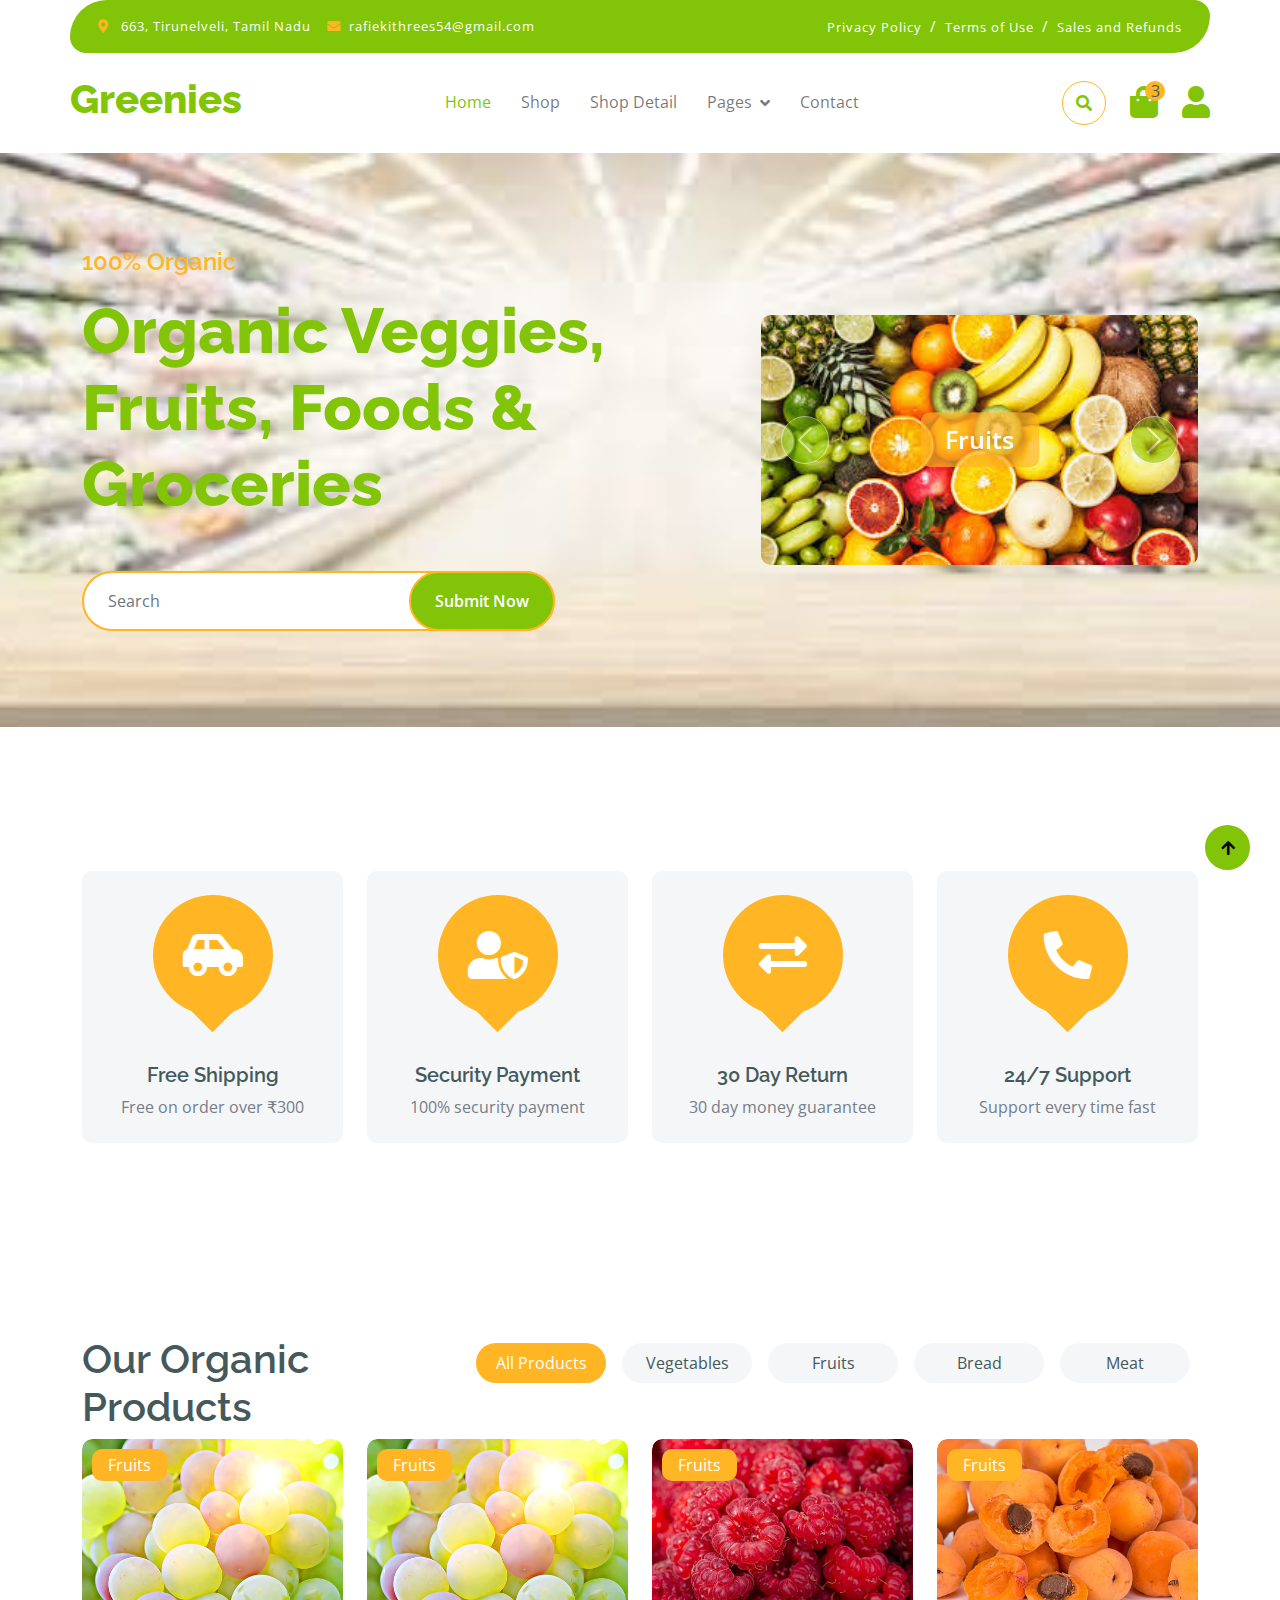
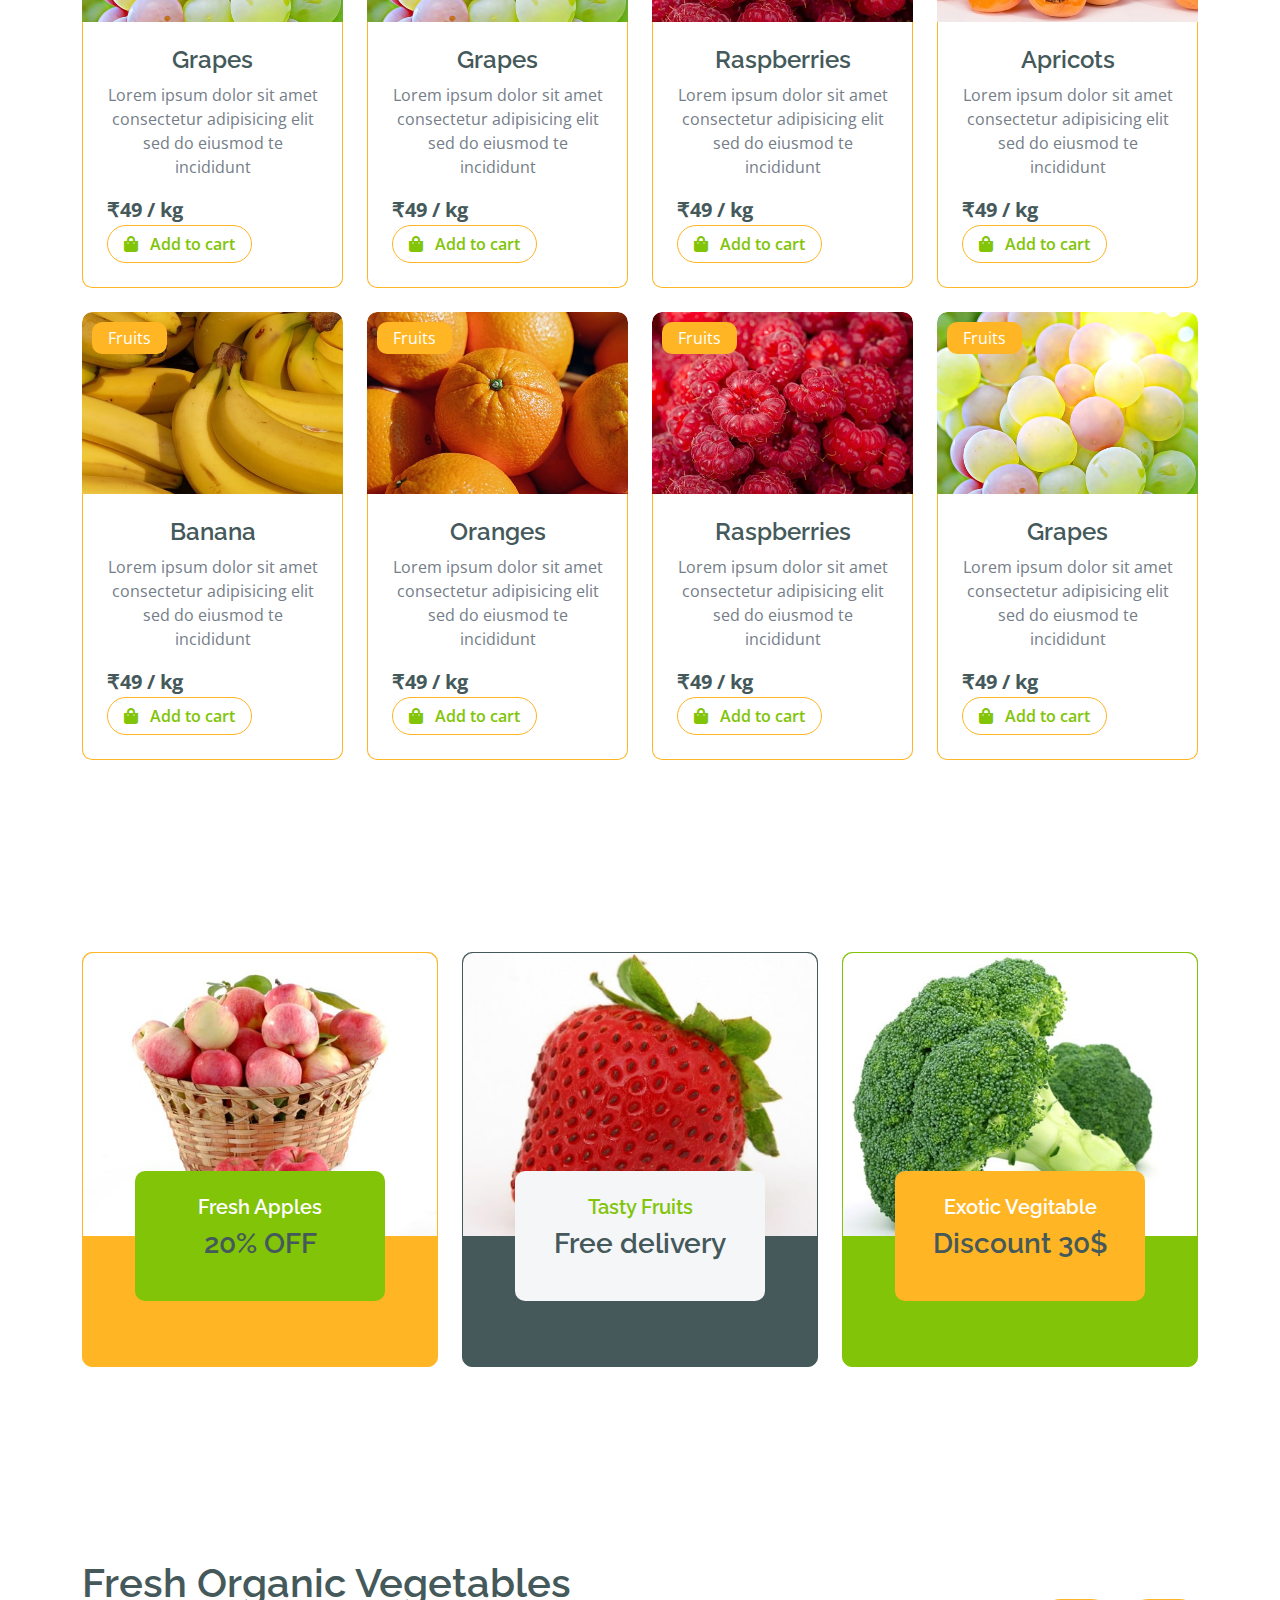
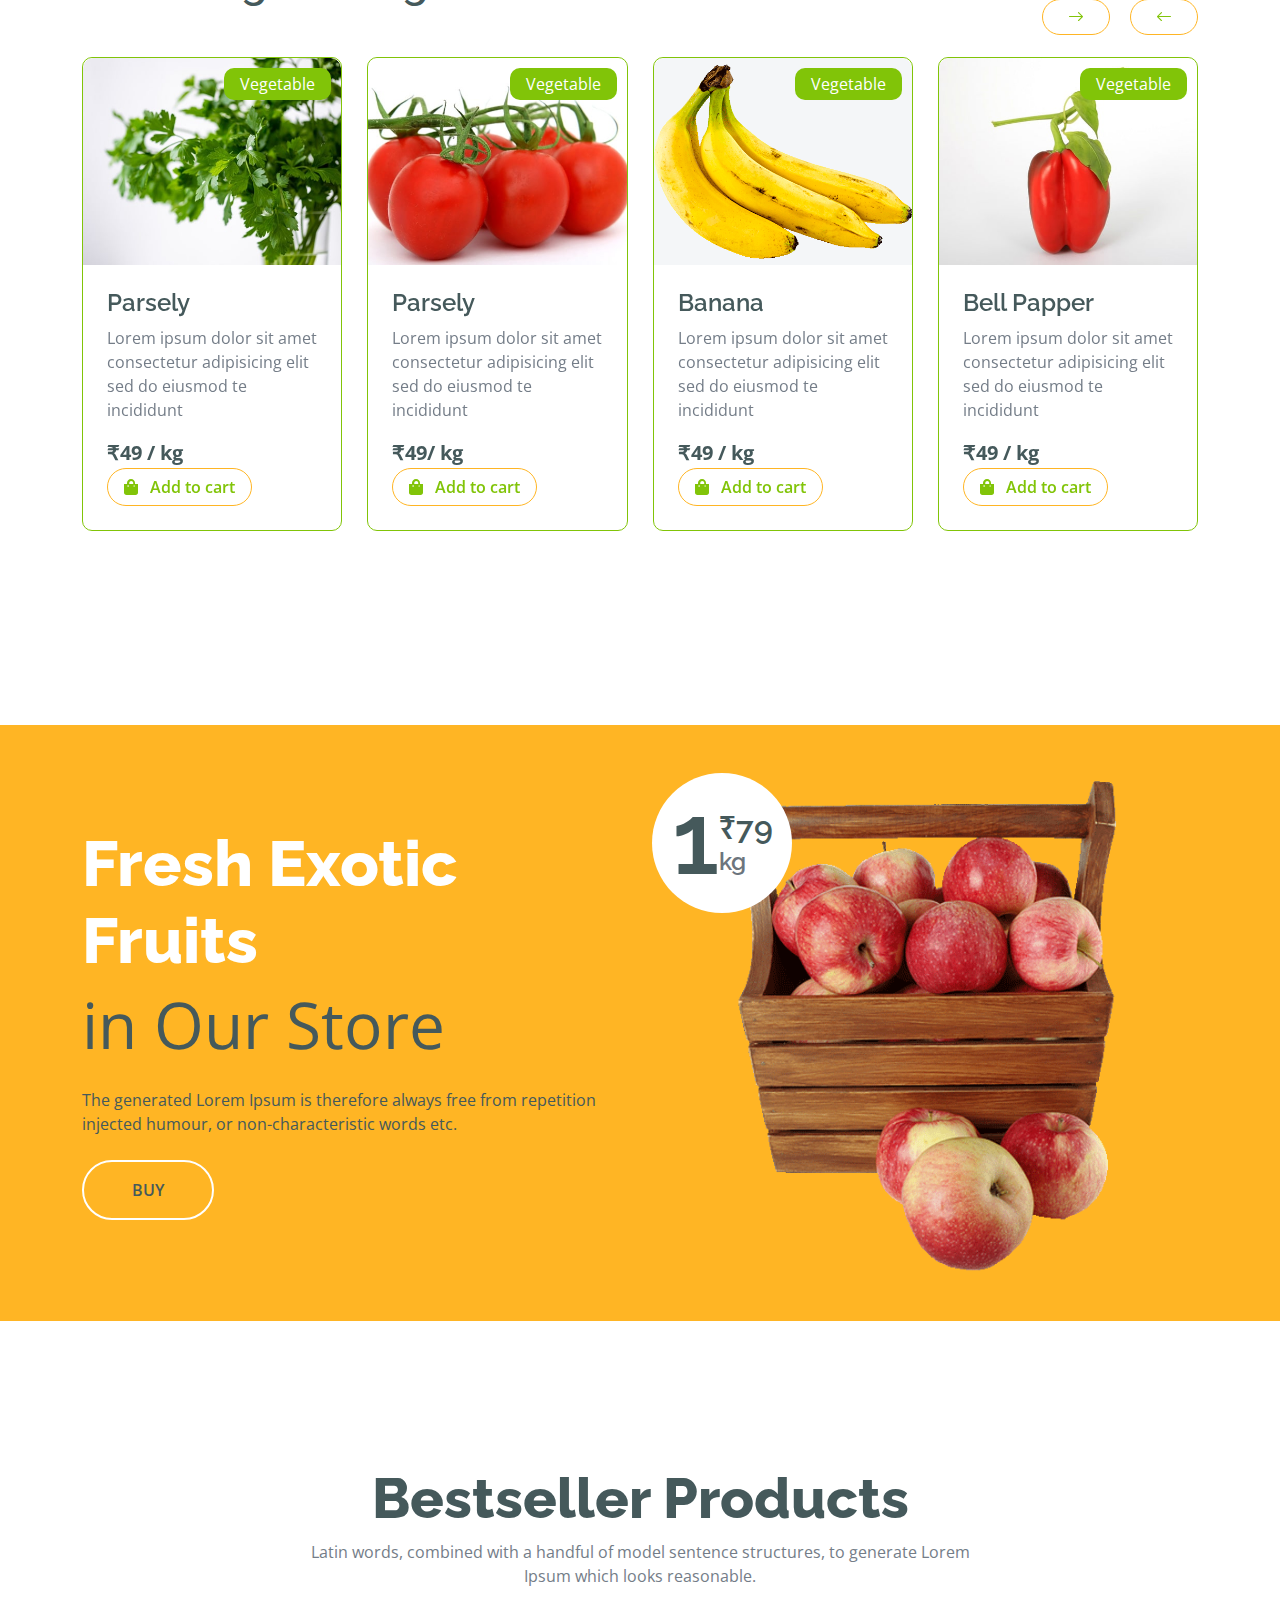
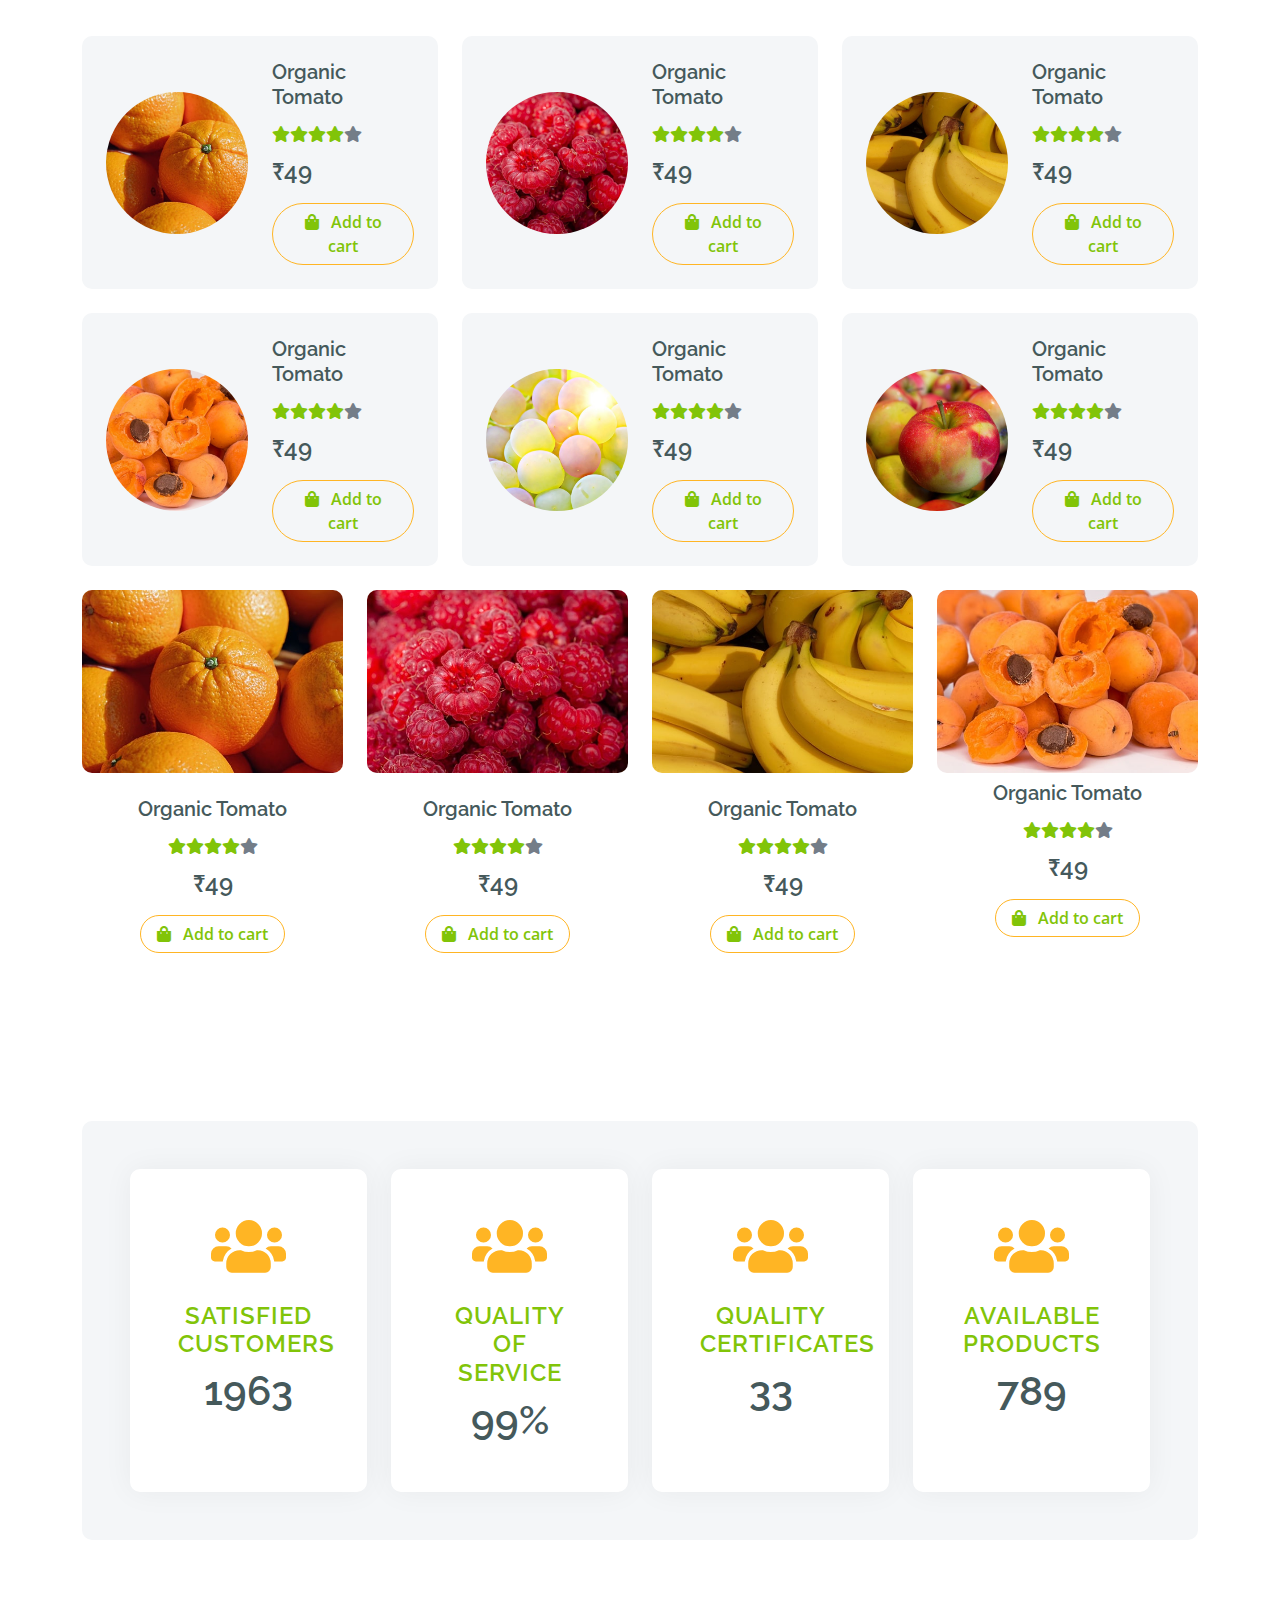
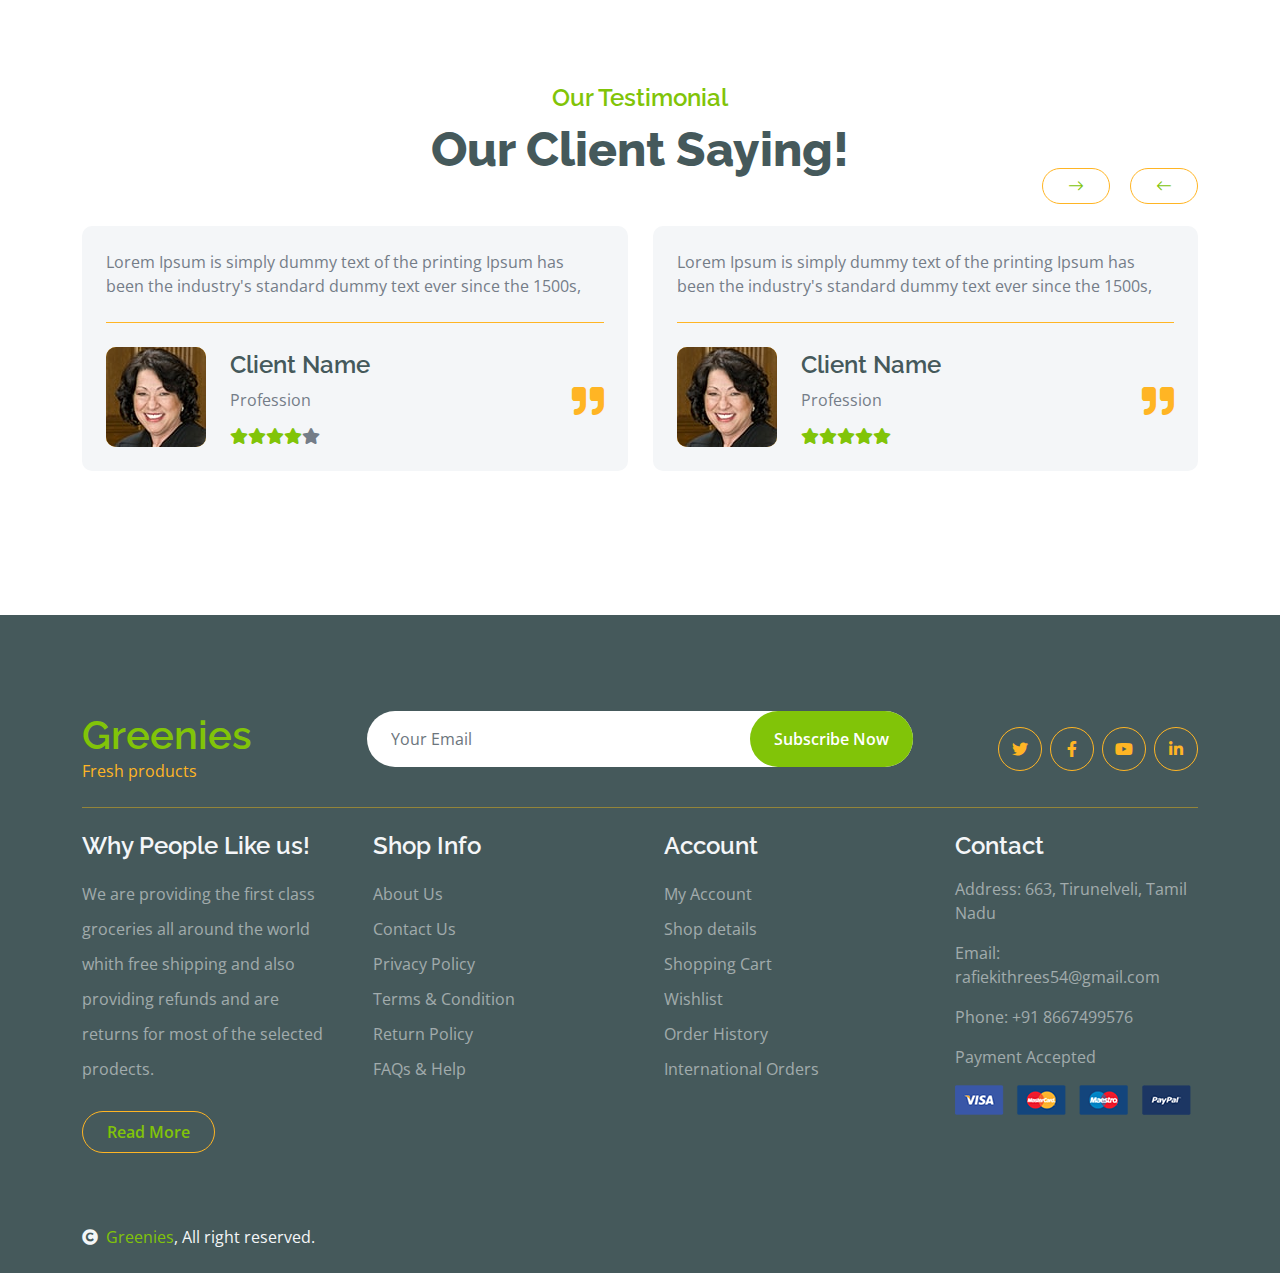
<file: index.html>
<!DOCTYPE html>
<html lang="en">

    <head>
        <meta charset="utf-8">
        <title>Not just-Greenies</title>
        <meta content="width=device-width, initial-scale=1.0" name="viewport">
        <meta content="" name="keywords">
        <meta content="" name="description">

        <!-- Google Web Fonts -->
        <link rel="preconnect" href="https://fonts.googleapis.com">
        <link rel="preconnect" href="https://fonts.gstatic.com" crossorigin>
        <link href="https://fonts.googleapis.com/css2?family=Open+Sans:wght@400;600&family=Raleway:wght@600;800&display=swap" rel="stylesheet"> 

        <!-- Icon Font Stylesheet -->
        <link rel="stylesheet" href="https://use.fontawesome.com/releases/v5.15.4/css/all.css"/>
        <link href="https://cdn.jsdelivr.net/npm/bootstrap-icons@1.4.1/font/bootstrap-icons.css" rel="stylesheet">

        <!-- Libraries Stylesheet -->
        <link href="lib/lightbox/css/lightbox.min.css" rel="stylesheet">
        <link href="lib/owlcarousel/assets/owl.carousel.min.css" rel="stylesheet">


        <!-- Customized Bootstrap Stylesheet -->
        <link href="css/bootstrap.min.css" rel="stylesheet">

        <!-- Template Stylesheet -->
        <link href="css/style.css" rel="stylesheet">
    </head>

    <body>

        <!-- Spinner Start -->
        <div id="spinner" class="show w-100 vh-100 bg-white position-fixed translate-middle top-50 start-50  d-flex align-items-center justify-content-center">
            <div class="spinner-grow text-primary" role="status"></div>
        </div>
        <!-- Spinner End -->


        <!-- Navbar start -->
        <div class="container-fluid fixed-top">
            <div class="container topbar bg-primary d-none d-lg-block">
                <div class="d-flex justify-content-between">
                    <div class="top-info ps-2">
                        <small class="me-3"><i class="fas fa-map-marker-alt me-2 text-secondary"></i> <a href="#" class="text-white">663, Tirunelveli, Tamil Nadu</a></small>
                        <small class="me-3"><i class="fas fa-envelope me-2 text-secondary"></i><a href="#" class="text-white">rafiekithrees54@gmail.com</a></small>
                    </div>
                    <div class="top-link pe-2">
                        <a href="#" class="text-white"><small class="text-white mx-2">Privacy Policy</small>/</a>
                        <a href="#" class="text-white"><small class="text-white mx-2">Terms of Use</small>/</a>
                        <a href="#" class="text-white"><small class="text-white ms-2">Sales and Refunds</small></a>
                    </div>
                </div>
            </div>
            <div class="container px-0">
                <nav class="navbar navbar-light bg-white navbar-expand-xl">
                    <a href="index.html" class="navbar-brand"><h1 class="text-primary display-6">Greenies</h1></a>
                    <button class="navbar-toggler py-2 px-3" type="button" data-bs-toggle="collapse" data-bs-target="#navbarCollapse">
                        <span class="fa fa-bars text-primary"></span>
                    </button>
                    <div class="collapse navbar-collapse bg-white" id="navbarCollapse">
                        <div class="navbar-nav mx-auto">
                            <a href="index.html" class="nav-item nav-link active">Home</a>
                            <a href="shop.html" class="nav-item nav-link">Shop</a>
                            <a href="shop-detail.html" class="nav-item nav-link">Shop Detail</a>
                            <div class="nav-item dropdown">
                                <a href="#" class="nav-link dropdown-toggle" data-bs-toggle="dropdown">Pages</a>
                                <div class="dropdown-menu m-0 bg-secondary rounded-0">
                                    <a href="cart.html" class="dropdown-item">Cart</a>
                                    <a href="chackout.html" class="dropdown-item">Chackout</a>
                                    <a href="testimonial.html" class="dropdown-item">Testimonial</a>
                                    <a href="404.html" class="dropdown-item">new</a>
                                </div>
                            </div>
                            <a href="contact.html" class="nav-item nav-link">Contact</a>
                        </div>
                        <div class="d-flex m-3 me-0">
                            <button class="btn-search btn border border-secondary btn-md-square rounded-circle bg-white me-4" data-bs-toggle="modal" data-bs-target="#searchModal"><i class="fas fa-search text-primary"></i></button>
                            <a href="#" class="position-relative me-4 my-auto">
                                <i class="fa fa-shopping-bag fa-2x"></i>
                                <span class="position-absolute bg-secondary rounded-circle d-flex align-items-center justify-content-center text-dark px-1" style="top: -5px; left: 15px; height: 20px; min-width: 20px;">3</span>
                            </a>
                            <a href="#" class="my-auto">
                                <i class="fas fa-user fa-2x"></i>
                            </a>
                        </div>
                    </div>
                </nav>
            </div>
        </div>
        <!-- Navbar End -->


        <!-- Modal Search Start -->
        <div class="modal fade" id="searchModal" tabindex="-1" aria-labelledby="exampleModalLabel" aria-hidden="true">
            <div class="modal-dialog modal-fullscreen">
                <div class="modal-content rounded-0">
                    <div class="modal-header">
                        <h5 class="modal-title" id="exampleModalLabel">Search by keyword</h5>
                        <button type="button" class="btn-close" data-bs-dismiss="modal" aria-label="Close"></button>
                    </div>
                    <div class="modal-body d-flex align-items-center">
                        <div class="input-group w-75 mx-auto d-flex">
                            <input type="search" class="form-control p-3" placeholder="keywords" aria-describedby="search-icon-1">
                            <span id="search-icon-1" class="input-group-text p-3"><i class="fa fa-search"></i></span>
                        </div>
                    </div>
                </div>
            </div>
        </div>
        <!-- Modal Search End -->


        <!-- Hero Start -->
        <div class="container-fluid py-5 mb-5 hero-header">
            <div class="container py-5">
                <div class="row g-5 align-items-center">
                    <div class="col-md-12 col-lg-7">
                        <h4 class="mb-3 text-secondary">100% Organic </h4>
                        <h1 class="mb-5 display-3 text-primary">Organic Veggies, Fruits, Foods & Groceries</h1>
                        <div class="position-relative mx-auto">
                            <input class="form-control border-2 border-secondary w-75 py-3 px-4 rounded-pill" type="number" placeholder="Search">
                            <button type="submit" class="btn btn-primary border-2 border-secondary py-3 px-4 position-absolute rounded-pill text-white h-100" style="top: 0; right: 25%;">Submit Now</button>
                        </div>
                    </div>
                    <div class="col-md-12 col-lg-5">
                        <div id="carouselId" class="carousel slide position-relative" data-bs-ride="carousel">
                            <div class="carousel-inner" role="listbox">
                                <div class="carousel-item active rounded">
                                    <img src="img/downloadfruits.jpeg" class="img-fluid w-100 h-100 bg-secondary rounded" alt="First slide">
                                    <a href="#" class="btn px-4 py-2 text-white rounded">Fruits</a>
                                </div>
                                <div class="carousel-item rounded">
                                    <img src="img/vegies.jpeg" class="img-fluid w-100 h-100 rounded" alt="Second slide">
                                    <a href="#" class="btn px-4 py-2 text-white rounded">Vegitables</a>
                                </div>
                            </div>
                            <button class="carousel-control-prev" type="button" data-bs-target="#carouselId" data-bs-slide="prev">
                                <span class="carousel-control-prev-icon" aria-hidden="true"></span>
                                <span class="visually-hidden">Previous</span>
                            </button>
                            <button class="carousel-control-next" type="button" data-bs-target="#carouselId" data-bs-slide="next">
                                <span class="carousel-control-next-icon" aria-hidden="true"></span>
                                <span class="visually-hidden">Next</span>
                            </button>
                        </div>
                    </div>
                </div>
            </div>
        </div>
        <!-- Hero End -->


        <!-- Featurs Section Start -->
        <div class="container-fluid featurs py-5">
            <div class="container py-5">
                <div class="row g-4">
                    <div class="col-md-6 col-lg-3">
                        <div class="featurs-item text-center rounded bg-light p-4">
                            <div class="featurs-icon btn-square rounded-circle bg-secondary mb-5 mx-auto">
                                <i class="fas fa-car-side fa-3x text-white"></i>
                            </div>
                            <div class="featurs-content text-center">
                                <h5>Free Shipping</h5>
                                <p class="mb-0">Free on order over ₹300</p>
                            </div>
                        </div>
                    </div>
                    <div class="col-md-6 col-lg-3">
                        <div class="featurs-item text-center rounded bg-light p-4">
                            <div class="featurs-icon btn-square rounded-circle bg-secondary mb-5 mx-auto">
                                <i class="fas fa-user-shield fa-3x text-white"></i>
                            </div>
                            <div class="featurs-content text-center">
                                <h5>Security Payment</h5>
                                <p class="mb-0">100% security payment</p>
                            </div>
                        </div>
                    </div>
                    <div class="col-md-6 col-lg-3">
                        <div class="featurs-item text-center rounded bg-light p-4">
                            <div class="featurs-icon btn-square rounded-circle bg-secondary mb-5 mx-auto">
                                <i class="fas fa-exchange-alt fa-3x text-white"></i>
                            </div>
                            <div class="featurs-content text-center">
                                <h5>30 Day Return</h5>
                                <p class="mb-0">30 day money guarantee</p>
                            </div>
                        </div>
                    </div>
                    <div class="col-md-6 col-lg-3">
                        <div class="featurs-item text-center rounded bg-light p-4">
                            <div class="featurs-icon btn-square rounded-circle bg-secondary mb-5 mx-auto">
                                <i class="fa fa-phone-alt fa-3x text-white"></i>
                            </div>
                            <div class="featurs-content text-center">
                                <h5>24/7 Support</h5>
                                <p class="mb-0">Support every time fast</p>
                            </div>
                        </div>
                    </div>
                </div>
            </div>
        </div>
        <!-- Featurs Section End -->


        <!-- Fruits Shop Start-->
        <div class="container-fluid fruite py-5">
            <div class="container py-5">
                <div class="tab-class text-center">
                    <div class="row g-4">
                        <div class="col-lg-4 text-start">
                            <h1>Our Organic Products</h1>
                        </div>
                        <div class="col-lg-8 text-end">
                            <ul class="nav nav-pills d-inline-flex text-center mb-5">
                                <li class="nav-item">
                                    <a class="d-flex m-2 py-2 bg-light rounded-pill active" data-bs-toggle="pill" href="#tab-1">
                                        <span class="text-dark" style="width: 130px;">All Products</span>
                                    </a>
                                </li>
                                <li class="nav-item">
                                    <a class="d-flex py-2 m-2 bg-light rounded-pill" data-bs-toggle="pill" href="#tab-2">
                                        <span class="text-dark" style="width: 130px;">Vegetables</span>
                                    </a>
                                </li>
                                <li class="nav-item">
                                    <a class="d-flex m-2 py-2 bg-light rounded-pill" data-bs-toggle="pill" href="#tab-3">
                                        <span class="text-dark" style="width: 130px;">Fruits</span>
                                    </a>
                                </li>
                                <li class="nav-item">
                                    <a class="d-flex m-2 py-2 bg-light rounded-pill" data-bs-toggle="pill" href="#tab-4">
                                        <span class="text-dark" style="width: 130px;">Bread</span>
                                    </a>
                                </li>
                                <li class="nav-item">
                                    <a class="d-flex m-2 py-2 bg-light rounded-pill" data-bs-toggle="pill" href="#tab-5">
                                        <span class="text-dark" style="width: 130px;">Meat</span>
                                    </a>
                                </li>
                            </ul>
                        </div>
                    </div>
                    <div class="tab-content">
                        <div id="tab-1" class="tab-pane fade show p-0 active">
                            <div class="row g-4">
                                <div class="col-lg-12">
                                    <div class="row g-4">
                                        <div class="col-md-6 col-lg-4 col-xl-3">
                                            <div class="rounded position-relative fruite-item">
                                                <div class="fruite-img">
                                                    <img src="img/fruite-item-5.jpg" class="img-fluid w-100 rounded-top" alt="">
                                                </div>
                                                <div class="text-white bg-secondary px-3 py-1 rounded position-absolute" style="top: 10px; left: 10px;">Fruits</div>
                                                <div class="p-4 border border-secondary border-top-0 rounded-bottom">
                                                    <h4>Grapes</h4>
                                                    <p>Lorem ipsum dolor sit amet consectetur adipisicing elit sed do eiusmod te incididunt</p>
                                                    <div class="d-flex justify-content-between flex-lg-wrap">
                                                        <p class="text-dark fs-5 fw-bold mb-0">₹49 / kg</p>
                                                        <a href="#" class="btn border border-secondary rounded-pill px-3 text-primary"><i class="fa fa-shopping-bag me-2 text-primary"></i> Add to cart</a>
                                                    </div>
                                                </div>
                                            </div>
                                        </div>
                                        <div class="col-md-6 col-lg-4 col-xl-3">
                                            <div class="rounded position-relative fruite-item">
                                                <div class="fruite-img">
                                                    <img src="img/fruite-item-5.jpg" class="img-fluid w-100 rounded-top" alt="">
                                                </div>
                                                <div class="text-white bg-secondary px-3 py-1 rounded position-absolute" style="top: 10px; left: 10px;">Fruits</div>
                                                <div class="p-4 border border-secondary border-top-0 rounded-bottom">
                                                    <h4>Grapes</h4>
                                                    <p>Lorem ipsum dolor sit amet consectetur adipisicing elit sed do eiusmod te incididunt</p>
                                                    <div class="d-flex justify-content-between flex-lg-wrap">
                                                        <p class="text-dark fs-5 fw-bold mb-0">₹49 / kg</p>
                                                        <a href="#" class="btn border border-secondary rounded-pill px-3 text-primary"><i class="fa fa-shopping-bag me-2 text-primary"></i> Add to cart</a>
                                                    </div>
                                                </div>
                                            </div>
                                        </div>
                                        <div class="col-md-6 col-lg-4 col-xl-3">
                                            <div class="rounded position-relative fruite-item">
                                                <div class="fruite-img">
                                                    <img src="img/fruite-item-2.jpg" class="img-fluid w-100 rounded-top" alt="">
                                                </div>
                                                <div class="text-white bg-secondary px-3 py-1 rounded position-absolute" style="top: 10px; left: 10px;">Fruits</div>
                                                <div class="p-4 border border-secondary border-top-0 rounded-bottom">
                                                    <h4>Raspberries</h4>
                                                    <p>Lorem ipsum dolor sit amet consectetur adipisicing elit sed do eiusmod te incididunt</p>
                                                    <div class="d-flex justify-content-between flex-lg-wrap">
                                                        <p class="text-dark fs-5 fw-bold mb-0">₹49 / kg</p>
                                                        <a href="#" class="btn border border-secondary rounded-pill px-3 text-primary"><i class="fa fa-shopping-bag me-2 text-primary"></i> Add to cart</a>
                                                    </div>
                                                </div>
                                            </div>
                                        </div>
                                        <div class="col-md-6 col-lg-4 col-xl-3">
                                            <div class="rounded position-relative fruite-item">
                                                <div class="fruite-img">
                                                    <img src="img/fruite-item-4.jpg" class="img-fluid w-100 rounded-top" alt="">
                                                </div>
                                                <div class="text-white bg-secondary px-3 py-1 rounded position-absolute" style="top: 10px; left: 10px;">Fruits</div>
                                                <div class="p-4 border border-secondary border-top-0 rounded-bottom">
                                                    <h4>Apricots</h4>
                                                    <p>Lorem ipsum dolor sit amet consectetur adipisicing elit sed do eiusmod te incididunt</p>
                                                    <div class="d-flex justify-content-between flex-lg-wrap">
                                                        <p class="text-dark fs-5 fw-bold mb-0">₹49 / kg</p>
                                                        <a href="#" class="btn border border-secondary rounded-pill px-3 text-primary"><i class="fa fa-shopping-bag me-2 text-primary"></i> Add to cart</a>
                                                    </div>
                                                </div>
                                            </div>
                                        </div>
                                        <div class="col-md-6 col-lg-4 col-xl-3">
                                            <div class="rounded position-relative fruite-item">
                                                <div class="fruite-img">
                                                    <img src="img/fruite-item-3.jpg" class="img-fluid w-100 rounded-top" alt="">
                                                </div>
                                                <div class="text-white bg-secondary px-3 py-1 rounded position-absolute" style="top: 10px; left: 10px;">Fruits</div>
                                                <div class="p-4 border border-secondary border-top-0 rounded-bottom">
                                                    <h4>Banana</h4>
                                                    <p>Lorem ipsum dolor sit amet consectetur adipisicing elit sed do eiusmod te incididunt</p>
                                                    <div class="d-flex justify-content-between flex-lg-wrap">
                                                        <p class="text-dark fs-5 fw-bold mb-0">₹49 / kg</p>
                                                        <a href="#" class="btn border border-secondary rounded-pill px-3 text-primary"><i class="fa fa-shopping-bag me-2 text-primary"></i> Add to cart</a>
                                                    </div>
                                                </div>
                                            </div>
                                        </div>
                                        <div class="col-md-6 col-lg-4 col-xl-3">
                                            <div class="rounded position-relative fruite-item">
                                                <div class="fruite-img">
                                                    <img src="img/fruite-item-1.jpg" class="img-fluid w-100 rounded-top" alt="">
                                                </div>
                                                <div class="text-white bg-secondary px-3 py-1 rounded position-absolute" style="top: 10px; left: 10px;">Fruits</div>
                                                <div class="p-4 border border-secondary border-top-0 rounded-bottom">
                                                    <h4>Oranges</h4>
                                                    <p>Lorem ipsum dolor sit amet consectetur adipisicing elit sed do eiusmod te incididunt</p>
                                                    <div class="d-flex justify-content-between flex-lg-wrap">
                                                        <p class="text-dark fs-5 fw-bold mb-0">₹49 / kg</p>
                                                        <a href="#" class="btn border border-secondary rounded-pill px-3 text-primary"><i class="fa fa-shopping-bag me-2 text-primary"></i> Add to cart</a>
                                                    </div>
                                                </div>
                                            </div>
                                        </div>
                                        <div class="col-md-6 col-lg-4 col-xl-3">
                                            <div class="rounded position-relative fruite-item">
                                                <div class="fruite-img">
                                                    <img src="img/fruite-item-2.jpg" class="img-fluid w-100 rounded-top" alt="">
                                                </div>
                                                <div class="text-white bg-secondary px-3 py-1 rounded position-absolute" style="top: 10px; left: 10px;">Fruits</div>
                                                <div class="p-4 border border-secondary border-top-0 rounded-bottom">
                                                    <h4>Raspberries</h4>
                                                    <p>Lorem ipsum dolor sit amet consectetur adipisicing elit sed do eiusmod te incididunt</p>
                                                    <div class="d-flex justify-content-between flex-lg-wrap">
                                                        <p class="text-dark fs-5 fw-bold mb-0">₹49 / kg</p>
                                                        <a href="#" class="btn border border-secondary rounded-pill px-3 text-primary"><i class="fa fa-shopping-bag me-2 text-primary"></i> Add to cart</a>
                                                    </div>
                                                </div>
                                            </div>
                                        </div>
                                        <div class="col-md-6 col-lg-4 col-xl-3">
                                            <div class="rounded position-relative fruite-item">
                                                <div class="fruite-img">
                                                    <img src="img/fruite-item-5.jpg" class="img-fluid w-100 rounded-top" alt="">
                                                </div>
                                                <div class="text-white bg-secondary px-3 py-1 rounded position-absolute" style="top: 10px; left: 10px;">Fruits</div>
                                                <div class="p-4 border border-secondary border-top-0 rounded-bottom">
                                                    <h4>Grapes</h4>
                                                    <p>Lorem ipsum dolor sit amet consectetur adipisicing elit sed do eiusmod te incididunt</p>
                                                    <div class="d-flex justify-content-between flex-lg-wrap">
                                                        <p class="text-dark fs-5 fw-bold mb-0">₹49 / kg</p>
                                                        <a href="#" class="btn border border-secondary rounded-pill px-3 text-primary"><i class="fa fa-shopping-bag me-2 text-primary"></i> Add to cart</a>
                                                    </div>
                                                </div>
                                            </div>
                                        </div>
                                    </div>
                                </div>
                            </div>
                        </div>
                        <div id="tab-2" class="tab-pane fade show p-0">
                            <div class="row g-4">
                                <div class="col-lg-12">
                                    <div class="row g-4">
                                        <div class="col-md-6 col-lg-4 col-xl-3">
                                            <div class="rounded position-relative fruite-item">
                                                <div class="fruite-img">
                                                    <img src="img/fruite-item-5.jpg" class="img-fluid w-100 rounded-top" alt="">
                                                </div>
                                                <div class="text-white bg-secondary px-3 py-1 rounded position-absolute" style="top: 10px; left: 10px;">Fruits</div>
                                                <div class="p-4 border border-secondary border-top-0 rounded-bottom">
                                                    <h4>Grapes</h4>
                                                    <p>Lorem ipsum dolor sit amet consectetur adipisicing elit sed do eiusmod te incididunt</p>
                                                    <div class="d-flex justify-content-between flex-lg-wrap">
                                                        <p class="text-dark fs-5 fw-bold mb-0">₹49 / kg</p>
                                                        <a href="#" class="btn border border-secondary rounded-pill px-3 text-primary"><i class="fa fa-shopping-bag me-2 text-primary"></i> Add to cart</a>
                                                    </div>
                                                </div>
                                            </div>
                                        </div>
                                        <div class="col-md-6 col-lg-4 col-xl-3">
                                            <div class="rounded position-relative fruite-item">
                                                <div class="fruite-img">
                                                    <img src="img/fruite-item-2.jpg" class="img-fluid w-100 rounded-top" alt="">
                                                </div>
                                                <div class="text-white bg-secondary px-3 py-1 rounded position-absolute" style="top: 10px; left: 10px;">Fruits</div>
                                                <div class="p-4 border border-secondary border-top-0 rounded-bottom">
                                                    <h4>Raspberries</h4>
                                                    <p>Lorem ipsum dolor sit amet consectetur adipisicing elit sed do eiusmod te incididunt</p>
                                                    <div class="d-flex justify-content-between flex-lg-wrap">
                                                        <p class="text-dark fs-5 fw-bold mb-0">₹49 / kg</p>
                                                        <a href="#" class="btn border border-secondary rounded-pill px-3 text-primary"><i class="fa fa-shopping-bag me-2 text-primary"></i> Add to cart</a>
                                                    </div>
                                                </div>
                                            </div>
                                        </div>
                                    </div>
                                </div>
                            </div>
                        </div>
                        <div id="tab-3" class="tab-pane fade show p-0">
                            <div class="row g-4">
                                <div class="col-lg-12">
                                    <div class="row g-4">
                                        <div class="col-md-6 col-lg-4 col-xl-3">
                                            <div class="rounded position-relative fruite-item">
                                                <div class="fruite-img">
                                                    <img src="img/fruite-item-1.jpg" class="img-fluid w-100 rounded-top" alt="">
                                                </div>
                                                <div class="text-white bg-secondary px-3 py-1 rounded position-absolute" style="top: 10px; left: 10px;">Fruits</div>
                                                <div class="p-4 border border-secondary border-top-0 rounded-bottom">
                                                    <h4>Oranges</h4>
                                                    <p>Lorem ipsum dolor sit amet consectetur adipisicing elit sed do eiusmod te incididunt</p>
                                                    <div class="d-flex justify-content-between flex-lg-wrap">
                                                        <p class="text-dark fs-5 fw-bold mb-0">₹49 / kg</p>
                                                        <a href="#" class="btn border border-secondary rounded-pill px-3 text-primary"><i class="fa fa-shopping-bag me-2 text-primary"></i> Add to cart</a>
                                                    </div>
                                                </div>
                                            </div>
                                        </div>
                                        <div class="col-md-6 col-lg-4 col-xl-3">
                                            <div class="rounded position-relative fruite-item">
                                                <div class="fruite-img">
                                                    <img src="img/fruite-item-6.jpg" class="img-fluid w-100 rounded-top" alt="">
                                                </div>
                                                <div class="text-white bg-secondary px-3 py-1 rounded position-absolute" style="top: 10px; left: 10px;">Fruits</div>
                                                <div class="p-4 border border-secondary border-top-0 rounded-bottom">
                                                    <h4>Apple</h4>
                                                    <p>Lorem ipsum dolor sit amet consectetur adipisicing elit sed do eiusmod te incididunt</p>
                                                    <div class="d-flex justify-content-between flex-lg-wrap">
                                                        <p class="text-dark fs-5 fw-bold mb-0">₹49 / kg</p>
                                                        <a href="#" class="btn border border-secondary rounded-pill px-3 text-primary"><i class="fa fa-shopping-bag me-2 text-primary"></i> Add to cart</a>
                                                    </div>
                                                </div>
                                            </div>
                                        </div>
                                    </div>
                                </div>
                            </div>
                        </div>
                        <div id="tab-4" class="tab-pane fade show p-0">
                            <div class="row g-4">
                                <div class="col-lg-12">
                                    <div class="row g-4">
                                        <div class="col-md-6 col-lg-4 col-xl-3">
                                            <div class="rounded position-relative fruite-item">
                                                <div class="fruite-img">
                                                    <img src="img/fruite-item-5.jpg" class="img-fluid w-100 rounded-top" alt="">
                                                </div>
                                                <div class="text-white bg-secondary px-3 py-1 rounded position-absolute" style="top: 10px; left: 10px;">Fruits</div>
                                                <div class="p-4 border border-secondary border-top-0 rounded-bottom">
                                                    <h4>Grapes</h4>
                                                    <p>Lorem ipsum dolor sit amet consectetur adipisicing elit sed do eiusmod te incididunt</p>
                                                    <div class="d-flex justify-content-between flex-lg-wrap">
                                                        <p class="text-dark fs-5 fw-bold mb-0">₹49 / kg</p>
                                                        <a href="#" class="btn border border-secondary rounded-pill px-3 text-primary"><i class="fa fa-shopping-bag me-2 text-primary"></i> Add to cart</a>
                                                    </div>
                                                </div>
                                            </div>
                                        </div>
                                        <div class="col-md-6 col-lg-4 col-xl-3">
                                            <div class="rounded position-relative fruite-item">
                                                <div class="fruite-img">
                                                    <img src="img/fruite-item-4.jpg" class="img-fluid w-100 rounded-top" alt="">
                                                </div>
                                                <div class="text-white bg-secondary px-3 py-1 rounded position-absolute" style="top: 10px; left: 10px;">Fruits</div>
                                                <div class="p-4 border border-secondary border-top-0 rounded-bottom">
                                                    <h4>Apricots</h4>
                                                    <p>Lorem ipsum dolor sit amet consectetur adipisicing elit sed do eiusmod te incididunt</p>
                                                    <div class="d-flex justify-content-between flex-lg-wrap">
                                                        <p class="text-dark fs-5 fw-bold mb-0">₹49 / kg</p>
                                                        <a href="#" class="btn border border-secondary rounded-pill px-3 text-primary"><i class="fa fa-shopping-bag me-2 text-primary"></i> Add to cart</a>
                                                    </div>
                                                </div>
                                            </div>
                                        </div>
                                    </div>
                                </div>
                            </div>
                        </div>
                        <div id="tab-5" class="tab-pane fade show p-0">
                            <div class="row g-4">
                                <div class="col-lg-12">
                                    <div class="row g-4">
                                        <div class="col-md-6 col-lg-4 col-xl-3">
                                            <div class="rounded position-relative fruite-item">
                                                <div class="fruite-img">
                                                    <img src="img/fruite-item-3.jpg" class="img-fluid w-100 rounded-top" alt="">
                                                </div>
                                                <div class="text-white bg-secondary px-3 py-1 rounded position-absolute" style="top: 10px; left: 10px;">Fruits</div>
                                                <div class="p-4 border border-secondary border-top-0 rounded-bottom">
                                                    <h4>Banana</h4>
                                                    <p>Lorem ipsum dolor sit amet consectetur adipisicing elit sed do eiusmod te incididunt</p>
                                                    <div class="d-flex justify-content-between flex-lg-wrap">
                                                        <p class="text-dark fs-5 fw-bold mb-0">₹49 / kg</p>
                                                        <a href="#" class="btn border border-secondary rounded-pill px-3 text-primary"><i class="fa fa-shopping-bag me-2 text-primary"></i> Add to cart</a>
                                                    </div>
                                                </div>
                                            </div>
                                        </div>
                                        <div class="col-md-6 col-lg-4 col-xl-3">
                                            <div class="rounded position-relative fruite-item">
                                                <div class="fruite-img">
                                                    <img src="img/fruite-item-2.jpg" class="img-fluid w-100 rounded-top" alt="">
                                                </div>
                                                <div class="text-white bg-secondary px-3 py-1 rounded position-absolute" style="top: 10px; left: 10px;">Fruits</div>
                                                <div class="p-4 border border-secondary border-top-0 rounded-bottom">
                                                    <h4>Raspberries</h4>
                                                    <p>Lorem ipsum dolor sit amet consectetur adipisicing elit sed do eiusmod te incididunt</p>
                                                    <div class="d-flex justify-content-between flex-lg-wrap">
                                                        <p class="text-dark fs-5 fw-bold mb-0">₹49 / kg</p>
                                                        <a href="#" class="btn border border-secondary rounded-pill px-3 text-primary"><i class="fa fa-shopping-bag me-2 text-primary"></i> Add to cart</a>
                                                    </div>
                                                </div>
                                            </div>
                                        </div>
                                        <div class="col-md-6 col-lg-4 col-xl-3">
                                            <div class="rounded position-relative fruite-item">
                                                <div class="fruite-img">
                                                    <img src="img/fruite-item-1.jpg" class="img-fluid w-100 rounded-top" alt="">
                                                </div>
                                                <div class="text-white bg-secondary px-3 py-1 rounded position-absolute" style="top: 10px; left: 10px;">Fruits</div>
                                                <div class="p-4 border border-secondary border-top-0 rounded-bottom">
                                                    <h4>Oranges</h4>
                                                    <p>Lorem ipsum dolor sit amet consectetur adipisicing elit sed do eiusmod te incididunt</p>
                                                    <div class="d-flex justify-content-between flex-lg-wrap">
                                                        <p class="text-dark fs-5 fw-bold mb-0">₹49 / kg</p>
                                                        <a href="#" class="btn border border-secondary rounded-pill px-3 text-primary"><i class="fa fa-shopping-bag me-2 text-primary"></i> Add to cart</a>
                                                    </div>
                                                </div>
                                            </div>
                                        </div>
                                    </div>
                                </div>
                            </div>
                        </div>
                    </div>
                </div>      
            </div>
        </div>
        <!-- Fruits Shop End-->


        <!-- Featurs Start -->
        <div class="container-fluid service py-5">
            <div class="container py-5">
                <div class="row g-4 justify-content-center">
                    <div class="col-md-6 col-lg-4">
                        <a href="#">
                            <div class="service-item bg-secondary rounded border border-secondary">
                                <img src="img/featur-1.jpg" class="img-fluid rounded-top w-100" alt="">
                                <div class="px-4 rounded-bottom">
                                    <div class="service-content bg-primary text-center p-4 rounded">
                                        <h5 class="text-white">Fresh Apples</h5>
                                        <h3 class="mb-0">20% OFF</h3>
                                    </div>
                                </div>
                            </div>
                        </a>
                    </div>
                    <div class="col-md-6 col-lg-4">
                        <a href="#">
                            <div class="service-item bg-dark rounded border border-dark">
                                <img src="img/featur-2.jpg" class="img-fluid rounded-top w-100" alt="">
                                <div class="px-4 rounded-bottom">
                                    <div class="service-content bg-light text-center p-4 rounded">
                                        <h5 class="text-primary">Tasty Fruits</h5>
                                        <h3 class="mb-0">Free delivery</h3>
                                    </div>
                                </div>
                            </div>
                        </a>
                    </div>
                    <div class="col-md-6 col-lg-4">
                        <a href="#">
                            <div class="service-item bg-primary rounded border border-primary">
                                <img src="img/featur-3.jpg" class="img-fluid rounded-top w-100" alt="">
                                <div class="px-4 rounded-bottom">
                                    <div class="service-content bg-secondary text-center p-4 rounded">
                                        <h5 class="text-white">Exotic Vegitable</h5>
                                        <h3 class="mb-0">Discount 30$</h3>
                                    </div>
                                </div>
                            </div>
                        </a>
                    </div>
                </div>
            </div>
        </div>
        <!-- Featurs End -->


        <!-- Vesitable Shop Start-->
        <div class="container-fluid vesitable py-5">
            <div class="container py-5">
                <h1 class="mb-0">Fresh Organic Vegetables</h1>
                <div class="owl-carousel vegetable-carousel justify-content-center">
                    <div class="border border-primary rounded position-relative vesitable-item">
                        <div class="vesitable-img">
                            <img src="img/vegetable-item-6.jpg" class="img-fluid w-100 rounded-top" alt="">
                        </div>
                        <div class="text-white bg-primary px-3 py-1 rounded position-absolute" style="top: 10px; right: 10px;">Vegetable</div>
                        <div class="p-4 rounded-bottom">
                            <h4>Parsely</h4>
                            <p>Lorem ipsum dolor sit amet consectetur adipisicing elit sed do eiusmod te incididunt</p>
                            <div class="d-flex justify-content-between flex-lg-wrap">
                                <p class="text-dark fs-5 fw-bold mb-0">₹49 / kg</p>
                                <a href="#" class="btn border border-secondary rounded-pill px-3 text-primary"><i class="fa fa-shopping-bag me-2 text-primary"></i> Add to cart</a>
                            </div>
                        </div>
                    </div>
                    <div class="border border-primary rounded position-relative vesitable-item">
                        <div class="vesitable-img">
                            <img src="img/vegetable-item-1.jpg" class="img-fluid w-100 rounded-top" alt="">
                        </div>
                        <div class="text-white bg-primary px-3 py-1 rounded position-absolute" style="top: 10px; right: 10px;">Vegetable</div>
                        <div class="p-4 rounded-bottom">
                            <h4>Parsely</h4>
                            <p>Lorem ipsum dolor sit amet consectetur adipisicing elit sed do eiusmod te incididunt</p>
                            <div class="d-flex justify-content-between flex-lg-wrap">
                                <p class="text-dark fs-5 fw-bold mb-0">₹49/ kg</p>
                                <a href="#" class="btn border border-secondary rounded-pill px-3 text-primary"><i class="fa fa-shopping-bag me-2 text-primary"></i> Add to cart</a>
                            </div>
                        </div>
                    </div>
                    <div class="border border-primary rounded position-relative vesitable-item">
                        <div class="vesitable-img">
                            <img src="img/vegetable-item-3.png" class="img-fluid w-100 rounded-top bg-light" alt="">
                        </div>
                        <div class="text-white bg-primary px-3 py-1 rounded position-absolute" style="top: 10px; right: 10px;">Vegetable</div>
                        <div class="p-4 rounded-bottom">
                            <h4>Banana</h4>
                            <p>Lorem ipsum dolor sit amet consectetur adipisicing elit sed do eiusmod te incididunt</p>
                            <div class="d-flex justify-content-between flex-lg-wrap">
                                <p class="text-dark fs-5 fw-bold mb-0">₹49 / kg</p>
                                <a href="#" class="btn border border-secondary rounded-pill px-3 text-primary"><i class="fa fa-shopping-bag me-2 text-primary"></i> Add to cart</a>
                            </div>
                        </div>
                    </div>
                    <div class="border border-primary rounded position-relative vesitable-item">
                        <div class="vesitable-img">
                            <img src="img/vegetable-item-4.jpg" class="img-fluid w-100 rounded-top" alt="">
                        </div>
                        <div class="text-white bg-primary px-3 py-1 rounded position-absolute" style="top: 10px; right: 10px;">Vegetable</div>
                        <div class="p-4 rounded-bottom">
                            <h4>Bell Papper</h4>
                            <p>Lorem ipsum dolor sit amet consectetur adipisicing elit sed do eiusmod te incididunt</p>
                            <div class="d-flex justify-content-between flex-lg-wrap">
                                <p class="text-dark fs-5 fw-bold mb-0">₹49 / kg</p>
                                <a href="#" class="btn border border-secondary rounded-pill px-3 text-primary"><i class="fa fa-shopping-bag me-2 text-primary"></i> Add to cart</a>
                            </div>
                        </div>
                    </div>
                    <div class="border border-primary rounded position-relative vesitable-item">
                        <div class="vesitable-img">
                            <img src="img/vegetable-item-5.jpg" class="img-fluid w-100 rounded-top" alt="">
                        </div>
                        <div class="text-white bg-primary px-3 py-1 rounded position-absolute" style="top: 10px; right: 10px;">Vegetable</div>
                        <div class="p-4 rounded-bottom">
                            <h4>Potatoes</h4>
                            <p>Lorem ipsum dolor sit amet consectetur adipisicing elit sed do eiusmod te incididunt</p>
                            <div class="d-flex justify-content-between flex-lg-wrap">
                                <p class="text-dark fs-5 fw-bold mb-0">₹49 / kg</p>
                                <a href="#" class="btn border border-secondary rounded-pill px-3 text-primary"><i class="fa fa-shopping-bag me-2 text-primary"></i> Add to cart</a>
                            </div>
                        </div>
                    </div>
                    <div class="border border-primary rounded position-relative vesitable-item">
                        <div class="vesitable-img">
                            <img src="img/vegetable-item-6.jpg" class="img-fluid w-100 rounded-top" alt="">
                        </div>
                        <div class="text-white bg-primary px-3 py-1 rounded position-absolute" style="top: 10px; right: 10px;">Vegetable</div>
                        <div class="p-4 rounded-bottom">
                            <h4>Parsely</h4>
                            <p>Lorem ipsum dolor sit amet consectetur adipisicing elit sed do eiusmod te incididunt</p>
                            <div class="d-flex justify-content-between flex-lg-wrap">
                                <p class="text-dark fs-5 fw-bold mb-0">₹49 / kg</p>
                                <a href="#" class="btn border border-secondary rounded-pill px-3 text-primary"><i class="fa fa-shopping-bag me-2 text-primary"></i> Add to cart</a>
                            </div>
                        </div>
                    </div>
                    <div class="border border-primary rounded position-relative vesitable-item">
                        <div class="vesitable-img">
                            <img src="img/vegetable-item-5.jpg" class="img-fluid w-100 rounded-top" alt="">
                        </div>
                        <div class="text-white bg-primary px-3 py-1 rounded position-absolute" style="top: 10px; right: 10px;">Vegetable</div>
                        <div class="p-4 rounded-bottom">
                            <h4>Potatoes</h4>
                            <p>Lorem ipsum dolor sit amet consectetur adipisicing elit sed do eiusmod te incididunt</p>
                            <div class="d-flex justify-content-between flex-lg-wrap">
                                <p class="text-dark fs-5 fw-bold mb-0">₹49 / kg</p>
                                <a href="#" class="btn border border-secondary rounded-pill px-3 text-primary"><i class="fa fa-shopping-bag me-2 text-primary"></i> Add to cart</a>
                            </div>
                        </div>
                    </div>
                    <div class="border border-primary rounded position-relative vesitable-item">
                        <div class="vesitable-img">
                            <img src="img/vegetable-item-6.jpg" class="img-fluid w-100 rounded-top" alt="">
                        </div>
                        <div class="text-white bg-primary px-3 py-1 rounded position-absolute" style="top: 10px; right: 10px;">Vegetable</div>
                        <div class="p-4 rounded-bottom">
                            <h4>Parsely</h4>
                            <p>Lorem ipsum dolor sit amet consectetur adipisicing elit sed do eiusmod te incididunt</p>
                            <div class="d-flex justify-content-between flex-lg-wrap">
                                <p class="text-dark fs-5 fw-bold mb-0">₹49 / kg</p>
                                <a href="#" class="btn border border-secondary rounded-pill px-3 text-primary"><i class="fa fa-shopping-bag me-2 text-primary"></i> Add to cart</a>
                            </div>
                        </div>
                    </div>
                </div>
            </div>
        </div>
        <!-- Vesitable Shop End -->


        <!-- Banner Section Start-->
        <div class="container-fluid banner bg-secondary my-5">
            <div class="container py-5">
                <div class="row g-4 align-items-center">
                    <div class="col-lg-6">
                        <div class="py-4">
                            <h1 class="display-3 text-white">Fresh Exotic Fruits</h1>
                            <p class="fw-normal display-3 text-dark mb-4">in Our Store</p>
                            <p class="mb-4 text-dark">The generated Lorem Ipsum is therefore always free from repetition injected humour, or non-characteristic words etc.</p>
                            <a href="#" class="banner-btn btn border-2 border-white rounded-pill text-dark py-3 px-5">BUY</a>
                        </div>
                    </div>
                    <div class="col-lg-6">
                        <div class="position-relative">
                            <img src="img/baner-1.png" class="img-fluid w-100 rounded" alt="">
                            <div class="d-flex align-items-center justify-content-center bg-white rounded-circle position-absolute" style="width: 140px; height: 140px; top: 0; left: 0;">
                                <h1 style="font-size: 100px;">1</h1>
                                <div class="d-flex flex-column">
                                    <span class="h2 mb-0">₹79</span>
                                    <span class="h4 text-muted mb-0">kg</span>
                                </div>
                            </div>
                        </div>
                    </div>
                </div>
            </div>
        </div>
        <!-- Banner Section End -->


        <!-- Bestsaler Product Start -->
        <div class="container-fluid py-5">
            <div class="container py-5">
                <div class="text-center mx-auto mb-5" style="max-width: 700px;">
                    <h1 class="display-4">Bestseller Products</h1>
                    <p>Latin words, combined with a handful of model sentence structures, to generate Lorem Ipsum which looks reasonable.</p>
                </div>
                <div class="row g-4">
                    <div class="col-lg-6 col-xl-4">
                        <div class="p-4 rounded bg-light">
                            <div class="row align-items-center">
                                <div class="col-6">
                                    <img src="img/best-product-1.jpg" class="img-fluid rounded-circle w-100" alt="">
                                </div>
                                <div class="col-6">
                                    <a href="#" class="h5">Organic Tomato</a>
                                    <div class="d-flex my-3">
                                        <i class="fas fa-star text-primary"></i>
                                        <i class="fas fa-star text-primary"></i>
                                        <i class="fas fa-star text-primary"></i>
                                        <i class="fas fa-star text-primary"></i>
                                        <i class="fas fa-star"></i>
                                    </div>
                                    <h4 class="mb-3">₹49</h4>
                                    <a href="#" class="btn border border-secondary rounded-pill px-3 text-primary"><i class="fa fa-shopping-bag me-2 text-primary"></i> Add to cart</a>
                                </div>
                            </div>
                        </div>
                    </div>
                    <div class="col-lg-6 col-xl-4">
                        <div class="p-4 rounded bg-light">
                            <div class="row align-items-center">
                                <div class="col-6">
                                    <img src="img/best-product-2.jpg" class="img-fluid rounded-circle w-100" alt="">
                                </div>
                                <div class="col-6">
                                    <a href="#" class="h5">Organic Tomato</a>
                                    <div class="d-flex my-3">
                                        <i class="fas fa-star text-primary"></i>
                                        <i class="fas fa-star text-primary"></i>
                                        <i class="fas fa-star text-primary"></i>
                                        <i class="fas fa-star text-primary"></i>
                                        <i class="fas fa-star"></i>
                                    </div>
                                    <h4 class="mb-3">₹49</h4>
                                    <a href="#" class="btn border border-secondary rounded-pill px-3 text-primary"><i class="fa fa-shopping-bag me-2 text-primary"></i> Add to cart</a>
                                </div>
                            </div>
                        </div>
                    </div>
                    <div class="col-lg-6 col-xl-4">
                        <div class="p-4 rounded bg-light">
                            <div class="row align-items-center">
                                <div class="col-6">
                                    <img src="img/best-product-3.jpg" class="img-fluid rounded-circle w-100" alt="">
                                </div>
                                <div class="col-6">
                                    <a href="#" class="h5">Organic Tomato</a>
                                    <div class="d-flex my-3">
                                        <i class="fas fa-star text-primary"></i>
                                        <i class="fas fa-star text-primary"></i>
                                        <i class="fas fa-star text-primary"></i>
                                        <i class="fas fa-star text-primary"></i>
                                        <i class="fas fa-star"></i>
                                    </div>
                                    <h4 class="mb-3">₹49</h4>
                                    <a href="#" class="btn border border-secondary rounded-pill px-3 text-primary"><i class="fa fa-shopping-bag me-2 text-primary"></i> Add to cart</a>
                                </div>
                            </div>
                        </div>
                    </div>
                    <div class="col-lg-6 col-xl-4">
                        <div class="p-4 rounded bg-light">
                            <div class="row align-items-center">
                                <div class="col-6">
                                    <img src="img/best-product-4.jpg" class="img-fluid rounded-circle w-100" alt="">
                                </div>
                                <div class="col-6">
                                    <a href="#" class="h5">Organic Tomato</a>
                                    <div class="d-flex my-3">
                                        <i class="fas fa-star text-primary"></i>
                                        <i class="fas fa-star text-primary"></i>
                                        <i class="fas fa-star text-primary"></i>
                                        <i class="fas fa-star text-primary"></i>
                                        <i class="fas fa-star"></i>
                                    </div>
                                    <h4 class="mb-3">₹49</h4>
                                    <a href="#" class="btn border border-secondary rounded-pill px-3 text-primary"><i class="fa fa-shopping-bag me-2 text-primary"></i> Add to cart</a>
                                </div>
                            </div>
                        </div>
                    </div>
                    <div class="col-lg-6 col-xl-4">
                        <div class="p-4 rounded bg-light">
                            <div class="row align-items-center">
                                <div class="col-6">
                                    <img src="img/best-product-5.jpg" class="img-fluid rounded-circle w-100" alt="">
                                </div>
                                <div class="col-6">
                                    <a href="#" class="h5">Organic Tomato</a>
                                    <div class="d-flex my-3">
                                        <i class="fas fa-star text-primary"></i>
                                        <i class="fas fa-star text-primary"></i>
                                        <i class="fas fa-star text-primary"></i>
                                        <i class="fas fa-star text-primary"></i>
                                        <i class="fas fa-star"></i>
                                    </div>
                                    <h4 class="mb-3">₹49</h4>
                                    <a href="#" class="btn border border-secondary rounded-pill px-3 text-primary"><i class="fa fa-shopping-bag me-2 text-primary"></i> Add to cart</a>
                                </div>
                            </div>
                        </div>
                    </div>
                    <div class="col-lg-6 col-xl-4">
                        <div class="p-4 rounded bg-light">
                            <div class="row align-items-center">
                                <div class="col-6">
                                    <img src="img/best-product-6.jpg" class="img-fluid rounded-circle w-100" alt="">
                                </div>
                                <div class="col-6">
                                    <a href="#" class="h5">Organic Tomato</a>
                                    <div class="d-flex my-3">
                                        <i class="fas fa-star text-primary"></i>
                                        <i class="fas fa-star text-primary"></i>
                                        <i class="fas fa-star text-primary"></i>
                                        <i class="fas fa-star text-primary"></i>
                                        <i class="fas fa-star"></i>
                                    </div>
                                    <h4 class="mb-3">₹49</h4>
                                    <a href="#" class="btn border border-secondary rounded-pill px-3 text-primary"><i class="fa fa-shopping-bag me-2 text-primary"></i> Add to cart</a>
                                </div>
                            </div>
                        </div>
                    </div>
                    <div class="col-md-6 col-lg-6 col-xl-3">
                        <div class="text-center">
                            <img src="img/fruite-item-1.jpg" class="img-fluid rounded" alt="">
                            <div class="py-4">
                                <a href="#" class="h5">Organic Tomato</a>
                                <div class="d-flex my-3 justify-content-center">
                                    <i class="fas fa-star text-primary"></i>
                                    <i class="fas fa-star text-primary"></i>
                                    <i class="fas fa-star text-primary"></i>
                                    <i class="fas fa-star text-primary"></i>
                                    <i class="fas fa-star"></i>
                                </div>
                                <h4 class="mb-3">₹49</h4>
                                <a href="#" class="btn border border-secondary rounded-pill px-3 text-primary"><i class="fa fa-shopping-bag me-2 text-primary"></i> Add to cart</a>
                            </div>
                        </div>
                    </div>
                    <div class="col-md-6 col-lg-6 col-xl-3">
                        <div class="text-center">
                            <img src="img/fruite-item-2.jpg" class="img-fluid rounded" alt="">
                            <div class="py-4">
                                <a href="#" class="h5">Organic Tomato</a>
                                <div class="d-flex my-3 justify-content-center">
                                    <i class="fas fa-star text-primary"></i>
                                    <i class="fas fa-star text-primary"></i>
                                    <i class="fas fa-star text-primary"></i>
                                    <i class="fas fa-star text-primary"></i>
                                    <i class="fas fa-star"></i>
                                </div>
                                <h4 class="mb-3">₹49</h4>
                                <a href="#" class="btn border border-secondary rounded-pill px-3 text-primary"><i class="fa fa-shopping-bag me-2 text-primary"></i> Add to cart</a>
                            </div>
                        </div>
                    </div>
                    <div class="col-md-6 col-lg-6 col-xl-3">
                        <div class="text-center">
                            <img src="img/fruite-item-3.jpg" class="img-fluid rounded" alt="">
                            <div class="py-4">
                                <a href="#" class="h5">Organic Tomato</a>
                                <div class="d-flex my-3 justify-content-center">
                                    <i class="fas fa-star text-primary"></i>
                                    <i class="fas fa-star text-primary"></i>
                                    <i class="fas fa-star text-primary"></i>
                                    <i class="fas fa-star text-primary"></i>
                                    <i class="fas fa-star"></i>
                                </div>
                                <h4 class="mb-3">₹49</h4>
                                <a href="#" class="btn border border-secondary rounded-pill px-3 text-primary"><i class="fa fa-shopping-bag me-2 text-primary"></i> Add to cart</a>
                            </div>
                        </div>
                    </div>
                    <div class="col-md-6 col-lg-6 col-xl-3">
                        <div class="text-center">
                            <img src="img/fruite-item-4.jpg" class="img-fluid rounded" alt="">
                            <div class="py-2">
                                <a href="#" class="h5">Organic Tomato</a>
                                <div class="d-flex my-3 justify-content-center">
                                    <i class="fas fa-star text-primary"></i>
                                    <i class="fas fa-star text-primary"></i>
                                    <i class="fas fa-star text-primary"></i>
                                    <i class="fas fa-star text-primary"></i>
                                    <i class="fas fa-star"></i>
                                </div>
                                <h4 class="mb-3">₹49</h4>
                                <a href="#" class="btn border border-secondary rounded-pill px-3 text-primary"><i class="fa fa-shopping-bag me-2 text-primary"></i> Add to cart</a>
                            </div>
                        </div>
                    </div>
                </div>
            </div>
        </div>
        <!-- Bestsaler Product End -->


        <!-- Fact Start -->
        <div class="container-fluid py-5">
            <div class="container">
                <div class="bg-light p-5 rounded">
                    <div class="row g-4 justify-content-center">
                        <div class="col-md-6 col-lg-6 col-xl-3">
                            <div class="counter bg-white rounded p-5">
                                <i class="fa fa-users text-secondary"></i>
                                <h4>satisfied customers</h4>
                                <h1>1963</h1>
                            </div>
                        </div>
                        <div class="col-md-6 col-lg-6 col-xl-3">
                            <div class="counter bg-white rounded p-5">
                                <i class="fa fa-users text-secondary"></i>
                                <h4>quality of service</h4>
                                <h1>99%</h1>
                            </div>
                        </div>
                        <div class="col-md-6 col-lg-6 col-xl-3">
                            <div class="counter bg-white rounded p-5">
                                <i class="fa fa-users text-secondary"></i>
                                <h4>quality certificates</h4>
                                <h1>33</h1>
                            </div>
                        </div>
                        <div class="col-md-6 col-lg-6 col-xl-3">
                            <div class="counter bg-white rounded p-5">
                                <i class="fa fa-users text-secondary"></i>
                                <h4>Available Products</h4>
                                <h1>789</h1>
                            </div>
                        </div>
                    </div>
                </div>
            </div>
        </div>
        <!-- Fact Start -->


        <!-- Tastimonial Start -->
        <div class="container-fluid testimonial py-5">
            <div class="container py-5">
                <div class="testimonial-header text-center">
                    <h4 class="text-primary">Our Testimonial</h4>
                    <h1 class="display-5 mb-5 text-dark">Our Client Saying!</h1>
                </div>
                <div class="owl-carousel testimonial-carousel">
                    <div class="testimonial-item img-border-radius bg-light rounded p-4">
                        <div class="position-relative">
                            <i class="fa fa-quote-right fa-2x text-secondary position-absolute" style="bottom: 30px; right: 0;"></i>
                            <div class="mb-4 pb-4 border-bottom border-secondary">
                                <p class="mb-0">Lorem Ipsum is simply dummy text of the printing Ipsum has been the industry's standard dummy text ever since the 1500s,
                                </p>
                            </div>
                            <div class="d-flex align-items-center flex-nowrap">
                                <div class="bg-secondary rounded">
                                    <img src="img/testimonial-1.jpg" class="img-fluid rounded" style="width: 100px; height: 100px;" alt="">
                                </div>
                                <div class="ms-4 d-block">
                                    <h4 class="text-dark">Client Name</h4>
                                    <p class="m-0 pb-3">Profession</p>
                                    <div class="d-flex pe-5">
                                        <i class="fas fa-star text-primary"></i>
                                        <i class="fas fa-star text-primary"></i>
                                        <i class="fas fa-star text-primary"></i>
                                        <i class="fas fa-star text-primary"></i>
                                        <i class="fas fa-star"></i>
                                    </div>
                                </div>
                            </div>
                        </div>
                    </div>
                    <div class="testimonial-item img-border-radius bg-light rounded p-4">
                        <div class="position-relative">
                            <i class="fa fa-quote-right fa-2x text-secondary position-absolute" style="bottom: 30px; right: 0;"></i>
                            <div class="mb-4 pb-4 border-bottom border-secondary">
                                <p class="mb-0">Lorem Ipsum is simply dummy text of the printing Ipsum has been the industry's standard dummy text ever since the 1500s,
                                </p>
                            </div>
                            <div class="d-flex align-items-center flex-nowrap">
                                <div class="bg-secondary rounded">
                                    <img src="img/testimonial-1.jpg" class="img-fluid rounded" style="width: 100px; height: 100px;" alt="">
                                </div>
                                <div class="ms-4 d-block">
                                    <h4 class="text-dark">Client Name</h4>
                                    <p class="m-0 pb-3">Profession</p>
                                    <div class="d-flex pe-5">
                                        <i class="fas fa-star text-primary"></i>
                                        <i class="fas fa-star text-primary"></i>
                                        <i class="fas fa-star text-primary"></i>
                                        <i class="fas fa-star text-primary"></i>
                                        <i class="fas fa-star text-primary"></i>
                                    </div>
                                </div>
                            </div>
                        </div>
                    </div>
                    <div class="testimonial-item img-border-radius bg-light rounded p-4">
                        <div class="position-relative">
                            <i class="fa fa-quote-right fa-2x text-secondary position-absolute" style="bottom: 30px; right: 0;"></i>
                            <div class="mb-4 pb-4 border-bottom border-secondary">
                                <p class="mb-0">Lorem Ipsum is simply dummy text of the printing Ipsum has been the industry's standard dummy text ever since the 1500s,
                                </p>
                            </div>
                            <div class="d-flex align-items-center flex-nowrap">
                                <div class="bg-secondary rounded">
                                    <img src="img/testimonial-1.jpg" class="img-fluid rounded" style="width: 100px; height: 100px;" alt="">
                                </div>
                                <div class="ms-4 d-block">
                                    <h4 class="text-dark">Client Name</h4>
                                    <p class="m-0 pb-3">Profession</p>
                                    <div class="d-flex pe-5">
                                        <i class="fas fa-star text-primary"></i>
                                        <i class="fas fa-star text-primary"></i>
                                        <i class="fas fa-star text-primary"></i>
                                        <i class="fas fa-star text-primary"></i>
                                        <i class="fas fa-star text-primary"></i>
                                    </div>
                                </div>
                            </div>
                        </div>
                    </div>
                </div>
            </div>
        </div>
        <!-- Tastimonial End -->


        <!-- Footer Start -->
        <div class="container-fluid bg-dark text-white-50 footer pt-5 mt-5">
            <div class="container py-5">
                <div class="pb-4 mb-4" style="border-bottom: 1px solid rgba(226, 175, 24, 0.5) ;">
                    <div class="row g-4">
                        <div class="col-lg-3">
                            <a href="#">
                                <h1 class="text-primary mb-0">Greenies</h1>
                                <p class="text-secondary mb-0">Fresh products</p>
                            </a>
                        </div>
                        <div class="col-lg-6">
                            <div class="position-relative mx-auto">
                                <input class="form-control border-0 w-100 py-3 px-4 rounded-pill" type="number" placeholder="Your Email">
                                <button type="submit" class="btn btn-primary border-0 border-secondary py-3 px-4 position-absolute rounded-pill text-white" style="top: 0; right: 0;">Subscribe Now</button>
                            </div>
                        </div>
                        <div class="col-lg-3">
                            <div class="d-flex justify-content-end pt-3">
                                <a class="btn  btn-outline-secondary me-2 btn-md-square rounded-circle" href=""><i class="fab fa-twitter"></i></a>
                                <a class="btn btn-outline-secondary me-2 btn-md-square rounded-circle" href=""><i class="fab fa-facebook-f"></i></a>
                                <a class="btn btn-outline-secondary me-2 btn-md-square rounded-circle" href=""><i class="fab fa-youtube"></i></a>
                                <a class="btn btn-outline-secondary btn-md-square rounded-circle" href=""><i class="fab fa-linkedin-in"></i></a>
                            </div>
                        </div>
                    </div>
                </div>
                <div class="row g-5">
                    <div class="col-lg-3 col-md-6">
                        <div class="footer-item">
                            <h4 class="text-light mb-3">Why People Like us!</h4>
                            <p class="mb-4">We are providing the first class groceries all around the world whith free shipping and also providing 
                                refunds and are returns for most of the selected prodects.</p>
                            <a href="" class="btn border-secondary py-2 px-4 rounded-pill text-primary">Read More</a>
                        </div>
                    </div>
                    <div class="col-lg-3 col-md-6">
                        <div class="d-flex flex-column text-start footer-item">
                            <h4 class="text-light mb-3">Shop Info</h4>
                            <a class="btn-link" href="">About Us</a>
                            <a class="btn-link" href="">Contact Us</a>
                            <a class="btn-link" href="">Privacy Policy</a>
                            <a class="btn-link" href="">Terms & Condition</a>
                            <a class="btn-link" href="">Return Policy</a>
                            <a class="btn-link" href="">FAQs & Help</a>
                        </div>
                    </div>
                    <div class="col-lg-3 col-md-6">
                        <div class="d-flex flex-column text-start footer-item">
                            <h4 class="text-light mb-3">Account</h4>
                            <a class="btn-link" href="">My Account</a>
                            <a class="btn-link" href="">Shop details</a>
                            <a class="btn-link" href="">Shopping Cart</a>
                            <a class="btn-link" href="">Wishlist</a>
                            <a class="btn-link" href="">Order History</a>
                            <a class="btn-link" href="">International Orders</a>
                        </div>
                    </div>
                    <div class="col-lg-3 col-md-6">
                        <div class="footer-item">
                            <h4 class="text-light mb-3">Contact</h4>
                            <p>Address: 663, Tirunelveli, Tamil Nadu</p>
                            <p>Email: rafiekithrees54@gmail.com</p>
                            <p>Phone: +91 8667499576</p>
                            <p>Payment Accepted</p>
                            <img src="img/payment.png" class="img-fluid" alt="">
                        </div>
                    </div>
                </div>
            </div>
        </div>
        <!-- Footer End -->

        <!-- Copyright Start -->
        <div class="container-fluid copyright bg-dark py-4">
            <div class="container">
                <div class="row">
                    <div class="col-md-6 text-center text-md-start mb-3 mb-md-0">
                        <span class="text-light"><a href="#"><i class="fas fa-copyright text-light me-2"></i>Greenies</a>, All right reserved.</span>
                    </div>
                </div>
            </div>
        </div>
        <!-- Copyright End -->



        <!-- Back to Top -->
        <a href="#" class="btn btn-primary border-3 border-primary rounded-circle back-to-top"><i class="fa fa-arrow-up"></i></a>   

        
    <!-- JavaScript Libraries -->
    <script src="https://ajax.googleapis.com/ajax/libs/jquery/3.6.4/jquery.min.js"></script>
    <script src="https://cdn.jsdelivr.net/npm/bootstrap@5.0.0/dist/js/bootstrap.bundle.min.js"></script>
    <script src="lib/easing/easing.min.js"></script>
    <script src="lib/waypoints/waypoints.min.js"></script>
    <script src="lib/lightbox/js/lightbox.min.js"></script>
    <script src="lib/owlcarousel/owl.carousel.min.js"></script>

    <!-- Template Javascript -->
    <script src="js/main.js"></script>
    </body>

</html>
</file>
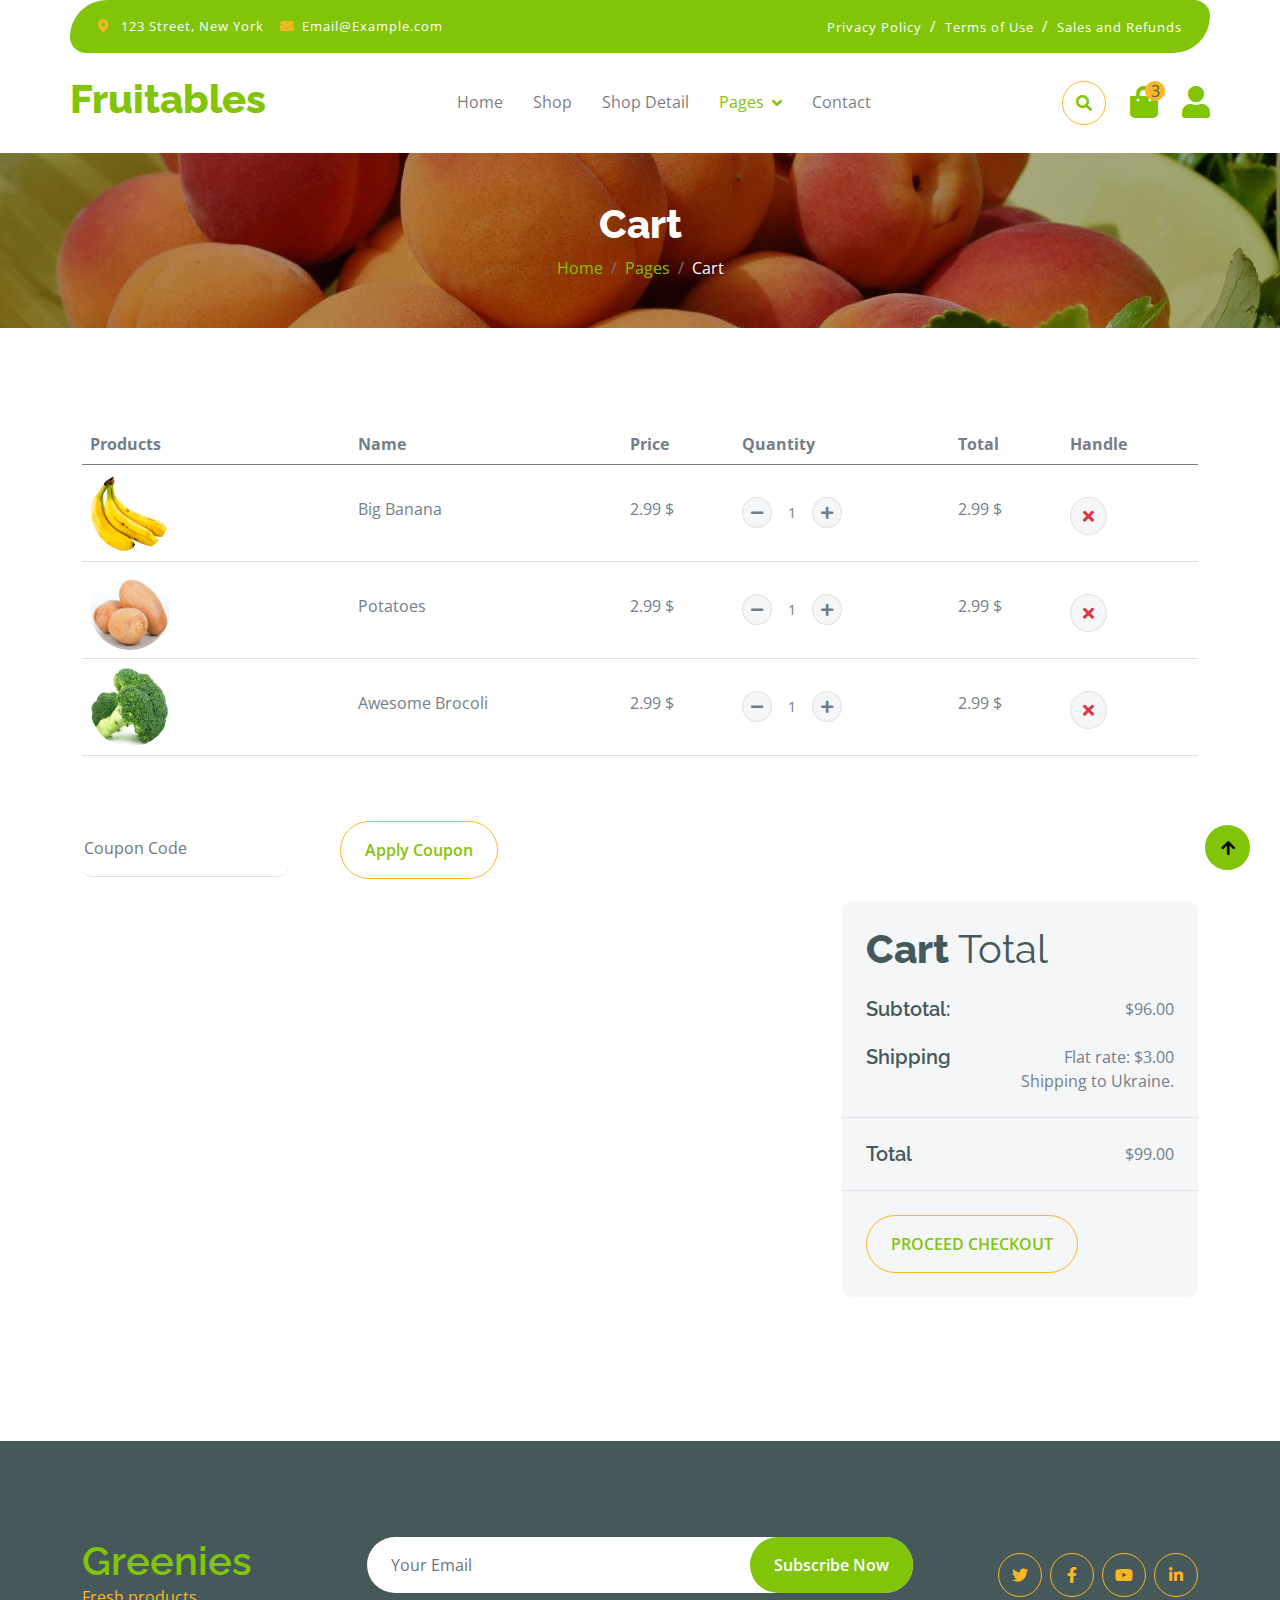
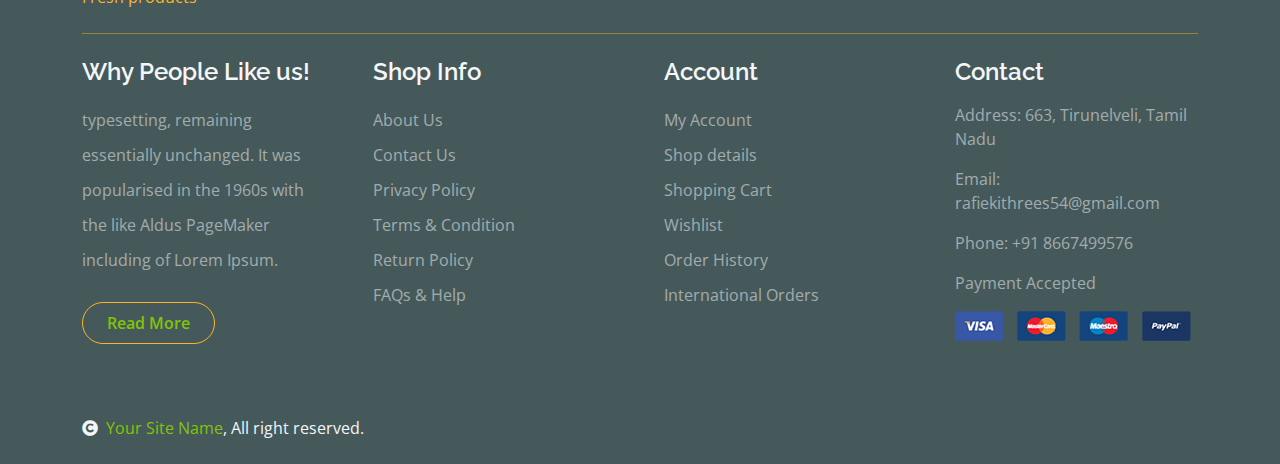
<file: cart.html>
<!DOCTYPE html>
<html lang="en">

    <head>
        <meta charset="utf-8">
        <title>greenies</title>
        <meta content="width=device-width, initial-scale=1.0" name="viewport">
        <meta content="" name="keywords">
        <meta content="" name="description">

        <!-- Google Web Fonts -->
        <link rel="preconnect" href="https://fonts.googleapis.com">
        <link rel="preconnect" href="https://fonts.gstatic.com" crossorigin>
        <link href="https://fonts.googleapis.com/css2?family=Open+Sans:wght@400;600&family=Raleway:wght@600;800&display=swap" rel="stylesheet"> 

        <!-- Icon Font Stylesheet -->
        <link rel="stylesheet" href="https://use.fontawesome.com/releases/v5.15.4/css/all.css"/>
        <link href="https://cdn.jsdelivr.net/npm/bootstrap-icons@1.4.1/font/bootstrap-icons.css" rel="stylesheet">

        <!-- Libraries Stylesheet -->
        <link href="lib/lightbox/css/lightbox.min.css" rel="stylesheet">
        <link href="lib/owlcarousel/assets/owl.carousel.min.css" rel="stylesheet">


        <!-- Customized Bootstrap Stylesheet -->
        <link href="css/bootstrap.min.css" rel="stylesheet">

        <!-- Template Stylesheet -->
        <link href="css/style.css" rel="stylesheet">
    </head>

    <body>

        <!-- Spinner Start -->
        <div id="spinner" class="show w-100 vh-100 bg-white position-fixed translate-middle top-50 start-50  d-flex align-items-center justify-content-center">
            <div class="spinner-grow text-primary" role="status"></div>
        </div>
        <!-- Spinner End -->


        <!-- Navbar start -->
        <div class="container-fluid fixed-top">
            <div class="container topbar bg-primary d-none d-lg-block">
                <div class="d-flex justify-content-between">
                    <div class="top-info ps-2">
                        <small class="me-3"><i class="fas fa-map-marker-alt me-2 text-secondary"></i> <a href="#" class="text-white">123 Street, New York</a></small>
                        <small class="me-3"><i class="fas fa-envelope me-2 text-secondary"></i><a href="#" class="text-white">Email@Example.com</a></small>
                    </div>
                    <div class="top-link pe-2">
                        <a href="#" class="text-white"><small class="text-white mx-2">Privacy Policy</small>/</a>
                        <a href="#" class="text-white"><small class="text-white mx-2">Terms of Use</small>/</a>
                        <a href="#" class="text-white"><small class="text-white ms-2">Sales and Refunds</small></a>
                    </div>
                </div>
            </div>
            <div class="container px-0">
                <nav class="navbar navbar-light bg-white navbar-expand-xl">
                    <a href="index.html" class="navbar-brand"><h1 class="text-primary display-6">Fruitables</h1></a>
                    <button class="navbar-toggler py-2 px-3" type="button" data-bs-toggle="collapse" data-bs-target="#navbarCollapse">
                        <span class="fa fa-bars text-primary"></span>
                    </button>
                    <div class="collapse navbar-collapse bg-white" id="navbarCollapse">
                        <div class="navbar-nav mx-auto">
                            <a href="index.html" class="nav-item nav-link">Home</a>
                            <a href="shop.html" class="nav-item nav-link">Shop</a>
                            <a href="shop-detail.html" class="nav-item nav-link">Shop Detail</a>
                            <div class="nav-item dropdown">
                                <a href="#" class="nav-link dropdown-toggle active" data-bs-toggle="dropdown">Pages</a>
                                <div class="dropdown-menu m-0 bg-secondary rounded-0">
                                    <a href="cart.html" class="dropdown-item active">Cart</a>
                                    <a href="chackout.html" class="dropdown-item">Chackout</a>
                                    <a href="testimonial.html" class="dropdown-item">Testimonial</a>
                                    <a href="404.html" class="dropdown-item">404 Page</a>
                                </div>
                            </div>
                            <a href="contact.html" class="nav-item nav-link">Contact</a>
                        </div>
                        <div class="d-flex m-3 me-0">
                            <button class="btn-search btn border border-secondary btn-md-square rounded-circle bg-white me-4" data-bs-toggle="modal" data-bs-target="#searchModal"><i class="fas fa-search text-primary"></i></button>
                            <a href="#" class="position-relative me-4 my-auto">
                                <i class="fa fa-shopping-bag fa-2x"></i>
                                <span class="position-absolute bg-secondary rounded-circle d-flex align-items-center justify-content-center text-dark px-1" style="top: -5px; left: 15px; height: 20px; min-width: 20px;">3</span>
                            </a>
                            <a href="#" class="my-auto">
                                <i class="fas fa-user fa-2x"></i>
                            </a>
                        </div>
                    </div>
                </nav>
            </div>
        </div>
        <!-- Navbar End -->


        <!-- Modal Search Start -->
        <div class="modal fade" id="searchModal" tabindex="-1" aria-labelledby="exampleModalLabel" aria-hidden="true">
            <div class="modal-dialog modal-fullscreen">
                <div class="modal-content rounded-0">
                    <div class="modal-header">
                        <h5 class="modal-title" id="exampleModalLabel">Search by keyword</h5>
                        <button type="button" class="btn-close" data-bs-dismiss="modal" aria-label="Close"></button>
                    </div>
                    <div class="modal-body d-flex align-items-center">
                        <div class="input-group w-75 mx-auto d-flex">
                            <input type="search" class="form-control p-3" placeholder="keywords" aria-describedby="search-icon-1">
                            <span id="search-icon-1" class="input-group-text p-3"><i class="fa fa-search"></i></span>
                        </div>
                    </div>
                </div>
            </div>
        </div>
        <!-- Modal Search End -->


        <!-- Single Page Header start -->
        <div class="container-fluid page-header py-5">
            <h1 class="text-center text-white display-6">Cart</h1>
            <ol class="breadcrumb justify-content-center mb-0">
                <li class="breadcrumb-item"><a href="#">Home</a></li>
                <li class="breadcrumb-item"><a href="#">Pages</a></li>
                <li class="breadcrumb-item active text-white">Cart</li>
            </ol>
        </div>
        <!-- Single Page Header End -->


        <!-- Cart Page Start -->
        <div class="container-fluid py-5">
            <div class="container py-5">
                <div class="table-responsive">
                    <table class="table">
                        <thead>
                          <tr>
                            <th scope="col">Products</th>
                            <th scope="col">Name</th>
                            <th scope="col">Price</th>
                            <th scope="col">Quantity</th>
                            <th scope="col">Total</th>
                            <th scope="col">Handle</th>
                          </tr>
                        </thead>
                        <tbody>
                            <tr>
                                <th scope="row">
                                    <div class="d-flex align-items-center">
                                        <img src="img/vegetable-item-3.png" class="img-fluid me-5 rounded-circle" style="width: 80px; height: 80px;" alt="">
                                    </div>
                                </th>
                                <td>
                                    <p class="mb-0 mt-4">Big Banana</p>
                                </td>
                                <td>
                                    <p class="mb-0 mt-4">2.99 $</p>
                                </td>
                                <td>
                                    <div class="input-group quantity mt-4" style="width: 100px;">
                                        <div class="input-group-btn">
                                            <button class="btn btn-sm btn-minus rounded-circle bg-light border" >
                                            <i class="fa fa-minus"></i>
                                            </button>
                                        </div>
                                        <input type="text" class="form-control form-control-sm text-center border-0" value="1">
                                        <div class="input-group-btn">
                                            <button class="btn btn-sm btn-plus rounded-circle bg-light border">
                                                <i class="fa fa-plus"></i>
                                            </button>
                                        </div>
                                    </div>
                                </td>
                                <td>
                                    <p class="mb-0 mt-4">2.99 $</p>
                                </td>
                                <td>
                                    <button class="btn btn-md rounded-circle bg-light border mt-4" >
                                        <i class="fa fa-times text-danger"></i>
                                    </button>
                                </td>
                            
                            </tr>
                            <tr>
                                <th scope="row">
                                    <div class="d-flex align-items-center">
                                        <img src="img/vegetable-item-5.jpg" class="img-fluid me-5 rounded-circle" style="width: 80px; height: 80px;" alt="" alt="">
                                    </div>
                                </th>
                                <td>
                                    <p class="mb-0 mt-4">Potatoes</p>
                                </td>
                                <td>
                                    <p class="mb-0 mt-4">2.99 $</p>
                                </td>
                                <td>
                                    <div class="input-group quantity mt-4" style="width: 100px;">
                                        <div class="input-group-btn">
                                            <button class="btn btn-sm btn-minus rounded-circle bg-light border" >
                                            <i class="fa fa-minus"></i>
                                            </button>
                                        </div>
                                        <input type="text" class="form-control form-control-sm text-center border-0" value="1">
                                        <div class="input-group-btn">
                                            <button class="btn btn-sm btn-plus rounded-circle bg-light border">
                                                <i class="fa fa-plus"></i>
                                            </button>
                                        </div>
                                    </div>
                                </td>
                                <td>
                                    <p class="mb-0 mt-4">2.99 $</p>
                                </td>
                                <td>
                                    <button class="btn btn-md rounded-circle bg-light border mt-4" >
                                        <i class="fa fa-times text-danger"></i>
                                    </button>
                                </td>
                            </tr>
                            <tr>
                                <th scope="row">
                                    <div class="d-flex align-items-center">
                                        <img src="img/vegetable-item-2.jpg" class="img-fluid me-5 rounded-circle" style="width: 80px; height: 80px;" alt="" alt="">
                                    </div>
                                </th>
                                <td>
                                    <p class="mb-0 mt-4">Awesome Brocoli</p>
                                </td>
                                <td>
                                    <p class="mb-0 mt-4">2.99 $</p>
                                </td>
                                <td>
                                    <div class="input-group quantity mt-4" style="width: 100px;">
                                        <div class="input-group-btn">
                                            <button class="btn btn-sm btn-minus rounded-circle bg-light border" >
                                            <i class="fa fa-minus"></i>
                                            </button>
                                        </div>
                                        <input type="text" class="form-control form-control-sm text-center border-0" value="1">
                                        <div class="input-group-btn">
                                            <button class="btn btn-sm btn-plus rounded-circle bg-light border">
                                                <i class="fa fa-plus"></i>
                                            </button>
                                        </div>
                                    </div>
                                </td>
                                <td>
                                    <p class="mb-0 mt-4">2.99 $</p>
                                </td>
                                <td>
                                    <button class="btn btn-md rounded-circle bg-light border mt-4" >
                                        <i class="fa fa-times text-danger"></i>
                                    </button>
                                </td>
                            </tr>
                        </tbody>
                    </table>
                </div>
                <div class="mt-5">
                    <input type="text" class="border-0 border-bottom rounded me-5 py-3 mb-4" placeholder="Coupon Code">
                    <button class="btn border-secondary rounded-pill px-4 py-3 text-primary" type="button">Apply Coupon</button>
                </div>
                <div class="row g-4 justify-content-end">
                    <div class="col-8"></div>
                    <div class="col-sm-8 col-md-7 col-lg-6 col-xl-4">
                        <div class="bg-light rounded">
                            <div class="p-4">
                                <h1 class="display-6 mb-4">Cart <span class="fw-normal">Total</span></h1>
                                <div class="d-flex justify-content-between mb-4">
                                    <h5 class="mb-0 me-4">Subtotal:</h5>
                                    <p class="mb-0">$96.00</p>
                                </div>
                                <div class="d-flex justify-content-between">
                                    <h5 class="mb-0 me-4">Shipping</h5>
                                    <div class="">
                                        <p class="mb-0">Flat rate: $3.00</p>
                                    </div>
                                </div>
                                <p class="mb-0 text-end">Shipping to Ukraine.</p>
                            </div>
                            <div class="py-4 mb-4 border-top border-bottom d-flex justify-content-between">
                                <h5 class="mb-0 ps-4 me-4">Total</h5>
                                <p class="mb-0 pe-4">$99.00</p>
                            </div>
                            <button class="btn border-secondary rounded-pill px-4 py-3 text-primary text-uppercase mb-4 ms-4" type="button">Proceed Checkout</button>
                        </div>
                    </div>
                </div>
            </div>
        </div>
        <!-- Cart Page End -->


        <!-- Footer Start -->
        <div class="container-fluid bg-dark text-white-50 footer pt-5 mt-5">
            <div class="container py-5">
                <div class="pb-4 mb-4" style="border-bottom: 1px solid rgba(226, 175, 24, 0.5) ;">
                    <div class="row g-4">
                        <div class="col-lg-3">
                            <a href="#">
                                <h1 class="text-primary mb-0">Greenies</h1>
                                <p class="text-secondary mb-0">Fresh products</p>
                            </a>
                        </div>
                        <div class="col-lg-6">
                            <div class="position-relative mx-auto">
                                <input class="form-control border-0 w-100 py-3 px-4 rounded-pill" type="number" placeholder="Your Email">
                                <button type="submit" class="btn btn-primary border-0 border-secondary py-3 px-4 position-absolute rounded-pill text-white" style="top: 0; right: 0;">Subscribe Now</button>
                            </div>
                        </div>
                        <div class="col-lg-3">
                            <div class="d-flex justify-content-end pt-3">
                                <a class="btn  btn-outline-secondary me-2 btn-md-square rounded-circle" href=""><i class="fab fa-twitter"></i></a>
                                <a class="btn btn-outline-secondary me-2 btn-md-square rounded-circle" href=""><i class="fab fa-facebook-f"></i></a>
                                <a class="btn btn-outline-secondary me-2 btn-md-square rounded-circle" href=""><i class="fab fa-youtube"></i></a>
                                <a class="btn btn-outline-secondary btn-md-square rounded-circle" href=""><i class="fab fa-linkedin-in"></i></a>
                            </div>
                        </div>
                    </div>
                </div>
                <div class="row g-5">
                    <div class="col-lg-3 col-md-6">
                        <div class="footer-item">
                            <h4 class="text-light mb-3">Why People Like us!</h4>
                            <p class="mb-4">typesetting, remaining essentially unchanged. It was 
                                popularised in the 1960s with the like Aldus PageMaker including of Lorem Ipsum.</p>
                            <a href="" class="btn border-secondary py-2 px-4 rounded-pill text-primary">Read More</a>
                        </div>
                    </div>
                    <div class="col-lg-3 col-md-6">
                        <div class="d-flex flex-column text-start footer-item">
                            <h4 class="text-light mb-3">Shop Info</h4>
                            <a class="btn-link" href="">About Us</a>
                            <a class="btn-link" href="">Contact Us</a>
                            <a class="btn-link" href="">Privacy Policy</a>
                            <a class="btn-link" href="">Terms & Condition</a>
                            <a class="btn-link" href="">Return Policy</a>
                            <a class="btn-link" href="">FAQs & Help</a>
                        </div>
                    </div>
                    <div class="col-lg-3 col-md-6">
                        <div class="d-flex flex-column text-start footer-item">
                            <h4 class="text-light mb-3">Account</h4>
                            <a class="btn-link" href="">My Account</a>
                            <a class="btn-link" href="">Shop details</a>
                            <a class="btn-link" href="">Shopping Cart</a>
                            <a class="btn-link" href="">Wishlist</a>
                            <a class="btn-link" href="">Order History</a>
                            <a class="btn-link" href="">International Orders</a>
                        </div>
                    </div>
                    <div class="col-lg-3 col-md-6">
                        <div class="footer-item">
                            <h4 class="text-light mb-3">Contact</h4>
                            <p>Address: 663, Tirunelveli, Tamil Nadu</p>
                            <p>Email: rafiekithrees54@gmail.com</p>
                            <p>Phone: +91 8667499576</p>
                            <p>Payment Accepted</p>
                            <img src="img/payment.png" class="img-fluid" alt="">
                        </div>
                    </div>
                </div>
            </div>
        </div>
        <!-- Footer End -->

        <!-- Copyright Start -->
        <div class="container-fluid copyright bg-dark py-4">
            <div class="container">
                <div class="row">
                    <div class="col-md-6 text-center text-md-start mb-3 mb-md-0">
                        <span class="text-light"><a href="#"><i class="fas fa-copyright text-light me-2"></i>Your Site Name</a>, All right reserved.</span>
                    </div>
                </div>
            </div>
        </div>
        <!-- Copyright End -->



        <!-- Back to Top -->
        <a href="#" class="btn btn-primary border-3 border-primary rounded-circle back-to-top"><i class="fa fa-arrow-up"></i></a>   

        
    <!-- JavaScript Libraries -->
    <script src="https://ajax.googleapis.com/ajax/libs/jquery/3.6.4/jquery.min.js"></script>
    <script src="https://cdn.jsdelivr.net/npm/bootstrap@5.0.0/dist/js/bootstrap.bundle.min.js"></script>
    <script src="lib/easing/easing.min.js"></script>
    <script src="lib/waypoints/waypoints.min.js"></script>
    <script src="lib/lightbox/js/lightbox.min.js"></script>
    <script src="lib/owlcarousel/owl.carousel.min.js"></script>

    <!-- Template Javascript -->
    <script src="js/main.js"></script>
    </body>

</html>
</file>
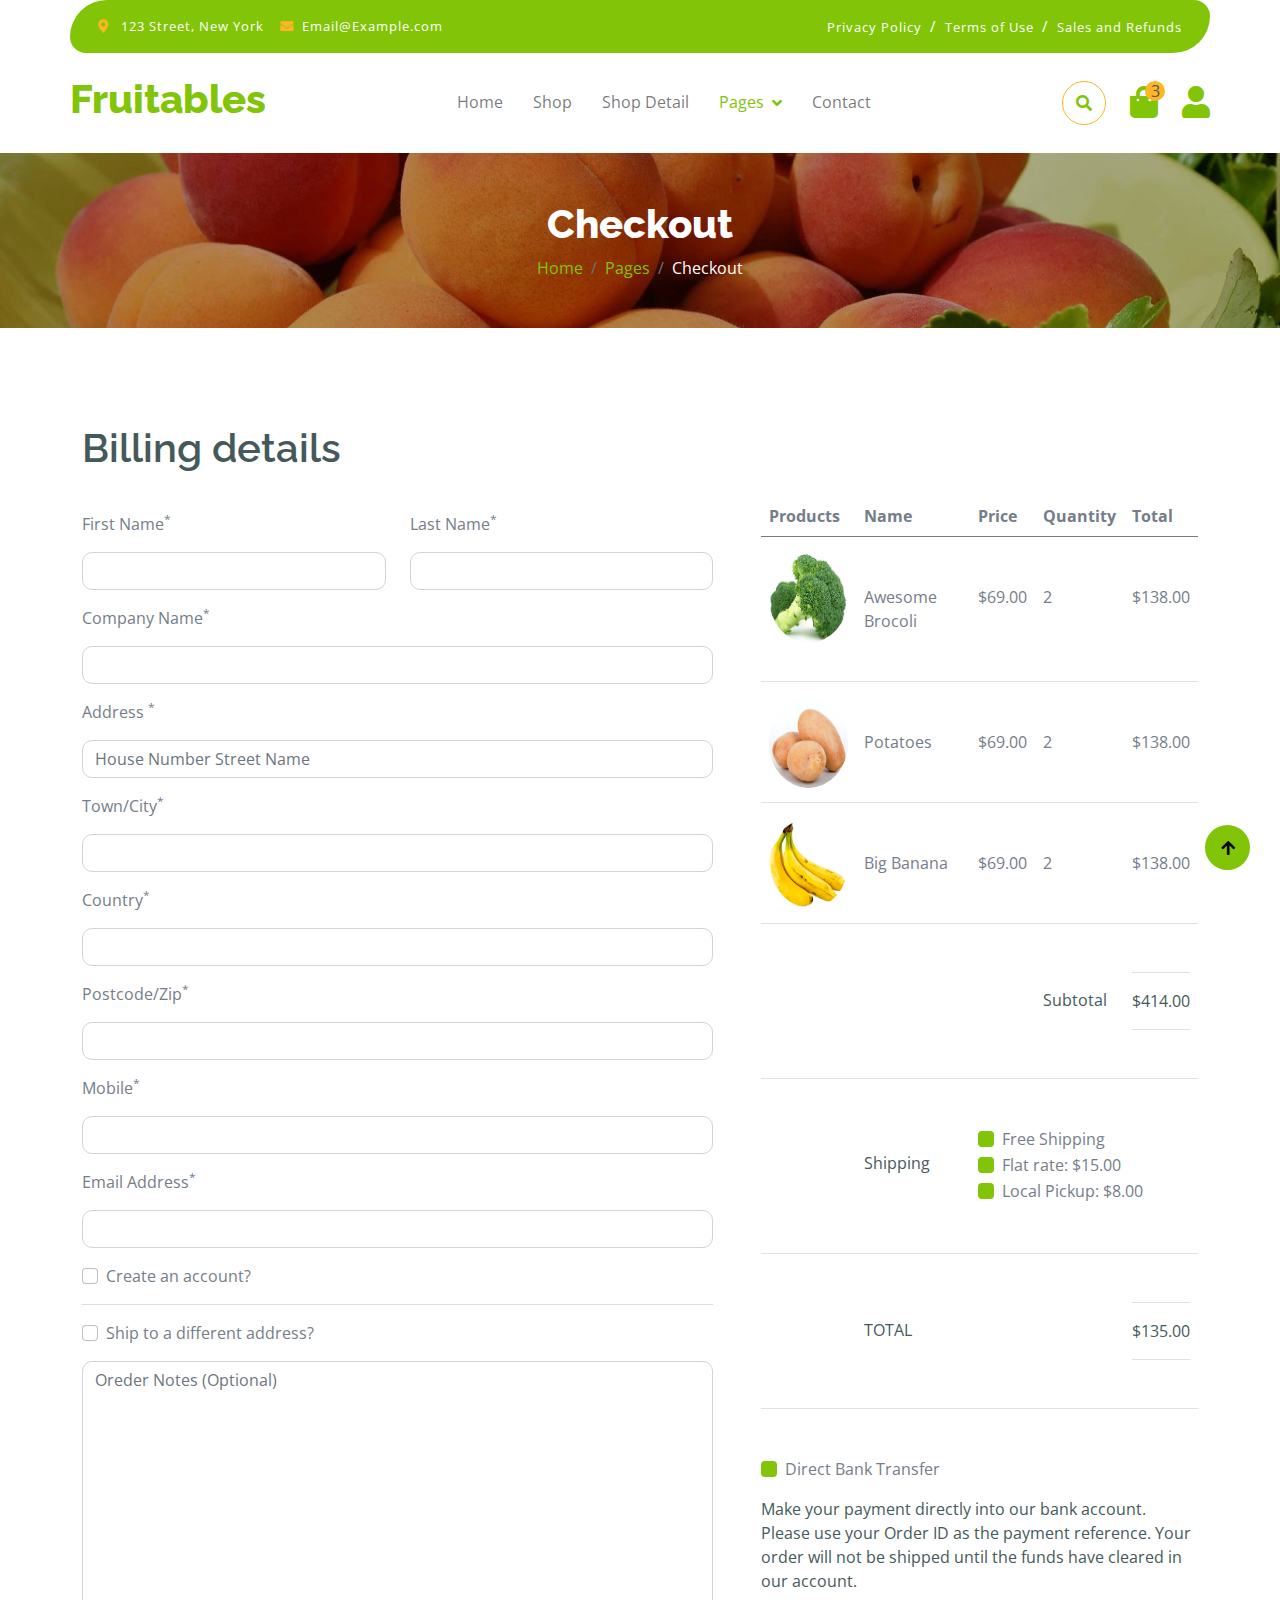
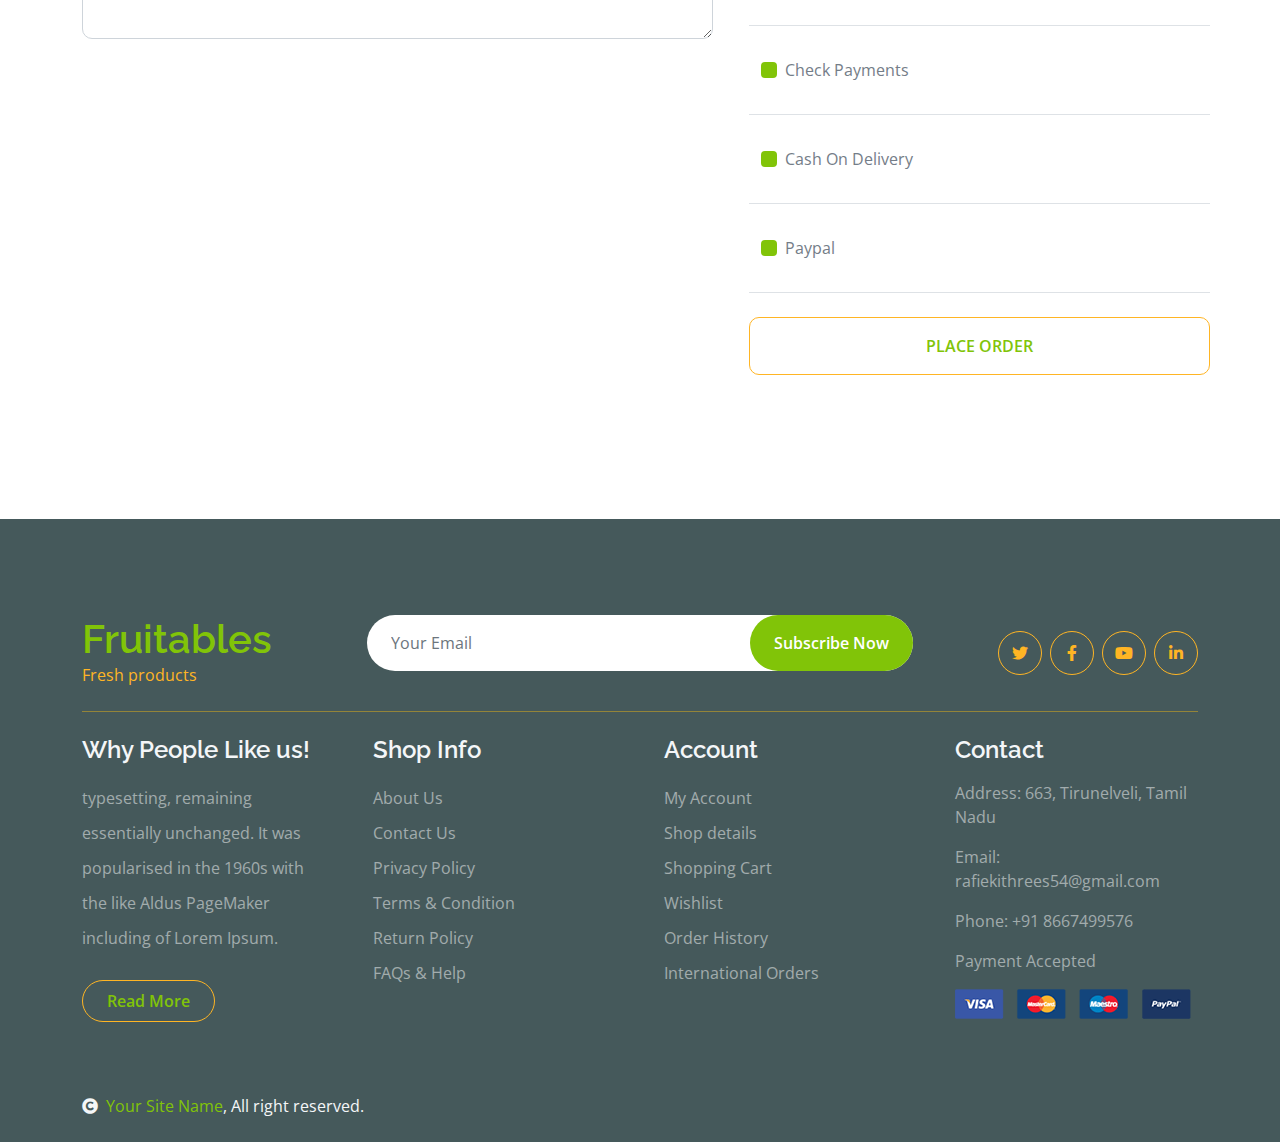
<file: chackout.html>
<!DOCTYPE html>
<html lang="en">

    <head>
        <meta charset="utf-8">
        <title>Greenies</title>
        <meta content="width=device-width, initial-scale=1.0" name="viewport">
        <meta content="" name="keywords">
        <meta content="" name="description">

        <!-- Google Web Fonts -->
        <link rel="preconnect" href="https://fonts.googleapis.com">
        <link rel="preconnect" href="https://fonts.gstatic.com" crossorigin>
        <link href="https://fonts.googleapis.com/css2?family=Open+Sans:wght@400;600&family=Raleway:wght@600;800&display=swap" rel="stylesheet"> 

        <!-- Icon Font Stylesheet -->
        <link rel="stylesheet" href="https://use.fontawesome.com/releases/v5.15.4/css/all.css"/>
        <link href="https://cdn.jsdelivr.net/npm/bootstrap-icons@1.4.1/font/bootstrap-icons.css" rel="stylesheet">

        <!-- Libraries Stylesheet -->
        <link href="lib/lightbox/css/lightbox.min.css" rel="stylesheet">
        <link href="lib/owlcarousel/assets/owl.carousel.min.css" rel="stylesheet">


        <!-- Customized Bootstrap Stylesheet -->
        <link href="css/bootstrap.min.css" rel="stylesheet">

        <!-- Template Stylesheet -->
        <link href="css/style.css" rel="stylesheet">
    </head>

    <body>

        <!-- Spinner Start -->
        <div id="spinner" class="show w-100 vh-100 bg-white position-fixed translate-middle top-50 start-50  d-flex align-items-center justify-content-center">
            <div class="spinner-grow text-primary" role="status"></div>
        </div>
        <!-- Spinner End -->


        <!-- Navbar start -->
        <div class="container-fluid fixed-top">
            <div class="container topbar bg-primary d-none d-lg-block">
                <div class="d-flex justify-content-between">
                    <div class="top-info ps-2">
                        <small class="me-3"><i class="fas fa-map-marker-alt me-2 text-secondary"></i> <a href="#" class="text-white">123 Street, New York</a></small>
                        <small class="me-3"><i class="fas fa-envelope me-2 text-secondary"></i><a href="#" class="text-white">Email@Example.com</a></small>
                    </div>
                    <div class="top-link pe-2">
                        <a href="#" class="text-white"><small class="text-white mx-2">Privacy Policy</small>/</a>
                        <a href="#" class="text-white"><small class="text-white mx-2">Terms of Use</small>/</a>
                        <a href="#" class="text-white"><small class="text-white ms-2">Sales and Refunds</small></a>
                    </div>
                </div>
            </div>
            <div class="container px-0">
                <nav class="navbar navbar-light bg-white navbar-expand-xl">
                    <a href="index.html" class="navbar-brand"><h1 class="text-primary display-6">Fruitables</h1></a>
                    <button class="navbar-toggler py-2 px-3" type="button" data-bs-toggle="collapse" data-bs-target="#navbarCollapse">
                        <span class="fa fa-bars text-primary"></span>
                    </button>
                    <div class="collapse navbar-collapse bg-white" id="navbarCollapse">
                        <div class="navbar-nav mx-auto">
                            <a href="index.html" class="nav-item nav-link">Home</a>
                            <a href="shop.html" class="nav-item nav-link">Shop</a>
                            <a href="shop-detail.html" class="nav-item nav-link">Shop Detail</a>
                            <div class="nav-item dropdown">
                                <a href="#" class="nav-link dropdown-toggle active" data-bs-toggle="dropdown">Pages</a>
                                <div class="dropdown-menu m-0 bg-secondary rounded-0">
                                    <a href="cart.html" class="dropdown-item">Cart</a>
                                    <a href="chackout.html" class="dropdown-item active">Chackout</a>
                                    <a href="testimonial.html" class="dropdown-item">Testimonial</a>
                                    <a href="404.html" class="dropdown-item">404 Page</a>
                                </div>
                            </div>
                            <a href="contact.html" class="nav-item nav-link">Contact</a>
                        </div>
                        <div class="d-flex m-3 me-0">
                            <button class="btn-search btn border border-secondary btn-md-square rounded-circle bg-white me-4" data-bs-toggle="modal" data-bs-target="#searchModal"><i class="fas fa-search text-primary"></i></button>
                            <a href="#" class="position-relative me-4 my-auto">
                                <i class="fa fa-shopping-bag fa-2x"></i>
                                <span class="position-absolute bg-secondary rounded-circle d-flex align-items-center justify-content-center text-dark px-1" style="top: -5px; left: 15px; height: 20px; min-width: 20px;">3</span>
                            </a>
                            <a href="#" class="my-auto">
                                <i class="fas fa-user fa-2x"></i>
                            </a>
                        </div>
                    </div>
                </nav>
            </div>
        </div>
        <!-- Navbar End -->


        <!-- Modal Search Start -->
        <div class="modal fade" id="searchModal" tabindex="-1" aria-labelledby="exampleModalLabel" aria-hidden="true">
            <div class="modal-dialog modal-fullscreen">
                <div class="modal-content rounded-0">
                    <div class="modal-header">
                        <h5 class="modal-title" id="exampleModalLabel">Search by keyword</h5>
                        <button type="button" class="btn-close" data-bs-dismiss="modal" aria-label="Close"></button>
                    </div>
                    <div class="modal-body d-flex align-items-center">
                        <div class="input-group w-75 mx-auto d-flex">
                            <input type="search" class="form-control p-3" placeholder="keywords" aria-describedby="search-icon-1">
                            <span id="search-icon-1" class="input-group-text p-3"><i class="fa fa-search"></i></span>
                        </div>
                    </div>
                </div>
            </div>
        </div>
        <!-- Modal Search End -->


        <!-- Single Page Header start -->
        <div class="container-fluid page-header py-5">
            <h1 class="text-center text-white display-6">Checkout</h1>
            <ol class="breadcrumb justify-content-center mb-0">
                <li class="breadcrumb-item"><a href="#">Home</a></li>
                <li class="breadcrumb-item"><a href="#">Pages</a></li>
                <li class="breadcrumb-item active text-white">Checkout</li>
            </ol>
        </div>
        <!-- Single Page Header End -->


        <!-- Checkout Page Start -->
        <div class="container-fluid py-5">
            <div class="container py-5">
                <h1 class="mb-4">Billing details</h1>
                <form action="#">
                    <div class="row g-5">
                        <div class="col-md-12 col-lg-6 col-xl-7">
                            <div class="row">
                                <div class="col-md-12 col-lg-6">
                                    <div class="form-item w-100">
                                        <label class="form-label my-3">First Name<sup>*</sup></label>
                                        <input type="text" class="form-control">
                                    </div>
                                </div>
                                <div class="col-md-12 col-lg-6">
                                    <div class="form-item w-100">
                                        <label class="form-label my-3">Last Name<sup>*</sup></label>
                                        <input type="text" class="form-control">
                                    </div>
                                </div>
                            </div>
                            <div class="form-item">
                                <label class="form-label my-3">Company Name<sup>*</sup></label>
                                <input type="text" class="form-control">
                            </div>
                            <div class="form-item">
                                <label class="form-label my-3">Address <sup>*</sup></label>
                                <input type="text" class="form-control" placeholder="House Number Street Name">
                            </div>
                            <div class="form-item">
                                <label class="form-label my-3">Town/City<sup>*</sup></label>
                                <input type="text" class="form-control">
                            </div>
                            <div class="form-item">
                                <label class="form-label my-3">Country<sup>*</sup></label>
                                <input type="text" class="form-control">
                            </div>
                            <div class="form-item">
                                <label class="form-label my-3">Postcode/Zip<sup>*</sup></label>
                                <input type="text" class="form-control">
                            </div>
                            <div class="form-item">
                                <label class="form-label my-3">Mobile<sup>*</sup></label>
                                <input type="tel" class="form-control">
                            </div>
                            <div class="form-item">
                                <label class="form-label my-3">Email Address<sup>*</sup></label>
                                <input type="email" class="form-control">
                            </div>
                            <div class="form-check my-3">
                                <input type="checkbox" class="form-check-input" id="Account-1" name="Accounts" value="Accounts">
                                <label class="form-check-label" for="Account-1">Create an account?</label>
                            </div>
                            <hr>
                            <div class="form-check my-3">
                                <input class="form-check-input" type="checkbox" id="Address-1" name="Address" value="Address">
                                <label class="form-check-label" for="Address-1">Ship to a different address?</label>
                            </div>
                            <div class="form-item">
                                <textarea name="text" class="form-control" spellcheck="false" cols="30" rows="11" placeholder="Oreder Notes (Optional)"></textarea>
                            </div>
                        </div>
                        <div class="col-md-12 col-lg-6 col-xl-5">
                            <div class="table-responsive">
                                <table class="table">
                                    <thead>
                                        <tr>
                                            <th scope="col">Products</th>
                                            <th scope="col">Name</th>
                                            <th scope="col">Price</th>
                                            <th scope="col">Quantity</th>
                                            <th scope="col">Total</th>
                                        </tr>
                                    </thead>
                                    <tbody>
                                        <tr>
                                            <th scope="row">
                                                <div class="d-flex align-items-center mt-2">
                                                    <img src="img/vegetable-item-2.jpg" class="img-fluid rounded-circle" style="width: 90px; height: 90px;" alt="">
                                                </div>
                                            </th>
                                            <td class="py-5">Awesome Brocoli</td>
                                            <td class="py-5">$69.00</td>
                                            <td class="py-5">2</td>
                                            <td class="py-5">$138.00</td>
                                        </tr>
                                        <tr>
                                            <th scope="row">
                                                <div class="d-flex align-items-center mt-2">
                                                    <img src="img/vegetable-item-5.jpg" class="img-fluid rounded-circle" style="width: 90px; height: 90px;" alt="">
                                                </div>
                                            </th>
                                            <td class="py-5">Potatoes</td>
                                            <td class="py-5">$69.00</td>
                                            <td class="py-5">2</td>
                                            <td class="py-5">$138.00</td>
                                        </tr>
                                        <tr>
                                            <th scope="row">
                                                <div class="d-flex align-items-center mt-2">
                                                    <img src="img/vegetable-item-3.png" class="img-fluid rounded-circle" style="width: 90px; height: 90px;" alt="">
                                                </div>
                                            </th>
                                            <td class="py-5">Big Banana</td>
                                            <td class="py-5">$69.00</td>
                                            <td class="py-5">2</td>
                                            <td class="py-5">$138.00</td>
                                        </tr>
                                        <tr>
                                            <th scope="row">
                                            </th>
                                            <td class="py-5"></td>
                                            <td class="py-5"></td>
                                            <td class="py-5">
                                                <p class="mb-0 text-dark py-3">Subtotal</p>
                                            </td>
                                            <td class="py-5">
                                                <div class="py-3 border-bottom border-top">
                                                    <p class="mb-0 text-dark">$414.00</p>
                                                </div>
                                            </td>
                                        </tr>
                                        <tr>
                                            <th scope="row">
                                            </th>
                                            <td class="py-5">
                                                <p class="mb-0 text-dark py-4">Shipping</p>
                                            </td>
                                            <td colspan="3" class="py-5">
                                                <div class="form-check text-start">
                                                    <input type="checkbox" class="form-check-input bg-primary border-0" id="Shipping-1" name="Shipping-1" value="Shipping">
                                                    <label class="form-check-label" for="Shipping-1">Free Shipping</label>
                                                </div>
                                                <div class="form-check text-start">
                                                    <input type="checkbox" class="form-check-input bg-primary border-0" id="Shipping-2" name="Shipping-1" value="Shipping">
                                                    <label class="form-check-label" for="Shipping-2">Flat rate: $15.00</label>
                                                </div>
                                                <div class="form-check text-start">
                                                    <input type="checkbox" class="form-check-input bg-primary border-0" id="Shipping-3" name="Shipping-1" value="Shipping">
                                                    <label class="form-check-label" for="Shipping-3">Local Pickup: $8.00</label>
                                                </div>
                                            </td>
                                        </tr>
                                        <tr>
                                            <th scope="row">
                                            </th>
                                            <td class="py-5">
                                                <p class="mb-0 text-dark text-uppercase py-3">TOTAL</p>
                                            </td>
                                            <td class="py-5"></td>
                                            <td class="py-5"></td>
                                            <td class="py-5">
                                                <div class="py-3 border-bottom border-top">
                                                    <p class="mb-0 text-dark">$135.00</p>
                                                </div>
                                            </td>
                                        </tr>
                                    </tbody>
                                </table>
                            </div>
                            <div class="row g-4 text-center align-items-center justify-content-center border-bottom py-3">
                                <div class="col-12">
                                    <div class="form-check text-start my-3">
                                        <input type="checkbox" class="form-check-input bg-primary border-0" id="Transfer-1" name="Transfer" value="Transfer">
                                        <label class="form-check-label" for="Transfer-1">Direct Bank Transfer</label>
                                    </div>
                                    <p class="text-start text-dark">Make your payment directly into our bank account. Please use your Order ID as the payment reference. Your order will not be shipped until the funds have cleared in our account.</p>
                                </div>
                            </div>
                            <div class="row g-4 text-center align-items-center justify-content-center border-bottom py-3">
                                <div class="col-12">
                                    <div class="form-check text-start my-3">
                                        <input type="checkbox" class="form-check-input bg-primary border-0" id="Payments-1" name="Payments" value="Payments">
                                        <label class="form-check-label" for="Payments-1">Check Payments</label>
                                    </div>
                                </div>
                            </div>
                            <div class="row g-4 text-center align-items-center justify-content-center border-bottom py-3">
                                <div class="col-12">
                                    <div class="form-check text-start my-3">
                                        <input type="checkbox" class="form-check-input bg-primary border-0" id="Delivery-1" name="Delivery" value="Delivery">
                                        <label class="form-check-label" for="Delivery-1">Cash On Delivery</label>
                                    </div>
                                </div>
                            </div>
                            <div class="row g-4 text-center align-items-center justify-content-center border-bottom py-3">
                                <div class="col-12">
                                    <div class="form-check text-start my-3">
                                        <input type="checkbox" class="form-check-input bg-primary border-0" id="Paypal-1" name="Paypal" value="Paypal">
                                        <label class="form-check-label" for="Paypal-1">Paypal</label>
                                    </div>
                                </div>
                            </div>
                            <div class="row g-4 text-center align-items-center justify-content-center pt-4">
                                <button type="button" class="btn border-secondary py-3 px-4 text-uppercase w-100 text-primary">Place Order</button>
                            </div>
                        </div>
                    </div>
                </form>
            </div>
        </div>
        <!-- Checkout Page End -->


        <!-- Footer Start -->
        <div class="container-fluid bg-dark text-white-50 footer pt-5 mt-5">
            <div class="container py-5">
                <div class="pb-4 mb-4" style="border-bottom: 1px solid rgba(226, 175, 24, 0.5) ;">
                    <div class="row g-4">
                        <div class="col-lg-3">
                            <a href="#">
                                <h1 class="text-primary mb-0">Fruitables</h1>
                                <p class="text-secondary mb-0">Fresh products</p>
                            </a>
                        </div>
                        <div class="col-lg-6">
                            <div class="position-relative mx-auto">
                                <input class="form-control border-0 w-100 py-3 px-4 rounded-pill" type="number" placeholder="Your Email">
                                <button type="submit" class="btn btn-primary border-0 border-secondary py-3 px-4 position-absolute rounded-pill text-white" style="top: 0; right: 0;">Subscribe Now</button>
                            </div>
                        </div>
                        <div class="col-lg-3">
                            <div class="d-flex justify-content-end pt-3">
                                <a class="btn  btn-outline-secondary me-2 btn-md-square rounded-circle" href=""><i class="fab fa-twitter"></i></a>
                                <a class="btn btn-outline-secondary me-2 btn-md-square rounded-circle" href=""><i class="fab fa-facebook-f"></i></a>
                                <a class="btn btn-outline-secondary me-2 btn-md-square rounded-circle" href=""><i class="fab fa-youtube"></i></a>
                                <a class="btn btn-outline-secondary btn-md-square rounded-circle" href=""><i class="fab fa-linkedin-in"></i></a>
                            </div>
                        </div>
                    </div>
                </div>
                <div class="row g-5">
                    <div class="col-lg-3 col-md-6">
                        <div class="footer-item">
                            <h4 class="text-light mb-3">Why People Like us!</h4>
                            <p class="mb-4">typesetting, remaining essentially unchanged. It was 
                                popularised in the 1960s with the like Aldus PageMaker including of Lorem Ipsum.</p>
                            <a href="" class="btn border-secondary py-2 px-4 rounded-pill text-primary">Read More</a>
                        </div>
                    </div>
                    <div class="col-lg-3 col-md-6">
                        <div class="d-flex flex-column text-start footer-item">
                            <h4 class="text-light mb-3">Shop Info</h4>
                            <a class="btn-link" href="">About Us</a>
                            <a class="btn-link" href="">Contact Us</a>
                            <a class="btn-link" href="">Privacy Policy</a>
                            <a class="btn-link" href="">Terms & Condition</a>
                            <a class="btn-link" href="">Return Policy</a>
                            <a class="btn-link" href="">FAQs & Help</a>
                        </div>
                    </div>
                    <div class="col-lg-3 col-md-6">
                        <div class="d-flex flex-column text-start footer-item">
                            <h4 class="text-light mb-3">Account</h4>
                            <a class="btn-link" href="">My Account</a>
                            <a class="btn-link" href="">Shop details</a>
                            <a class="btn-link" href="">Shopping Cart</a>
                            <a class="btn-link" href="">Wishlist</a>
                            <a class="btn-link" href="">Order History</a>
                            <a class="btn-link" href="">International Orders</a>
                        </div>
                    </div>
                    <div class="col-lg-3 col-md-6">
                        <div class="footer-item">
                            <h4 class="text-light mb-3">Contact</h4>
                            <p>Address: 663, Tirunelveli, Tamil Nadu</p>
                            <p>Email: rafiekithrees54@gmail.com</p>
                            <p>Phone: +91 8667499576</p>
                            <p>Payment Accepted</p>
                            <img src="img/payment.png" class="img-fluid" alt="">
                        </div>
                    </div>
                </div>
            </div>
        </div>
        <!-- Footer End -->

        <!-- Copyright Start -->
        <div class="container-fluid copyright bg-dark py-4">
            <div class="container">
                <div class="row">
                    <div class="col-md-6 text-center text-md-start mb-3 mb-md-0">
                        <span class="text-light"><a href="#"><i class="fas fa-copyright text-light me-2"></i>Your Site Name</a>, All right reserved.</span>
                    </div>
                </div>
            </div>
        </div>
        <!-- Copyright End -->



        <!-- Back to Top -->
        <a href="#" class="btn btn-primary border-3 border-primary rounded-circle back-to-top"><i class="fa fa-arrow-up"></i></a>   

        
    <!-- JavaScript Libraries -->
    <script src="https://ajax.googleapis.com/ajax/libs/jquery/3.6.4/jquery.min.js"></script>
    <script src="https://cdn.jsdelivr.net/npm/bootstrap@5.0.0/dist/js/bootstrap.bundle.min.js"></script>
    <script src="lib/easing/easing.min.js"></script>
    <script src="lib/waypoints/waypoints.min.js"></script>
    <script src="lib/lightbox/js/lightbox.min.js"></script>
    <script src="lib/owlcarousel/owl.carousel.min.js"></script>

    <!-- Template Javascript -->
    <script src="js/main.js"></script>
    </body>

</html>
</file>
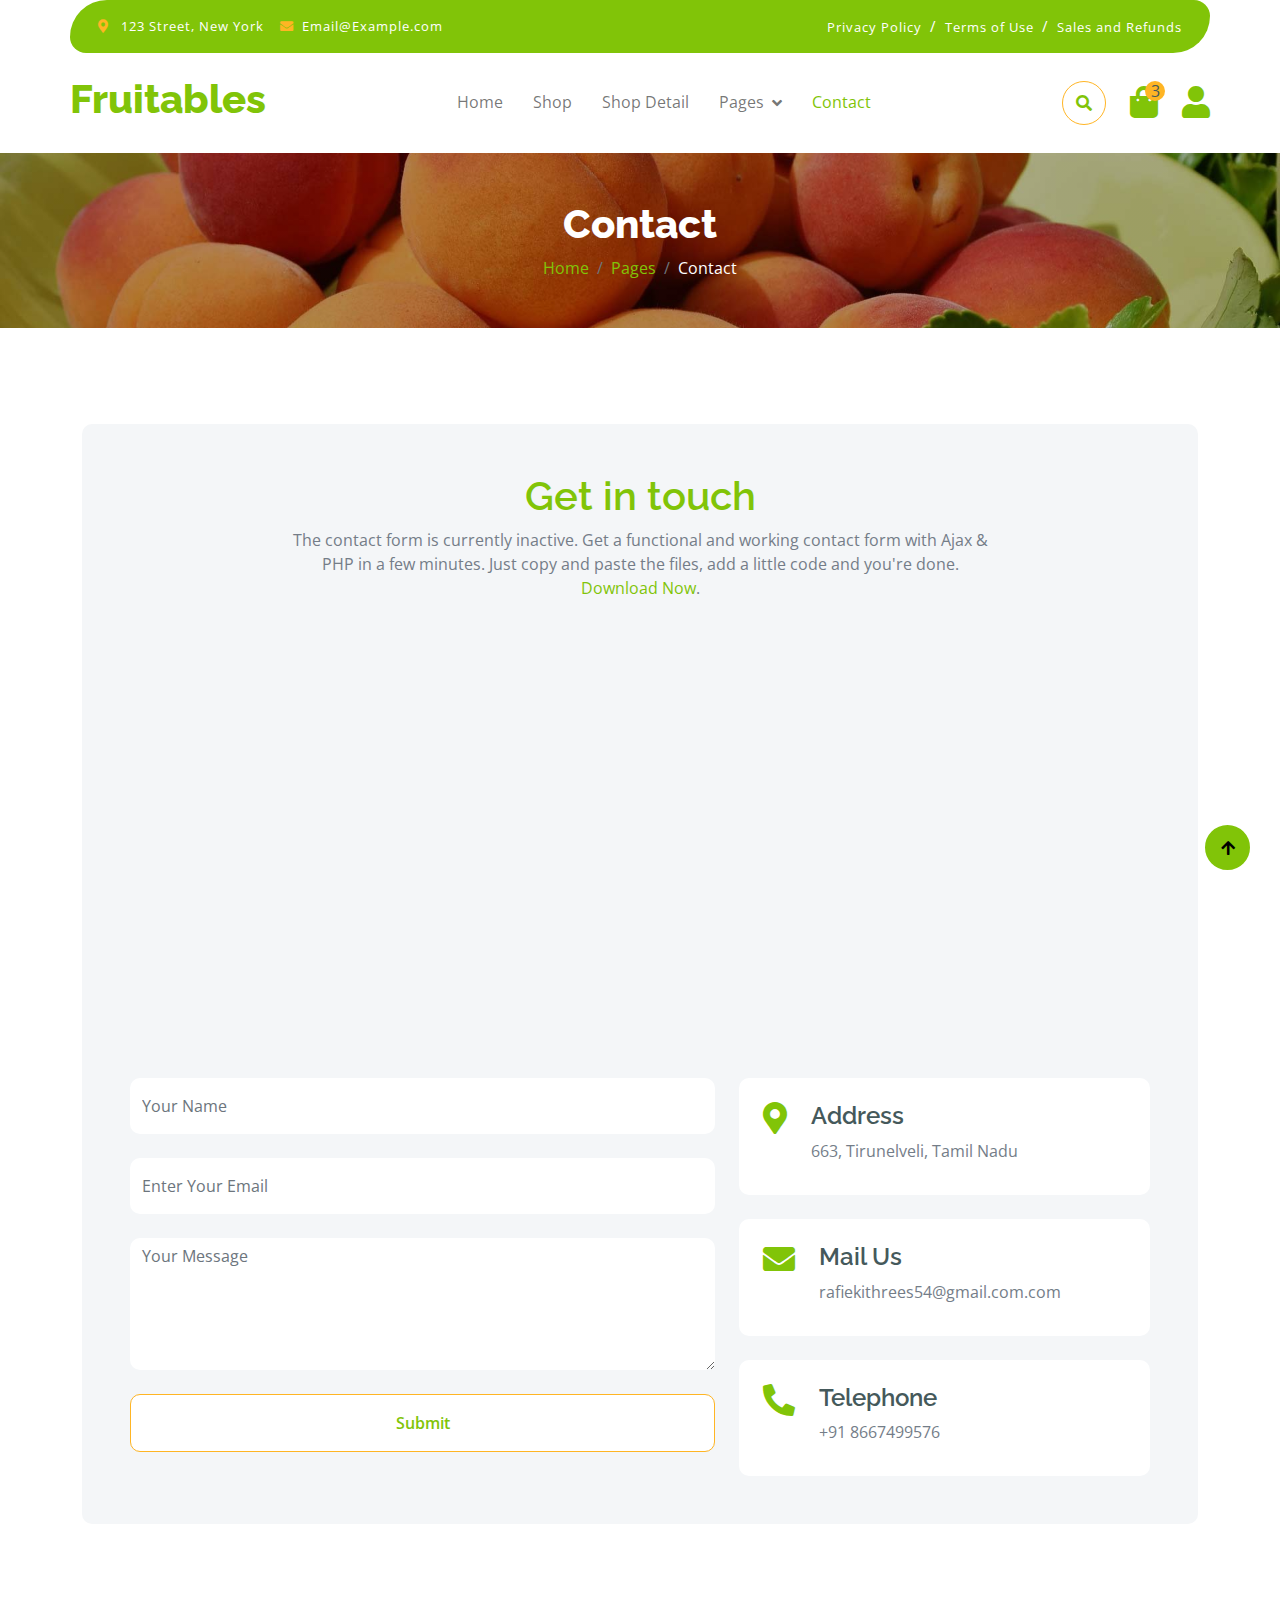
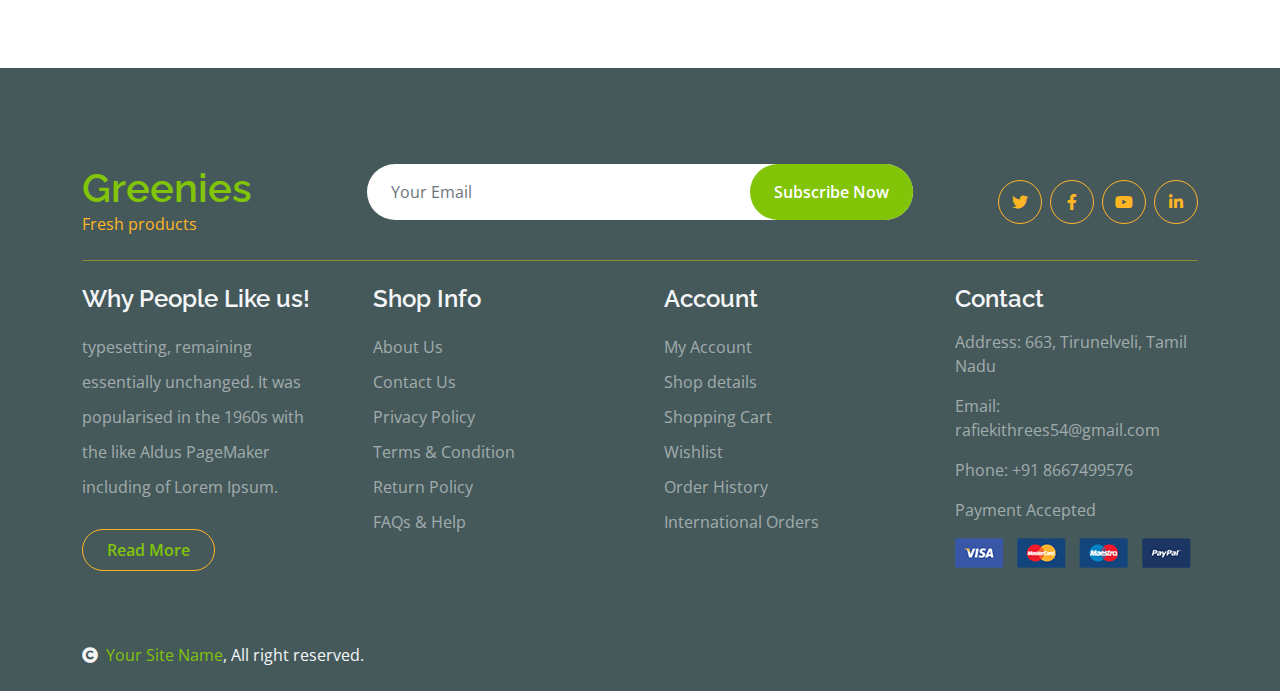
<file: contact.html>
<!DOCTYPE html>
<html lang="en">

    <head>
        <meta charset="utf-8">
        <title>greenies</title>
        <meta content="width=device-width, initial-scale=1.0" name="viewport">
        <meta content="" name="keywords">
        <meta content="" name="description">

        <!-- Google Web Fonts -->
        <link rel="preconnect" href="https://fonts.googleapis.com">
        <link rel="preconnect" href="https://fonts.gstatic.com" crossorigin>
        <link href="https://fonts.googleapis.com/css2?family=Open+Sans:wght@400;600&family=Raleway:wght@600;800&display=swap" rel="stylesheet"> 

        <!-- Icon Font Stylesheet -->
        <link rel="stylesheet" href="https://use.fontawesome.com/releases/v5.15.4/css/all.css"/>
        <link href="https://cdn.jsdelivr.net/npm/bootstrap-icons@1.4.1/font/bootstrap-icons.css" rel="stylesheet">

        <!-- Libraries Stylesheet -->
        <link href="lib/lightbox/css/lightbox.min.css" rel="stylesheet">
        <link href="lib/owlcarousel/assets/owl.carousel.min.css" rel="stylesheet">


        <!-- Customized Bootstrap Stylesheet -->
        <link href="css/bootstrap.min.css" rel="stylesheet">

        <!-- Template Stylesheet -->
        <link href="css/style.css" rel="stylesheet">
    </head>

    <body>

        <!-- Spinner Start -->
        <div id="spinner" class="show w-100 vh-100 bg-white position-fixed translate-middle top-50 start-50  d-flex align-items-center justify-content-center">
            <div class="spinner-grow text-primary" role="status"></div>
        </div>
        <!-- Spinner End -->


        <!-- Navbar start -->
        <div class="container-fluid fixed-top">
            <div class="container topbar bg-primary d-none d-lg-block">
                <div class="d-flex justify-content-between">
                    <div class="top-info ps-2">
                        <small class="me-3"><i class="fas fa-map-marker-alt me-2 text-secondary"></i> <a href="#" class="text-white">123 Street, New York</a></small>
                        <small class="me-3"><i class="fas fa-envelope me-2 text-secondary"></i><a href="#" class="text-white">Email@Example.com</a></small>
                    </div>
                    <div class="top-link pe-2">
                        <a href="#" class="text-white"><small class="text-white mx-2">Privacy Policy</small>/</a>
                        <a href="#" class="text-white"><small class="text-white mx-2">Terms of Use</small>/</a>
                        <a href="#" class="text-white"><small class="text-white ms-2">Sales and Refunds</small></a>
                    </div>
                </div>
            </div>
            <div class="container px-0">
                <nav class="navbar navbar-light bg-white navbar-expand-xl">
                    <a href="index.html" class="navbar-brand"><h1 class="text-primary display-6">Fruitables</h1></a>
                    <button class="navbar-toggler py-2 px-3" type="button" data-bs-toggle="collapse" data-bs-target="#navbarCollapse">
                        <span class="fa fa-bars text-primary"></span>
                    </button>
                    <div class="collapse navbar-collapse bg-white" id="navbarCollapse">
                        <div class="navbar-nav mx-auto">
                            <a href="index.html" class="nav-item nav-link">Home</a>
                            <a href="shop.html" class="nav-item nav-link">Shop</a>
                            <a href="shop-detail.html" class="nav-item nav-link">Shop Detail</a>
                            <div class="nav-item dropdown">
                                <a href="#" class="nav-link dropdown-toggle" data-bs-toggle="dropdown">Pages</a>
                                <div class="dropdown-menu m-0 bg-secondary rounded-0">
                                    <a href="cart.html" class="dropdown-item">Cart</a>
                                    <a href="chackout.html" class="dropdown-item">Chackout</a>
                                    <a href="testimonial.html" class="dropdown-item">Testimonial</a>
                                    <a href="404.html" class="dropdown-item">404 Page</a>
                                </div>
                            </div>
                            <a href="contact.html" class="nav-item nav-link active">Contact</a>
                        </div>
                        <div class="d-flex m-3 me-0">
                            <button class="btn-search btn border border-secondary btn-md-square rounded-circle bg-white me-4" data-bs-toggle="modal" data-bs-target="#searchModal"><i class="fas fa-search text-primary"></i></button>
                            <a href="#" class="position-relative me-4 my-auto">
                                <i class="fa fa-shopping-bag fa-2x"></i>
                                <span class="position-absolute bg-secondary rounded-circle d-flex align-items-center justify-content-center text-dark px-1" style="top: -5px; left: 15px; height: 20px; min-width: 20px;">3</span>
                            </a>
                            <a href="#" class="my-auto">
                                <i class="fas fa-user fa-2x"></i>
                            </a>
                        </div>
                    </div>
                </nav>
            </div>
        </div>
        <!-- Navbar End -->


        <!-- Modal Search Start -->
        <div class="modal fade" id="searchModal" tabindex="-1" aria-labelledby="exampleModalLabel" aria-hidden="true">
            <div class="modal-dialog modal-fullscreen">
                <div class="modal-content rounded-0">
                    <div class="modal-header">
                        <h5 class="modal-title" id="exampleModalLabel">Search by keyword</h5>
                        <button type="button" class="btn-close" data-bs-dismiss="modal" aria-label="Close"></button>
                    </div>
                    <div class="modal-body d-flex align-items-center">
                        <div class="input-group w-75 mx-auto d-flex">
                            <input type="search" class="form-control p-3" placeholder="keywords" aria-describedby="search-icon-1">
                            <span id="search-icon-1" class="input-group-text p-3"><i class="fa fa-search"></i></span>
                        </div>
                    </div>
                </div>
            </div>
        </div>
        <!-- Modal Search End -->


        <!-- Single Page Header start -->
        <div class="container-fluid page-header py-5">
            <h1 class="text-center text-white display-6">Contact</h1>
            <ol class="breadcrumb justify-content-center mb-0">
                <li class="breadcrumb-item"><a href="#">Home</a></li>
                <li class="breadcrumb-item"><a href="#">Pages</a></li>
                <li class="breadcrumb-item active text-white">Contact</li>
            </ol>
        </div>
        <!-- Single Page Header End -->


        <!-- Contact Start -->
        <div class="container-fluid contact py-5">
            <div class="container py-5">
                <div class="p-5 bg-light rounded">
                    <div class="row g-4">
                        <div class="col-12">
                            <div class="text-center mx-auto" style="max-width: 700px;">
                                <h1 class="text-primary">Get in touch</h1>
                                <p class="mb-4">The contact form is currently inactive. Get a functional and working contact form with Ajax & PHP in a few minutes. Just copy and paste the files, add a little code and you're done. <a href="https://htmlcodex.com/contact-form">Download Now</a>.</p>
                            </div>
                        </div>
                        <div class="col-lg-12">
                            <div class="h-100 rounded">
                                <iframe class="rounded w-100" 
                                style="height: 400px;" src="https://www.google.com/maps/embed?pb=!1m18!1m12!1m3!1d387191.33750346623!2d-73.97968099999999!3d40.6974881!2m3!1f0!2f0!3f0!3m2!1i1024!2i768!4f13.1!3m3!1m2!1s0x89c24fa5d33f083b%3A0xc80b8f06e177fe62!2sNew%20York%2C%20NY%2C%20USA!5e0!3m2!1sen!2sbd!4v1694259649153!5m2!1sen!2sbd" 
                                loading="lazy" referrerpolicy="no-referrer-when-downgrade"></iframe>
                            </div>
                        </div>
                        <div class="col-lg-7">
                            <form action="" class="">
                                <input type="text" class="w-100 form-control border-0 py-3 mb-4" placeholder="Your Name">
                                <input type="email" class="w-100 form-control border-0 py-3 mb-4" placeholder="Enter Your Email">
                                <textarea class="w-100 form-control border-0 mb-4" rows="5" cols="10" placeholder="Your Message"></textarea>
                                <button class="w-100 btn form-control border-secondary py-3 bg-white text-primary " type="submit">Submit</button>
                            </form>
                        </div>
                        <div class="col-lg-5">
                            <div class="d-flex p-4 rounded mb-4 bg-white">
                                <i class="fas fa-map-marker-alt fa-2x text-primary me-4"></i>
                                <div>
                                    <h4>Address</h4>
                                    <p class="mb-2">663, Tirunelveli, Tamil Nadu</p>
                                </div>
                            </div>
                            <div class="d-flex p-4 rounded mb-4 bg-white">
                                <i class="fas fa-envelope fa-2x text-primary me-4"></i>
                                <div>
                                    <h4>Mail Us</h4>
                                    <p class="mb-2">rafiekithrees54@gmail.com.com</p>
                                </div>
                            </div>
                            <div class="d-flex p-4 rounded bg-white">
                                <i class="fa fa-phone-alt fa-2x text-primary me-4"></i>
                                <div>
                                    <h4>Telephone</h4>
                                    <p class="mb-2">+91 8667499576</p>
                                </div>
                            </div>
                        </div>
                    </div>
                </div>
            </div>
        </div>
        <!-- Contact End -->


        <!-- Footer Start -->
        <div class="container-fluid bg-dark text-white-50 footer pt-5 mt-5">
            <div class="container py-5">
                <div class="pb-4 mb-4" style="border-bottom: 1px solid rgba(226, 175, 24, 0.5) ;">
                    <div class="row g-4">
                        <div class="col-lg-3">
                            <a href="#">
                                <h1 class="text-primary mb-0">Greenies</h1>
                                <p class="text-secondary mb-0">Fresh products</p>
                            </a>
                        </div>
                        <div class="col-lg-6">
                            <div class="position-relative mx-auto">
                                <input class="form-control border-0 w-100 py-3 px-4 rounded-pill" type="number" placeholder="Your Email">
                                <button type="submit" class="btn btn-primary border-0 border-secondary py-3 px-4 position-absolute rounded-pill text-white" style="top: 0; right: 0;">Subscribe Now</button>
                            </div>
                        </div>
                        <div class="col-lg-3">
                            <div class="d-flex justify-content-end pt-3">
                                <a class="btn  btn-outline-secondary me-2 btn-md-square rounded-circle" href=""><i class="fab fa-twitter"></i></a>
                                <a class="btn btn-outline-secondary me-2 btn-md-square rounded-circle" href=""><i class="fab fa-facebook-f"></i></a>
                                <a class="btn btn-outline-secondary me-2 btn-md-square rounded-circle" href=""><i class="fab fa-youtube"></i></a>
                                <a class="btn btn-outline-secondary btn-md-square rounded-circle" href=""><i class="fab fa-linkedin-in"></i></a>
                            </div>
                        </div>
                    </div>
                </div>
                <div class="row g-5">
                    <div class="col-lg-3 col-md-6">
                        <div class="footer-item">
                            <h4 class="text-light mb-3">Why People Like us!</h4>
                            <p class="mb-4">typesetting, remaining essentially unchanged. It was 
                                popularised in the 1960s with the like Aldus PageMaker including of Lorem Ipsum.</p>
                            <a href="" class="btn border-secondary py-2 px-4 rounded-pill text-primary">Read More</a>
                        </div>
                    </div>
                    <div class="col-lg-3 col-md-6">
                        <div class="d-flex flex-column text-start footer-item">
                            <h4 class="text-light mb-3">Shop Info</h4>
                            <a class="btn-link" href="">About Us</a>
                            <a class="btn-link" href="">Contact Us</a>
                            <a class="btn-link" href="">Privacy Policy</a>
                            <a class="btn-link" href="">Terms & Condition</a>
                            <a class="btn-link" href="">Return Policy</a>
                            <a class="btn-link" href="">FAQs & Help</a>
                        </div>
                    </div>
                    <div class="col-lg-3 col-md-6">
                        <div class="d-flex flex-column text-start footer-item">
                            <h4 class="text-light mb-3">Account</h4>
                            <a class="btn-link" href="">My Account</a>
                            <a class="btn-link" href="">Shop details</a>
                            <a class="btn-link" href="">Shopping Cart</a>
                            <a class="btn-link" href="">Wishlist</a>
                            <a class="btn-link" href="">Order History</a>
                            <a class="btn-link" href="">International Orders</a>
                        </div>
                    </div>
                    <div class="col-lg-3 col-md-6">
                        <div class="footer-item">
                            <h4 class="text-light mb-3">Contact</h4>
                            <p>Address: 663, Tirunelveli, Tamil Nadu</p>
                            <p>Email: rafiekithrees54@gmail.com</p>
                            <p>Phone: +91 8667499576</p>
                            <p>Payment Accepted</p>
                            <img src="img/payment.png" class="img-fluid" alt="">
                        </div>
                    </div>
                </div>
            </div>
        </div>
        <!-- Footer End -->

        <!-- Copyright Start -->
        <div class="container-fluid copyright bg-dark py-4">
            <div class="container">
                <div class="row">
                    <div class="col-md-6 text-center text-md-start mb-3 mb-md-0">
                        <span class="text-light"><a href="#"><i class="fas fa-copyright text-light me-2"></i>Your Site Name</a>, All right reserved.</span>
                    </div>
                </div>
            </div>
        </div>
        <!-- Copyright End -->



        <!-- Back to Top -->
        <a href="#" class="btn btn-primary border-3 border-primary rounded-circle back-to-top"><i class="fa fa-arrow-up"></i></a>   

        
    <!-- JavaScript Libraries -->
    <script src="https://ajax.googleapis.com/ajax/libs/jquery/3.6.4/jquery.min.js"></script>
    <script src="https://cdn.jsdelivr.net/npm/bootstrap@5.0.0/dist/js/bootstrap.bundle.min.js"></script>
    <script src="lib/easing/easing.min.js"></script>
    <script src="lib/waypoints/waypoints.min.js"></script>
    <script src="lib/lightbox/js/lightbox.min.js"></script>
    <script src="lib/owlcarousel/owl.carousel.min.js"></script>

    <!-- Template Javascript -->
    <script src="js/main.js"></script>
    </body>

</html>
</file>
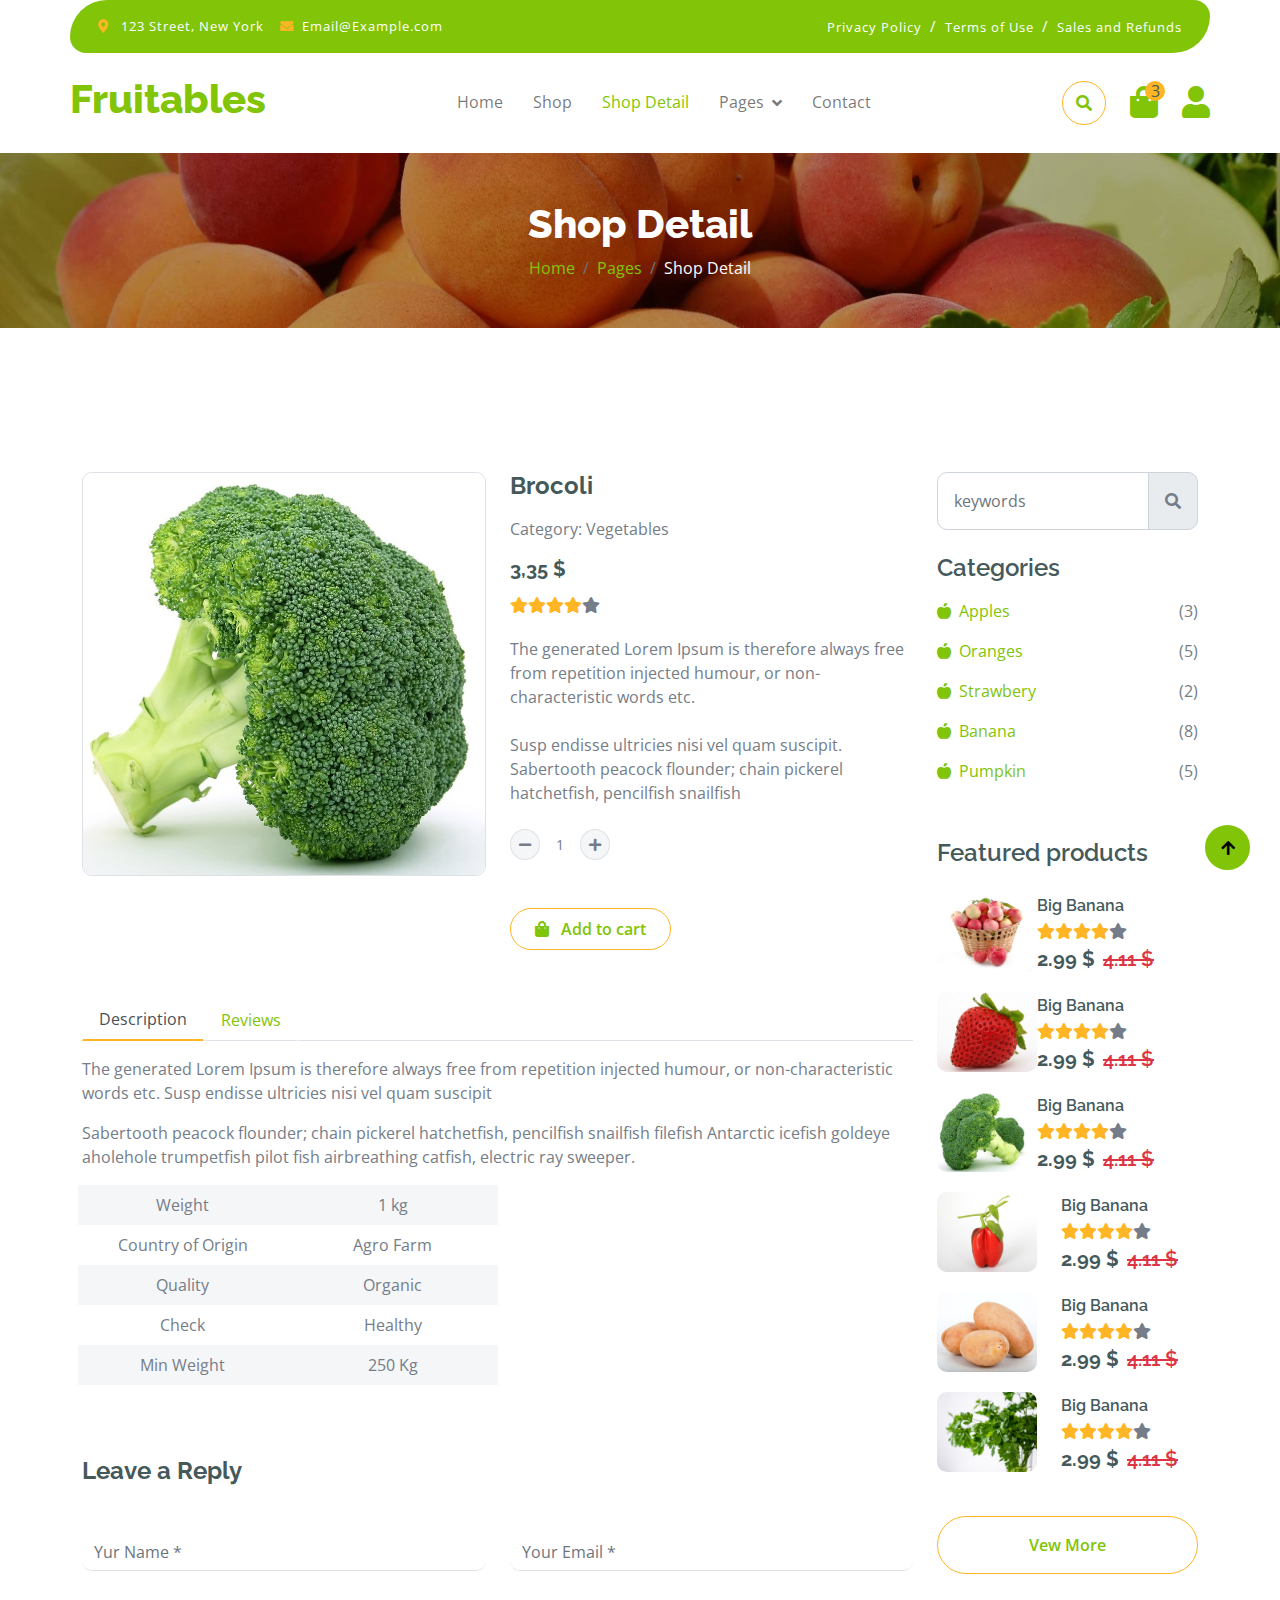
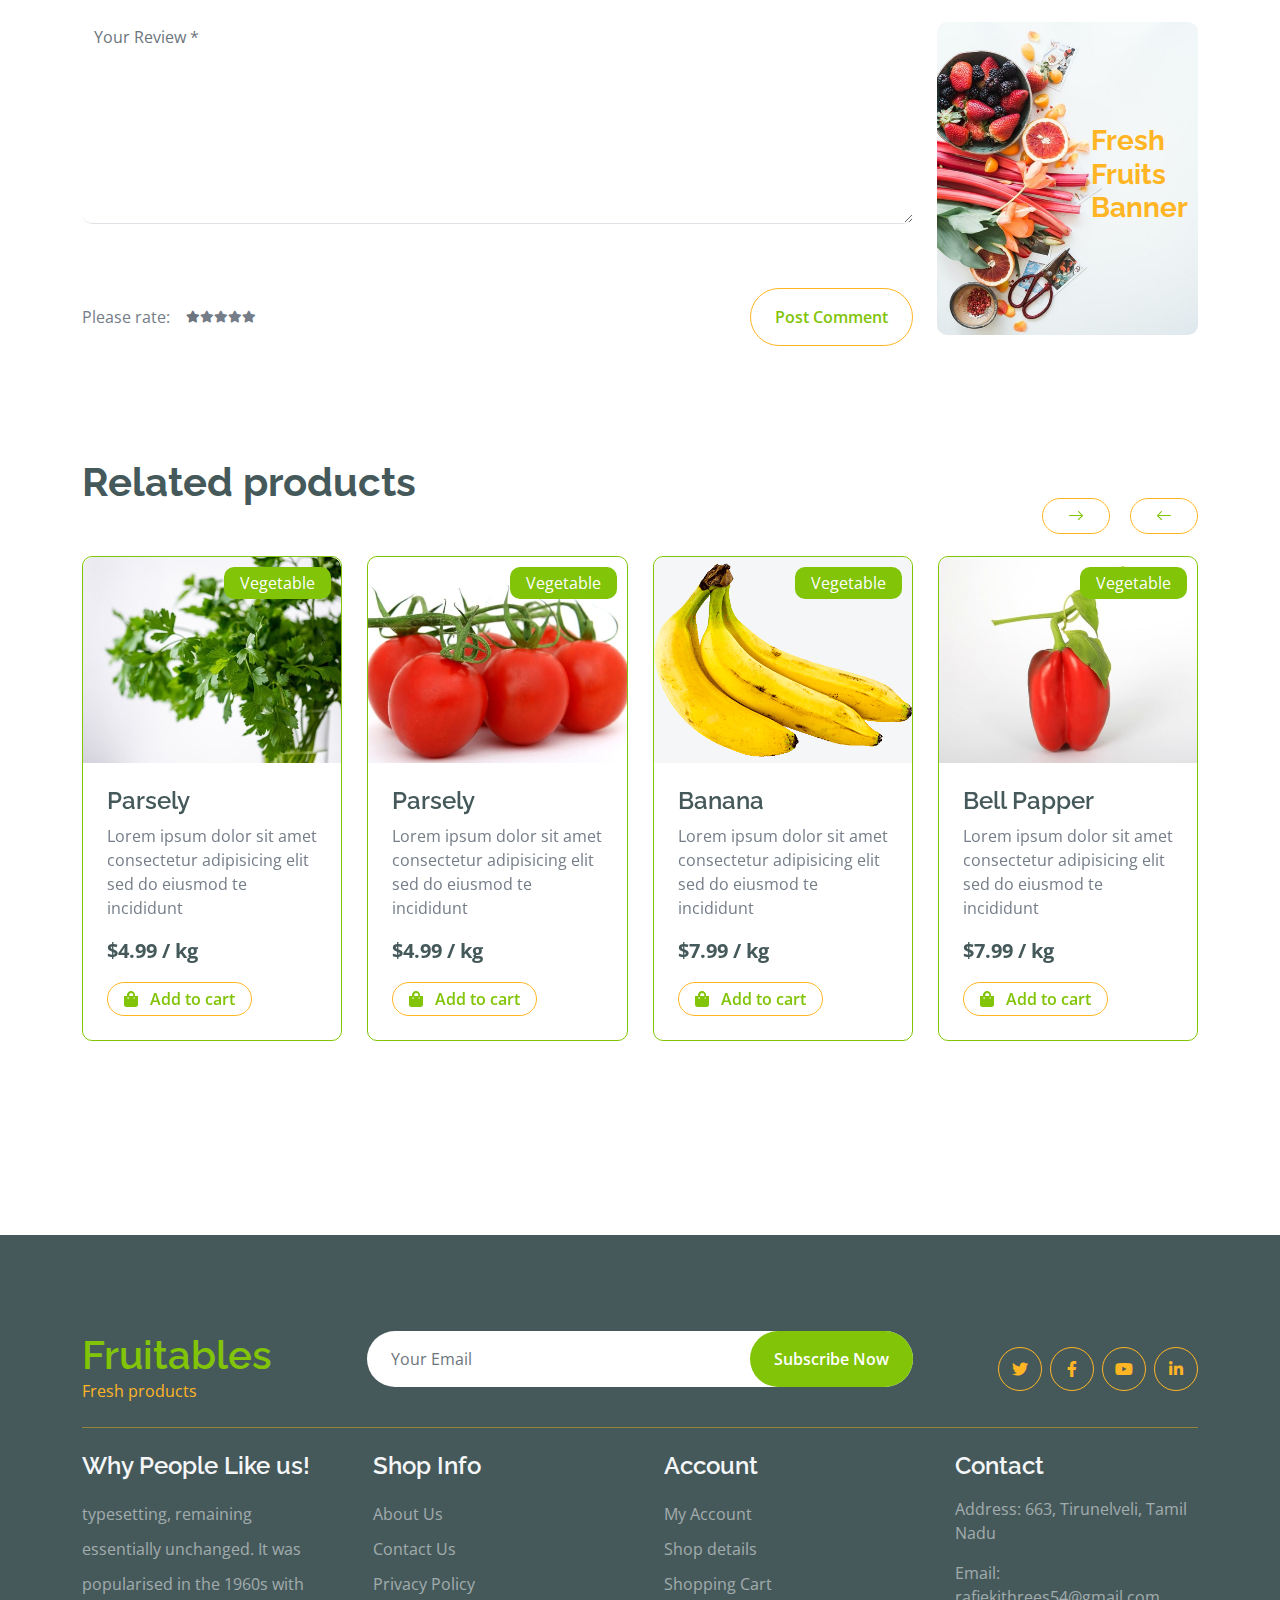
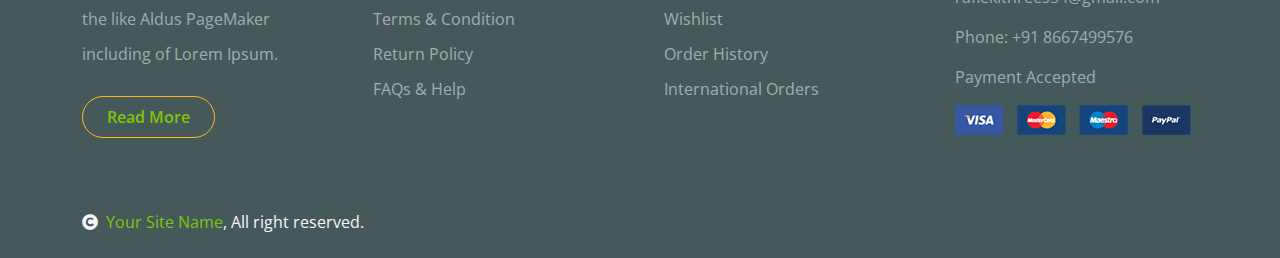
<file: shop-detail.html>
<!DOCTYPE html>
<html lang="en">

    <head>
        <meta charset="utf-8">
        <title>greenies</title>
        <meta content="width=device-width, initial-scale=1.0" name="viewport">
        <meta content="" name="keywords">
        <meta content="" name="description">

        <!-- Google Web Fonts -->
        <link rel="preconnect" href="https://fonts.googleapis.com">
        <link rel="preconnect" href="https://fonts.gstatic.com" crossorigin>
        <link href="https://fonts.googleapis.com/css2?family=Open+Sans:wght@400;600&family=Raleway:wght@600;800&display=swap" rel="stylesheet"> 

        <!-- Icon Font Stylesheet -->
        <link rel="stylesheet" href="https://use.fontawesome.com/releases/v5.15.4/css/all.css"/>
        <link href="https://cdn.jsdelivr.net/npm/bootstrap-icons@1.4.1/font/bootstrap-icons.css" rel="stylesheet">

        <!-- Libraries Stylesheet -->
        <link href="lib/lightbox/css/lightbox.min.css" rel="stylesheet">
        <link href="lib/owlcarousel/assets/owl.carousel.min.css" rel="stylesheet">


        <!-- Customized Bootstrap Stylesheet -->
        <link href="css/bootstrap.min.css" rel="stylesheet">

        <!-- Template Stylesheet -->
        <link href="css/style.css" rel="stylesheet">
    </head>

    <body>

        <!-- Spinner Start -->
        <div id="spinner" class="show w-100 vh-100 bg-white position-fixed translate-middle top-50 start-50  d-flex align-items-center justify-content-center">
            <div class="spinner-grow text-primary" role="status"></div>
        </div>
        <!-- Spinner End -->


        <!-- Navbar start -->
        <div class="container-fluid fixed-top">
            <div class="container topbar bg-primary d-none d-lg-block">
                <div class="d-flex justify-content-between">
                    <div class="top-info ps-2">
                        <small class="me-3"><i class="fas fa-map-marker-alt me-2 text-secondary"></i> <a href="#" class="text-white">123 Street, New York</a></small>
                        <small class="me-3"><i class="fas fa-envelope me-2 text-secondary"></i><a href="#" class="text-white">Email@Example.com</a></small>
                    </div>
                    <div class="top-link pe-2">
                        <a href="#" class="text-white"><small class="text-white mx-2">Privacy Policy</small>/</a>
                        <a href="#" class="text-white"><small class="text-white mx-2">Terms of Use</small>/</a>
                        <a href="#" class="text-white"><small class="text-white ms-2">Sales and Refunds</small></a>
                    </div>
                </div>
            </div>
            <div class="container px-0">
                <nav class="navbar navbar-light bg-white navbar-expand-xl">
                    <a href="index.html" class="navbar-brand"><h1 class="text-primary display-6">Fruitables</h1></a>
                    <button class="navbar-toggler py-2 px-3" type="button" data-bs-toggle="collapse" data-bs-target="#navbarCollapse">
                        <span class="fa fa-bars text-primary"></span>
                    </button>
                    <div class="collapse navbar-collapse bg-white" id="navbarCollapse">
                        <div class="navbar-nav mx-auto">
                            <a href="index.html" class="nav-item nav-link">Home</a>
                            <a href="shop.html" class="nav-item nav-link">Shop</a>
                            <a href="shop-detail.html" class="nav-item nav-link active">Shop Detail</a>
                            <div class="nav-item dropdown">
                                <a href="#" class="nav-link dropdown-toggle" data-bs-toggle="dropdown">Pages</a>
                                <div class="dropdown-menu m-0 bg-secondary rounded-0">
                                    <a href="cart.html" class="dropdown-item">Cart</a>
                                    <a href="chackout.html" class="dropdown-item">Chackout</a>
                                    <a href="testimonial.html" class="dropdown-item">Testimonial</a>
                                    <a href="404.html" class="dropdown-item">404 Page</a>
                                </div>
                            </div>
                            <a href="contact.html" class="nav-item nav-link">Contact</a>
                        </div>
                        <div class="d-flex m-3 me-0">
                            <button class="btn-search btn border border-secondary btn-md-square rounded-circle bg-white me-4" data-bs-toggle="modal" data-bs-target="#searchModal"><i class="fas fa-search text-primary"></i></button>
                            <a href="#" class="position-relative me-4 my-auto">
                                <i class="fa fa-shopping-bag fa-2x"></i>
                                <span class="position-absolute bg-secondary rounded-circle d-flex align-items-center justify-content-center text-dark px-1" style="top: -5px; left: 15px; height: 20px; min-width: 20px;">3</span>
                            </a>
                            <a href="#" class="my-auto">
                                <i class="fas fa-user fa-2x"></i>
                            </a>
                        </div>
                    </div>
                </nav>
            </div>
        </div>
        <!-- Navbar End -->


        <!-- Modal Search Start -->
        <div class="modal fade" id="searchModal" tabindex="-1" aria-labelledby="exampleModalLabel" aria-hidden="true">
            <div class="modal-dialog modal-fullscreen">
                <div class="modal-content rounded-0">
                    <div class="modal-header">
                        <h5 class="modal-title" id="exampleModalLabel">Search by keyword</h5>
                        <button type="button" class="btn-close" data-bs-dismiss="modal" aria-label="Close"></button>
                    </div>
                    <div class="modal-body d-flex align-items-center">
                        <div class="input-group w-75 mx-auto d-flex">
                            <input type="search" class="form-control p-3" placeholder="keywords" aria-describedby="search-icon-1">
                            <span id="search-icon-1" class="input-group-text p-3"><i class="fa fa-search"></i></span>
                        </div>
                    </div>
                </div>
            </div>
        </div>
        <!-- Modal Search End -->


        <!-- Single Page Header start -->
        <div class="container-fluid page-header py-5">
            <h1 class="text-center text-white display-6">Shop Detail</h1>
            <ol class="breadcrumb justify-content-center mb-0">
                <li class="breadcrumb-item"><a href="#">Home</a></li>
                <li class="breadcrumb-item"><a href="#">Pages</a></li>
                <li class="breadcrumb-item active text-white">Shop Detail</li>
            </ol>
        </div>
        <!-- Single Page Header End -->


        <!-- Single Product Start -->
        <div class="container-fluid py-5 mt-5">
            <div class="container py-5">
                <div class="row g-4 mb-5">
                    <div class="col-lg-8 col-xl-9">
                        <div class="row g-4">
                            <div class="col-lg-6">
                                <div class="border rounded">
                                    <a href="#">
                                        <img src="img/single-item.jpg" class="img-fluid rounded" alt="Image">
                                    </a>
                                </div>
                            </div>
                            <div class="col-lg-6">
                                <h4 class="fw-bold mb-3">Brocoli</h4>
                                <p class="mb-3">Category: Vegetables</p>
                                <h5 class="fw-bold mb-3">3,35 $</h5>
                                <div class="d-flex mb-4">
                                    <i class="fa fa-star text-secondary"></i>
                                    <i class="fa fa-star text-secondary"></i>
                                    <i class="fa fa-star text-secondary"></i>
                                    <i class="fa fa-star text-secondary"></i>
                                    <i class="fa fa-star"></i>
                                </div>
                                <p class="mb-4">The generated Lorem Ipsum is therefore always free from repetition injected humour, or non-characteristic words etc.</p>
                                <p class="mb-4">Susp endisse ultricies nisi vel quam suscipit. Sabertooth peacock flounder; chain pickerel hatchetfish, pencilfish snailfish</p>
                                <div class="input-group quantity mb-5" style="width: 100px;">
                                    <div class="input-group-btn">
                                        <button class="btn btn-sm btn-minus rounded-circle bg-light border" >
                                            <i class="fa fa-minus"></i>
                                        </button>
                                    </div>
                                    <input type="text" class="form-control form-control-sm text-center border-0" value="1">
                                    <div class="input-group-btn">
                                        <button class="btn btn-sm btn-plus rounded-circle bg-light border">
                                            <i class="fa fa-plus"></i>
                                        </button>
                                    </div>
                                </div>
                                <a href="#" class="btn border border-secondary rounded-pill px-4 py-2 mb-4 text-primary"><i class="fa fa-shopping-bag me-2 text-primary"></i> Add to cart</a>
                            </div>
                            <div class="col-lg-12">
                                <nav>
                                    <div class="nav nav-tabs mb-3">
                                        <button class="nav-link active border-white border-bottom-0" type="button" role="tab"
                                            id="nav-about-tab" data-bs-toggle="tab" data-bs-target="#nav-about"
                                            aria-controls="nav-about" aria-selected="true">Description</button>
                                        <button class="nav-link border-white border-bottom-0" type="button" role="tab"
                                            id="nav-mission-tab" data-bs-toggle="tab" data-bs-target="#nav-mission"
                                            aria-controls="nav-mission" aria-selected="false">Reviews</button>
                                    </div>
                                </nav>
                                <div class="tab-content mb-5">
                                    <div class="tab-pane active" id="nav-about" role="tabpanel" aria-labelledby="nav-about-tab">
                                        <p>The generated Lorem Ipsum is therefore always free from repetition injected humour, or non-characteristic words etc. 
                                            Susp endisse ultricies nisi vel quam suscipit </p>
                                        <p>Sabertooth peacock flounder; chain pickerel hatchetfish, pencilfish snailfish filefish Antarctic 
                                            icefish goldeye aholehole trumpetfish pilot fish airbreathing catfish, electric ray sweeper.</p>
                                        <div class="px-2">
                                            <div class="row g-4">
                                                <div class="col-6">
                                                    <div class="row bg-light align-items-center text-center justify-content-center py-2">
                                                        <div class="col-6">
                                                            <p class="mb-0">Weight</p>
                                                        </div>
                                                        <div class="col-6">
                                                            <p class="mb-0">1 kg</p>
                                                        </div>
                                                    </div>
                                                    <div class="row text-center align-items-center justify-content-center py-2">
                                                        <div class="col-6">
                                                            <p class="mb-0">Country of Origin</p>
                                                        </div>
                                                        <div class="col-6">
                                                            <p class="mb-0">Agro Farm</p>
                                                        </div>
                                                    </div>
                                                    <div class="row bg-light text-center align-items-center justify-content-center py-2">
                                                        <div class="col-6">
                                                            <p class="mb-0">Quality</p>
                                                        </div>
                                                        <div class="col-6">
                                                            <p class="mb-0">Organic</p>
                                                        </div>
                                                    </div>
                                                    <div class="row text-center align-items-center justify-content-center py-2">
                                                        <div class="col-6">
                                                            <p class="mb-0">Сheck</p>
                                                        </div>
                                                        <div class="col-6">
                                                            <p class="mb-0">Healthy</p>
                                                        </div>
                                                    </div>
                                                    <div class="row bg-light text-center align-items-center justify-content-center py-2">
                                                        <div class="col-6">
                                                            <p class="mb-0">Min Weight</p>
                                                        </div>
                                                        <div class="col-6">
                                                            <p class="mb-0">250 Kg</p>
                                                        </div>
                                                    </div>
                                                </div>
                                            </div>
                                        </div>
                                    </div>
                                    <div class="tab-pane" id="nav-mission" role="tabpanel" aria-labelledby="nav-mission-tab">
                                        <div class="d-flex">
                                            <img src="img/avatar.jpg" class="img-fluid rounded-circle p-3" style="width: 100px; height: 100px;" alt="">
                                            <div class="">
                                                <p class="mb-2" style="font-size: 14px;">April 12, 2024</p>
                                                <div class="d-flex justify-content-between">
                                                    <h5>Jason Smith</h5>
                                                    <div class="d-flex mb-3">
                                                        <i class="fa fa-star text-secondary"></i>
                                                        <i class="fa fa-star text-secondary"></i>
                                                        <i class="fa fa-star text-secondary"></i>
                                                        <i class="fa fa-star text-secondary"></i>
                                                        <i class="fa fa-star"></i>
                                                    </div>
                                                </div>
                                                <p>The generated Lorem Ipsum is therefore always free from repetition injected humour, or non-characteristic 
                                                    words etc. Susp endisse ultricies nisi vel quam suscipit </p>
                                            </div>
                                        </div>
                                        <div class="d-flex">
                                            <img src="img/avatar.jpg" class="img-fluid rounded-circle p-3" style="width: 100px; height: 100px;" alt="">
                                            <div class="">
                                                <p class="mb-2" style="font-size: 14px;">April 12, 2024</p>
                                                <div class="d-flex justify-content-between">
                                                    <h5>Sam Peters</h5>
                                                    <div class="d-flex mb-3">
                                                        <i class="fa fa-star text-secondary"></i>
                                                        <i class="fa fa-star text-secondary"></i>
                                                        <i class="fa fa-star text-secondary"></i>
                                                        <i class="fa fa-star"></i>
                                                        <i class="fa fa-star"></i>
                                                    </div>
                                                </div>
                                                <p class="text-dark">The generated Lorem Ipsum is therefore always free from repetition injected humour, or non-characteristic 
                                                    words etc. Susp endisse ultricies nisi vel quam suscipit </p>
                                            </div>
                                        </div>
                                    </div>
                                    <div class="tab-pane" id="nav-vision" role="tabpanel">
                                        <p class="text-dark">Tempor erat elitr rebum at clita. Diam dolor diam ipsum et tempor sit. Aliqu diam
                                            amet diam et eos labore. 3</p>
                                        <p class="mb-0">Diam dolor diam ipsum et tempor sit. Aliqu diam amet diam et eos labore.
                                            Clita erat ipsum et lorem et sit</p>
                                    </div>
                                </div>
                            </div>
                            <form action="#">
                                <h4 class="mb-5 fw-bold">Leave a Reply</h4>
                                <div class="row g-4">
                                    <div class="col-lg-6">
                                        <div class="border-bottom rounded">
                                            <input type="text" class="form-control border-0 me-4" placeholder="Yur Name *">
                                        </div>
                                    </div>
                                    <div class="col-lg-6">
                                        <div class="border-bottom rounded">
                                            <input type="email" class="form-control border-0" placeholder="Your Email *">
                                        </div>
                                    </div>
                                    <div class="col-lg-12">
                                        <div class="border-bottom rounded my-4">
                                            <textarea name="" id="" class="form-control border-0" cols="30" rows="8" placeholder="Your Review *" spellcheck="false"></textarea>
                                        </div>
                                    </div>
                                    <div class="col-lg-12">
                                        <div class="d-flex justify-content-between py-3 mb-5">
                                            <div class="d-flex align-items-center">
                                                <p class="mb-0 me-3">Please rate:</p>
                                                <div class="d-flex align-items-center" style="font-size: 12px;">
                                                    <i class="fa fa-star text-muted"></i>
                                                    <i class="fa fa-star"></i>
                                                    <i class="fa fa-star"></i>
                                                    <i class="fa fa-star"></i>
                                                    <i class="fa fa-star"></i>
                                                </div>
                                            </div>
                                            <a href="#" class="btn border border-secondary text-primary rounded-pill px-4 py-3"> Post Comment</a>
                                        </div>
                                    </div>
                                </div>
                            </form>
                        </div>
                    </div>
                    <div class="col-lg-4 col-xl-3">
                        <div class="row g-4 fruite">
                            <div class="col-lg-12">
                                <div class="input-group w-100 mx-auto d-flex mb-4">
                                    <input type="search" class="form-control p-3" placeholder="keywords" aria-describedby="search-icon-1">
                                    <span id="search-icon-1" class="input-group-text p-3"><i class="fa fa-search"></i></span>
                                </div>
                                <div class="mb-4">
                                    <h4>Categories</h4>
                                    <ul class="list-unstyled fruite-categorie">
                                        <li>
                                            <div class="d-flex justify-content-between fruite-name">
                                                <a href="#"><i class="fas fa-apple-alt me-2"></i>Apples</a>
                                                <span>(3)</span>
                                            </div>
                                        </li>
                                        <li>
                                            <div class="d-flex justify-content-between fruite-name">
                                                <a href="#"><i class="fas fa-apple-alt me-2"></i>Oranges</a>
                                                <span>(5)</span>
                                            </div>
                                        </li>
                                        <li>
                                            <div class="d-flex justify-content-between fruite-name">
                                                <a href="#"><i class="fas fa-apple-alt me-2"></i>Strawbery</a>
                                                <span>(2)</span>
                                            </div>
                                        </li>
                                        <li>
                                            <div class="d-flex justify-content-between fruite-name">
                                                <a href="#"><i class="fas fa-apple-alt me-2"></i>Banana</a>
                                                <span>(8)</span>
                                            </div>
                                        </li>
                                        <li>
                                            <div class="d-flex justify-content-between fruite-name">
                                                <a href="#"><i class="fas fa-apple-alt me-2"></i>Pumpkin</a>
                                                <span>(5)</span>
                                            </div>
                                        </li>
                                    </ul>
                                </div>
                            </div>
                            <div class="col-lg-12">
                                <h4 class="mb-4">Featured products</h4>
                                <div class="d-flex align-items-center justify-content-start">
                                    <div class="rounded" style="width: 100px; height: 100px;">
                                        <img src="img/featur-1.jpg" class="img-fluid rounded" alt="Image">
                                    </div>
                                    <div>
                                        <h6 class="mb-2">Big Banana</h6>
                                        <div class="d-flex mb-2">
                                            <i class="fa fa-star text-secondary"></i>
                                            <i class="fa fa-star text-secondary"></i>
                                            <i class="fa fa-star text-secondary"></i>
                                            <i class="fa fa-star text-secondary"></i>
                                            <i class="fa fa-star"></i>
                                        </div>
                                        <div class="d-flex mb-2">
                                            <h5 class="fw-bold me-2">2.99 $</h5>
                                            <h5 class="text-danger text-decoration-line-through">4.11 $</h5>
                                        </div>
                                    </div>
                                </div>
                                <div class="d-flex align-items-center justify-content-start">
                                    <div class="rounded" style="width: 100px; height: 100px;">
                                        <img src="img/featur-2.jpg" class="img-fluid rounded" alt="">
                                    </div>
                                    <div>
                                        <h6 class="mb-2">Big Banana</h6>
                                        <div class="d-flex mb-2">
                                            <i class="fa fa-star text-secondary"></i>
                                            <i class="fa fa-star text-secondary"></i>
                                            <i class="fa fa-star text-secondary"></i>
                                            <i class="fa fa-star text-secondary"></i>
                                            <i class="fa fa-star"></i>
                                        </div>
                                        <div class="d-flex mb-2">
                                            <h5 class="fw-bold me-2">2.99 $</h5>
                                            <h5 class="text-danger text-decoration-line-through">4.11 $</h5>
                                        </div>
                                    </div>
                                </div>
                                <div class="d-flex align-items-center justify-content-start">
                                    <div class="rounded" style="width: 100px; height: 100px;">
                                        <img src="img/featur-3.jpg" class="img-fluid rounded" alt="">
                                    </div>
                                    <div>
                                        <h6 class="mb-2">Big Banana</h6>
                                        <div class="d-flex mb-2">
                                            <i class="fa fa-star text-secondary"></i>
                                            <i class="fa fa-star text-secondary"></i>
                                            <i class="fa fa-star text-secondary"></i>
                                            <i class="fa fa-star text-secondary"></i>
                                            <i class="fa fa-star"></i>
                                        </div>
                                        <div class="d-flex mb-2">
                                            <h5 class="fw-bold me-2">2.99 $</h5>
                                            <h5 class="text-danger text-decoration-line-through">4.11 $</h5>
                                        </div>
                                    </div>
                                </div>
                                <div class="d-flex align-items-center justify-content-start">
                                    <div class="rounded me-4" style="width: 100px; height: 100px;">
                                        <img src="img/vegetable-item-4.jpg" class="img-fluid rounded" alt="">
                                    </div>
                                    <div>
                                        <h6 class="mb-2">Big Banana</h6>
                                        <div class="d-flex mb-2">
                                            <i class="fa fa-star text-secondary"></i>
                                            <i class="fa fa-star text-secondary"></i>
                                            <i class="fa fa-star text-secondary"></i>
                                            <i class="fa fa-star text-secondary"></i>
                                            <i class="fa fa-star"></i>
                                        </div>
                                        <div class="d-flex mb-2">
                                            <h5 class="fw-bold me-2">2.99 $</h5>
                                            <h5 class="text-danger text-decoration-line-through">4.11 $</h5>
                                        </div>
                                    </div>
                                </div>
                                <div class="d-flex align-items-center justify-content-start">
                                    <div class="rounded me-4" style="width: 100px; height: 100px;">
                                        <img src="img/vegetable-item-5.jpg" class="img-fluid rounded" alt="">
                                    </div>
                                    <div>
                                        <h6 class="mb-2">Big Banana</h6>
                                        <div class="d-flex mb-2">
                                            <i class="fa fa-star text-secondary"></i>
                                            <i class="fa fa-star text-secondary"></i>
                                            <i class="fa fa-star text-secondary"></i>
                                            <i class="fa fa-star text-secondary"></i>
                                            <i class="fa fa-star"></i>
                                        </div>
                                        <div class="d-flex mb-2">
                                            <h5 class="fw-bold me-2">2.99 $</h5>
                                            <h5 class="text-danger text-decoration-line-through">4.11 $</h5>
                                        </div>
                                    </div>
                                </div>
                                <div class="d-flex align-items-center justify-content-start">
                                    <div class="rounded me-4" style="width: 100px; height: 100px;">
                                        <img src="img/vegetable-item-6.jpg" class="img-fluid rounded" alt="">
                                    </div>
                                    <div>
                                        <h6 class="mb-2">Big Banana</h6>
                                        <div class="d-flex mb-2">
                                            <i class="fa fa-star text-secondary"></i>
                                            <i class="fa fa-star text-secondary"></i>
                                            <i class="fa fa-star text-secondary"></i>
                                            <i class="fa fa-star text-secondary"></i>
                                            <i class="fa fa-star"></i>
                                        </div>
                                        <div class="d-flex mb-2">
                                            <h5 class="fw-bold me-2">2.99 $</h5>
                                            <h5 class="text-danger text-decoration-line-through">4.11 $</h5>
                                        </div>
                                    </div>
                                </div>
                                <div class="d-flex justify-content-center my-4">
                                    <a href="#" class="btn border border-secondary px-4 py-3 rounded-pill text-primary w-100">Vew More</a>
                                </div>
                            </div>
                            <div class="col-lg-12">
                                <div class="position-relative">
                                    <img src="img/banner-fruits.jpg" class="img-fluid w-100 rounded" alt="">
                                    <div class="position-absolute" style="top: 50%; right: 10px; transform: translateY(-50%);">
                                        <h3 class="text-secondary fw-bold">Fresh <br> Fruits <br> Banner</h3>
                                    </div>
                                </div>
                            </div>
                        </div>
                    </div>
                </div>
                <h1 class="fw-bold mb-0">Related products</h1>
                <div class="vesitable">
                    <div class="owl-carousel vegetable-carousel justify-content-center">
                        <div class="border border-primary rounded position-relative vesitable-item">
                            <div class="vesitable-img">
                                <img src="img/vegetable-item-6.jpg" class="img-fluid w-100 rounded-top" alt="">
                            </div>
                            <div class="text-white bg-primary px-3 py-1 rounded position-absolute" style="top: 10px; right: 10px;">Vegetable</div>
                            <div class="p-4 pb-0 rounded-bottom">
                                <h4>Parsely</h4>
                                <p>Lorem ipsum dolor sit amet consectetur adipisicing elit sed do eiusmod te incididunt</p>
                                <div class="d-flex justify-content-between flex-lg-wrap">
                                    <p class="text-dark fs-5 fw-bold">$4.99 / kg</p>
                                    <a href="#" class="btn border border-secondary rounded-pill px-3 py-1 mb-4 text-primary"><i class="fa fa-shopping-bag me-2 text-primary"></i> Add to cart</a>
                                </div>
                            </div>
                        </div>
                        <div class="border border-primary rounded position-relative vesitable-item">
                            <div class="vesitable-img">
                                <img src="img/vegetable-item-1.jpg" class="img-fluid w-100 rounded-top" alt="">
                            </div>
                            <div class="text-white bg-primary px-3 py-1 rounded position-absolute" style="top: 10px; right: 10px;">Vegetable</div>
                            <div class="p-4 pb-0 rounded-bottom">
                                <h4>Parsely</h4>
                                <p>Lorem ipsum dolor sit amet consectetur adipisicing elit sed do eiusmod te incididunt</p>
                                <div class="d-flex justify-content-between flex-lg-wrap">
                                    <p class="text-dark fs-5 fw-bold">$4.99 / kg</p>
                                    <a href="#" class="btn border border-secondary rounded-pill px-3 py-1 mb-4 text-primary"><i class="fa fa-shopping-bag me-2 text-primary"></i> Add to cart</a>
                                </div>
                            </div>
                        </div>
                        <div class="border border-primary rounded position-relative vesitable-item">
                            <div class="vesitable-img">
                                <img src="img/vegetable-item-3.png" class="img-fluid w-100 rounded-top bg-light" alt="">
                            </div>
                            <div class="text-white bg-primary px-3 py-1 rounded position-absolute" style="top: 10px; right: 10px;">Vegetable</div>
                            <div class="p-4 pb-0 rounded-bottom">
                                <h4>Banana</h4>
                                <p>Lorem ipsum dolor sit amet consectetur adipisicing elit sed do eiusmod te incididunt</p>
                                <div class="d-flex justify-content-between flex-lg-wrap">
                                    <p class="text-dark fs-5 fw-bold">$7.99 / kg</p>
                                    <a href="#" class="btn border border-secondary rounded-pill px-3 py-1 mb-4 text-primary"><i class="fa fa-shopping-bag me-2 text-primary"></i> Add to cart</a>
                                </div>
                            </div>
                        </div>
                        <div class="border border-primary rounded position-relative vesitable-item">
                            <div class="vesitable-img">
                                <img src="img/vegetable-item-4.jpg" class="img-fluid w-100 rounded-top" alt="">
                            </div>
                            <div class="text-white bg-primary px-3 py-1 rounded position-absolute" style="top: 10px; right: 10px;">Vegetable</div>
                            <div class="p-4 pb-0 rounded-bottom">
                                <h4>Bell Papper</h4>
                                <p>Lorem ipsum dolor sit amet consectetur adipisicing elit sed do eiusmod te incididunt</p>
                                <div class="d-flex justify-content-between flex-lg-wrap">
                                    <p class="text-dark fs-5 fw-bold">$7.99 / kg</p>
                                    <a href="#" class="btn border border-secondary rounded-pill px-3 py-1 mb-4 text-primary"><i class="fa fa-shopping-bag me-2 text-primary"></i> Add to cart</a>
                                </div>
                            </div>
                        </div>
                        <div class="border border-primary rounded position-relative vesitable-item">
                            <div class="vesitable-img">
                                <img src="img/vegetable-item-5.jpg" class="img-fluid w-100 rounded-top" alt="">
                            </div>
                            <div class="text-white bg-primary px-3 py-1 rounded position-absolute" style="top: 10px; right: 10px;">Vegetable</div>
                            <div class="p-4 pb-0 rounded-bottom">
                                <h4>Potatoes</h4>
                                <p>Lorem ipsum dolor sit amet consectetur adipisicing elit sed do eiusmod te incididunt</p>
                                <div class="d-flex justify-content-between flex-lg-wrap">
                                    <p class="text-dark fs-5 fw-bold">$7.99 / kg</p>
                                    <a href="#" class="btn border border-secondary rounded-pill px-3 py-1 mb-4 text-primary"><i class="fa fa-shopping-bag me-2 text-primary"></i> Add to cart</a>
                                </div>
                            </div>
                        </div>
                        <div class="border border-primary rounded position-relative vesitable-item">
                            <div class="vesitable-img">
                                <img src="img/vegetable-item-6.jpg" class="img-fluid w-100 rounded-top" alt="">
                            </div>
                            <div class="text-white bg-primary px-3 py-1 rounded position-absolute" style="top: 10px; right: 10px;">Vegetable</div>
                            <div class="p-4 pb-0 rounded-bottom">
                                <h4>Parsely</h4>
                                <p>Lorem ipsum dolor sit amet consectetur adipisicing elit sed do eiusmod te incididunt</p>
                                <div class="d-flex justify-content-between flex-lg-wrap">
                                    <p class="text-dark fs-5 fw-bold">$7.99 / kg</p>
                                    <a href="#" class="btn border border-secondary rounded-pill px-3 py-1 mb-4 text-primary"><i class="fa fa-shopping-bag me-2 text-primary"></i> Add to cart</a>
                                </div>
                            </div>
                        </div>
                        <div class="border border-primary rounded position-relative vesitable-item">
                            <div class="vesitable-img">
                                <img src="img/vegetable-item-5.jpg" class="img-fluid w-100 rounded-top" alt="">
                            </div>
                            <div class="text-white bg-primary px-3 py-1 rounded position-absolute" style="top: 10px; right: 10px;">Vegetable</div>
                            <div class="p-4 pb-0 rounded-bottom">
                                <h4>Potatoes</h4>
                                <p>Lorem ipsum dolor sit amet consectetur adipisicing elit sed do eiusmod te incididunt</p>
                                <div class="d-flex justify-content-between flex-lg-wrap">
                                    <p class="text-dark fs-5 fw-bold">$7.99 / kg</p>
                                    <a href="#" class="btn border border-secondary rounded-pill px-3 py-1 mb-4 text-primary"><i class="fa fa-shopping-bag me-2 text-primary"></i> Add to cart</a>
                                </div>
                            </div>
                        </div>
                        <div class="border border-primary rounded position-relative vesitable-item">
                            <div class="vesitable-img">
                                <img src="img/vegetable-item-6.jpg" class="img-fluid w-100 rounded-top" alt="">
                            </div>
                            <div class="text-white bg-primary px-3 py-1 rounded position-absolute" style="top: 10px; right: 10px;">Vegetable</div>
                            <div class="p-4 pb-0 rounded-bottom">
                                <h4>Parsely</h4>
                                <p>Lorem ipsum dolor sit amet consectetur adipisicing elit sed do eiusmod te incididunt</p>
                                <div class="d-flex justify-content-between flex-lg-wrap">
                                    <p class="text-dark fs-5 fw-bold">$7.99 / kg</p>
                                    <a href="#" class="btn border border-secondary rounded-pill px-3 py-1 mb-4 text-primary"><i class="fa fa-shopping-bag me-2 text-primary"></i> Add to cart</a>
                                </div>
                            </div>
                        </div>
                    </div>
                </div>
            </div>
        </div>
        <!-- Single Product End -->
    

        <!-- Footer Start -->
        <div class="container-fluid bg-dark text-white-50 footer pt-5 mt-5">
            <div class="container py-5">
                <div class="pb-4 mb-4" style="border-bottom: 1px solid rgba(226, 175, 24, 0.5) ;">
                    <div class="row g-4">
                        <div class="col-lg-3">
                            <a href="#">
                                <h1 class="text-primary mb-0">Fruitables</h1>
                                <p class="text-secondary mb-0">Fresh products</p>
                            </a>
                        </div>
                        <div class="col-lg-6">
                            <div class="position-relative mx-auto">
                                <input class="form-control border-0 w-100 py-3 px-4 rounded-pill" type="number" placeholder="Your Email">
                                <button type="submit" class="btn btn-primary border-0 border-secondary py-3 px-4 position-absolute rounded-pill text-white" style="top: 0; right: 0;">Subscribe Now</button>
                            </div>
                        </div>
                        <div class="col-lg-3">
                            <div class="d-flex justify-content-end pt-3">
                                <a class="btn  btn-outline-secondary me-2 btn-md-square rounded-circle" href=""><i class="fab fa-twitter"></i></a>
                                <a class="btn btn-outline-secondary me-2 btn-md-square rounded-circle" href=""><i class="fab fa-facebook-f"></i></a>
                                <a class="btn btn-outline-secondary me-2 btn-md-square rounded-circle" href=""><i class="fab fa-youtube"></i></a>
                                <a class="btn btn-outline-secondary btn-md-square rounded-circle" href=""><i class="fab fa-linkedin-in"></i></a>
                            </div>
                        </div>
                    </div>
                </div>
                <div class="row g-5">
                    <div class="col-lg-3 col-md-6">
                        <div class="footer-item">
                            <h4 class="text-light mb-3">Why People Like us!</h4>
                            <p class="mb-4">typesetting, remaining essentially unchanged. It was 
                                popularised in the 1960s with the like Aldus PageMaker including of Lorem Ipsum.</p>
                            <a href="" class="btn border-secondary py-2 px-4 rounded-pill text-primary">Read More</a>
                        </div>
                    </div>
                    <div class="col-lg-3 col-md-6">
                        <div class="d-flex flex-column text-start footer-item">
                            <h4 class="text-light mb-3">Shop Info</h4>
                            <a class="btn-link" href="">About Us</a>
                            <a class="btn-link" href="">Contact Us</a>
                            <a class="btn-link" href="">Privacy Policy</a>
                            <a class="btn-link" href="">Terms & Condition</a>
                            <a class="btn-link" href="">Return Policy</a>
                            <a class="btn-link" href="">FAQs & Help</a>
                        </div>
                    </div>
                    <div class="col-lg-3 col-md-6">
                        <div class="d-flex flex-column text-start footer-item">
                            <h4 class="text-light mb-3">Account</h4>
                            <a class="btn-link" href="">My Account</a>
                            <a class="btn-link" href="">Shop details</a>
                            <a class="btn-link" href="">Shopping Cart</a>
                            <a class="btn-link" href="">Wishlist</a>
                            <a class="btn-link" href="">Order History</a>
                            <a class="btn-link" href="">International Orders</a>
                        </div>
                    </div>
                    <div class="col-lg-3 col-md-6">
                        <div class="footer-item">
                            <h4 class="text-light mb-3">Contact</h4>
                            <p>Address: 663, Tirunelveli, Tamil Nadu</p>
                            <p>Email: rafiekithrees54@gmail.com</p>
                            <p>Phone: +91 8667499576</p>
                            <p>Payment Accepted</p>
                            <img src="img/payment.png" class="img-fluid" alt="">
                        </div>
                    </div>
                </div>
            </div>
        </div>
        <!-- Footer End -->

        <!-- Copyright Start -->
        <div class="container-fluid copyright bg-dark py-4">
            <div class="container">
                <div class="row">
                    <div class="col-md-6 text-center text-md-start mb-3 mb-md-0">
                        <span class="text-light"><a href="#"><i class="fas fa-copyright text-light me-2"></i>Your Site Name</a>, All right reserved.</span>
                    </div>
                </div>
            </div>
        </div>
        <!-- Copyright End -->



        <!-- Back to Top -->
        <a href="#" class="btn btn-primary border-3 border-primary rounded-circle back-to-top"><i class="fa fa-arrow-up"></i></a>   

        
    <!-- JavaScript Libraries -->
    <script src="https://ajax.googleapis.com/ajax/libs/jquery/3.6.4/jquery.min.js"></script>
    <script src="https://cdn.jsdelivr.net/npm/bootstrap@5.0.0/dist/js/bootstrap.bundle.min.js"></script>
    <script src="lib/easing/easing.min.js"></script>
    <script src="lib/waypoints/waypoints.min.js"></script>
    <script src="lib/lightbox/js/lightbox.min.js"></script>
    <script src="lib/owlcarousel/owl.carousel.min.js"></script>

    <!-- Template Javascript -->
    <script src="js/main.js"></script>
    </body>

</html>
</file>
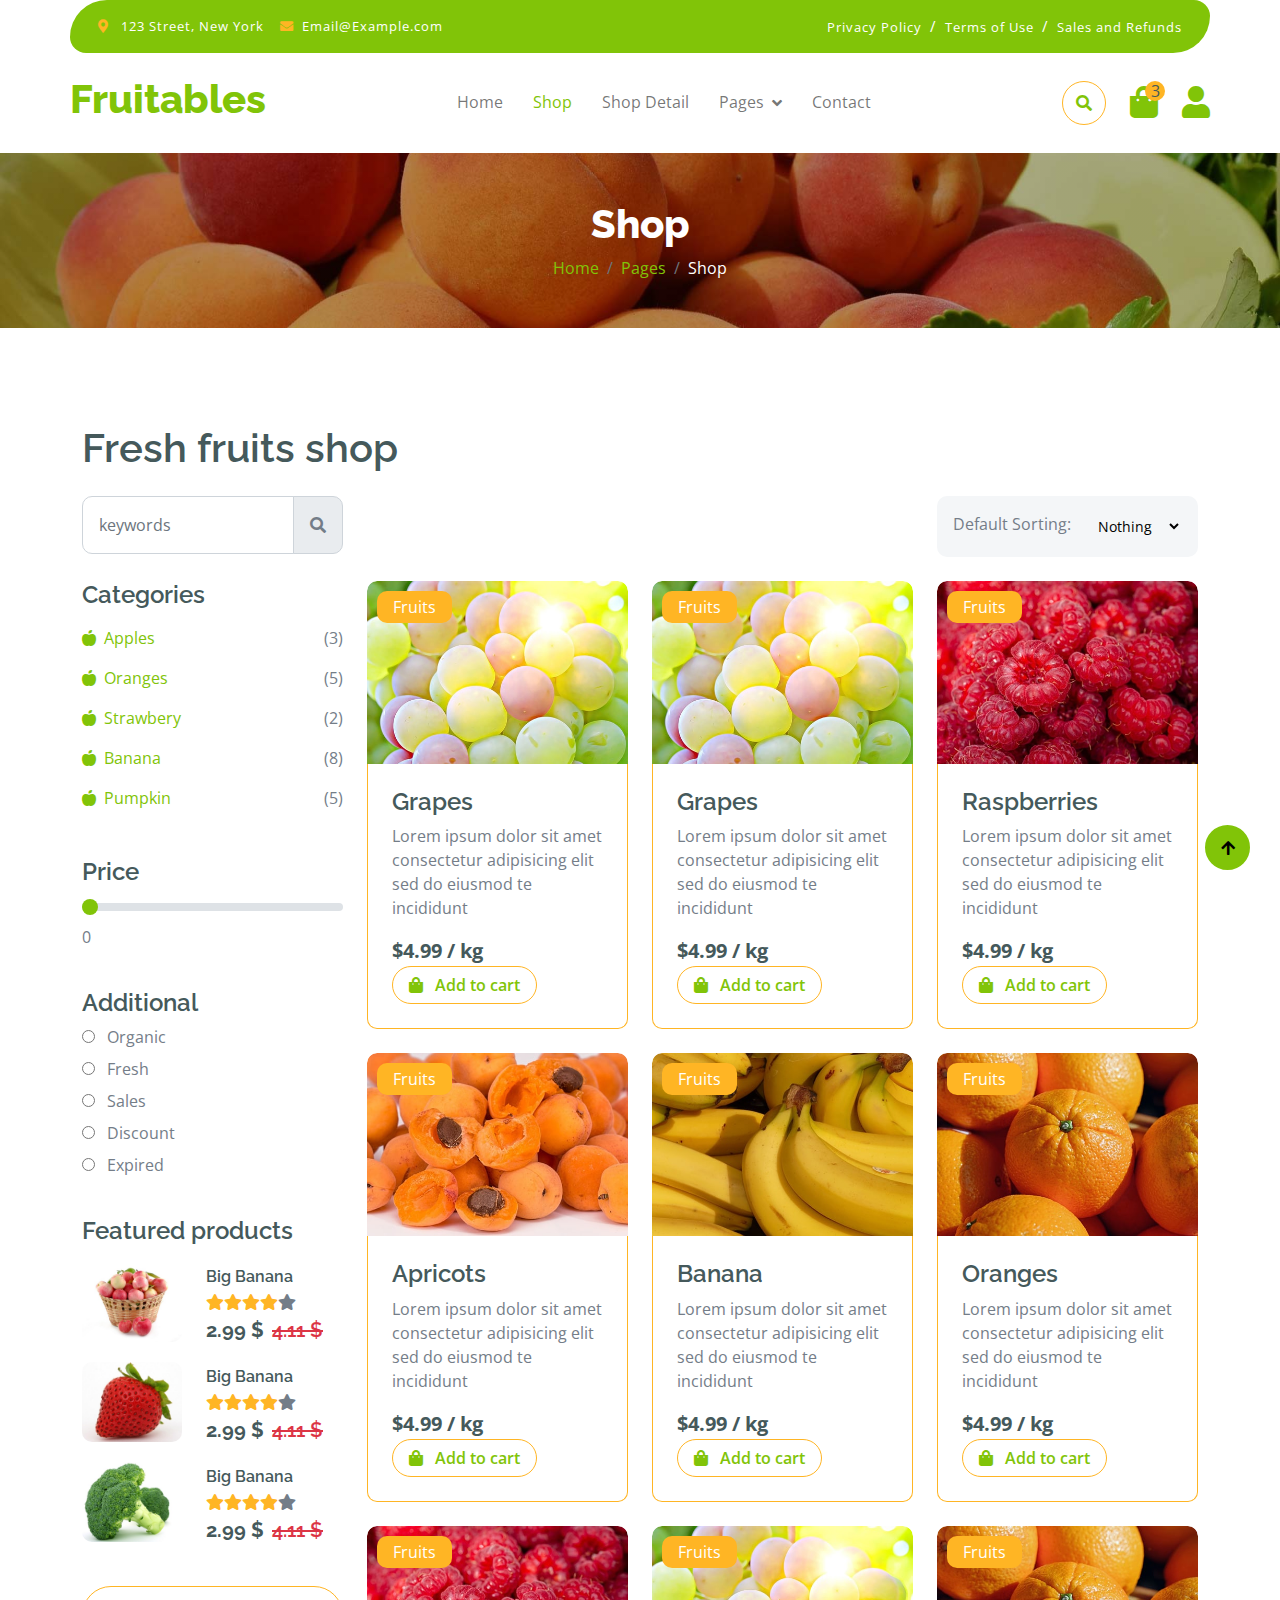
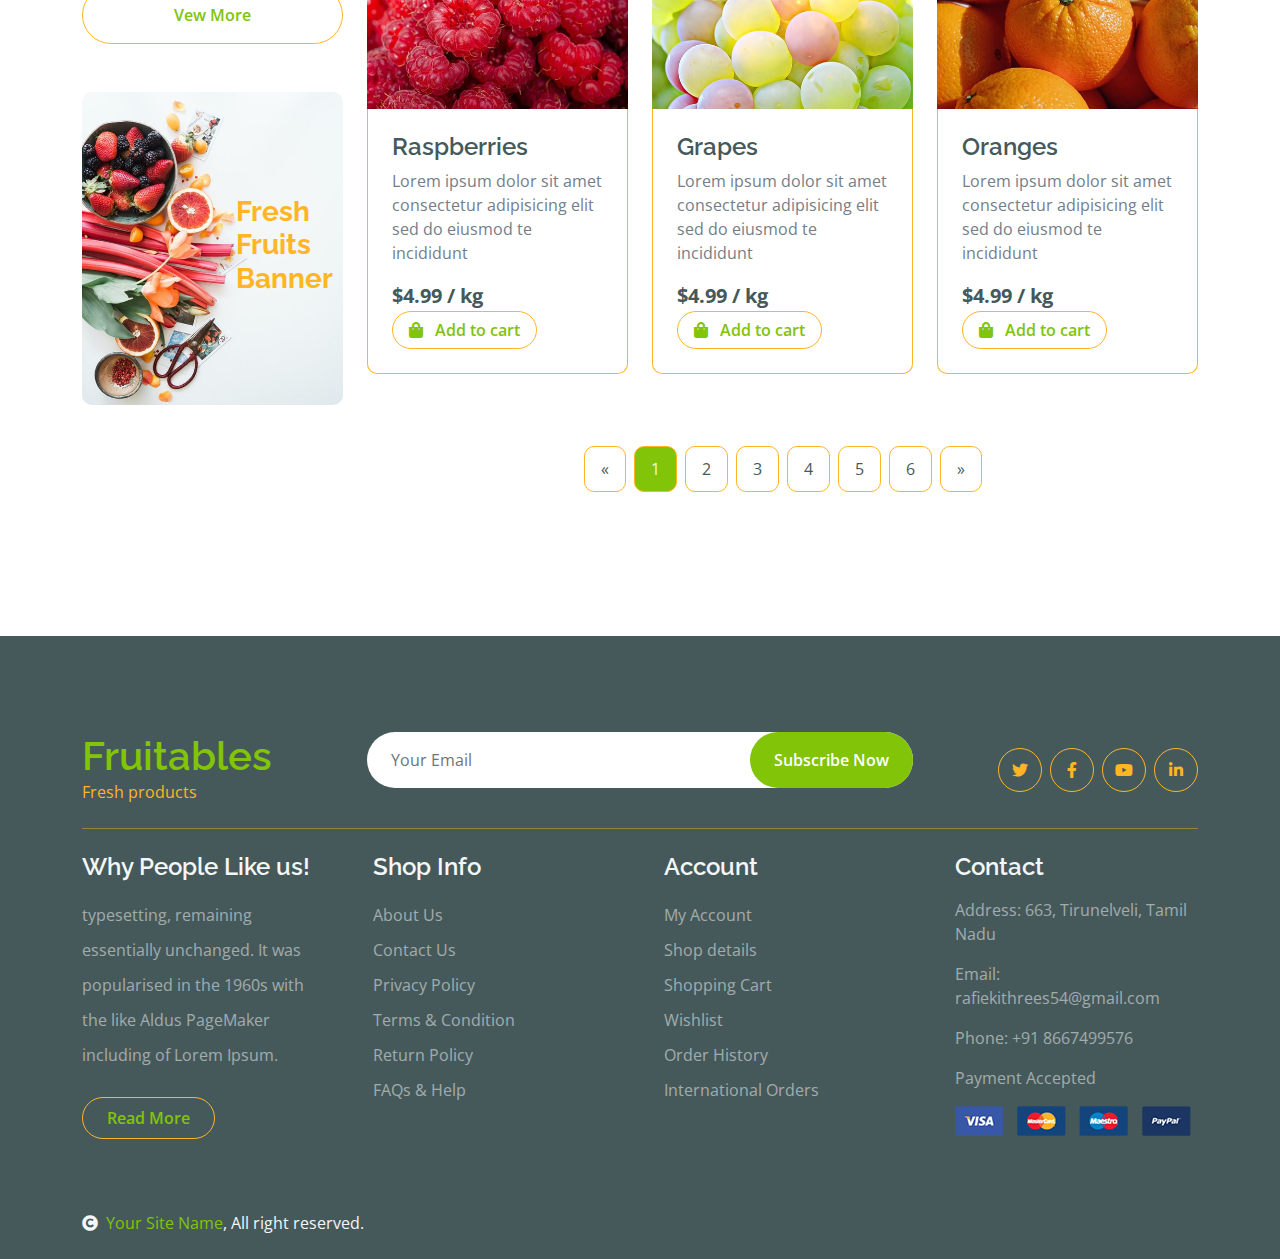
<file: shop.html>
<!DOCTYPE html>
<html lang="en">

    <head>
        <meta charset="utf-8">
        <title>greenies</title>
        <meta content="width=device-width, initial-scale=1.0" name="viewport">
        <meta content="" name="keywords">
        <meta content="" name="description">

        <!-- Google Web Fonts -->
        <link rel="preconnect" href="https://fonts.googleapis.com">
        <link rel="preconnect" href="https://fonts.gstatic.com" crossorigin>
        <link href="https://fonts.googleapis.com/css2?family=Open+Sans:wght@400;600&family=Raleway:wght@600;800&display=swap" rel="stylesheet"> 

        <!-- Icon Font Stylesheet -->
        <link rel="stylesheet" href="https://use.fontawesome.com/releases/v5.15.4/css/all.css"/>
        <link href="https://cdn.jsdelivr.net/npm/bootstrap-icons@1.4.1/font/bootstrap-icons.css" rel="stylesheet">

        <!-- Libraries Stylesheet -->
        <link href="lib/lightbox/css/lightbox.min.css" rel="stylesheet">
        <link href="lib/owlcarousel/assets/owl.carousel.min.css" rel="stylesheet">


        <!-- Customized Bootstrap Stylesheet -->
        <link href="css/bootstrap.min.css" rel="stylesheet">

        <!-- Template Stylesheet -->
        <link href="css/style.css" rel="stylesheet">
    </head>

    <body>

        <!-- Spinner Start -->
        <div id="spinner" class="show w-100 vh-100 bg-white position-fixed translate-middle top-50 start-50  d-flex align-items-center justify-content-center">
            <div class="spinner-grow text-primary" role="status"></div>
        </div>
        <!-- Spinner End -->


        <!-- Navbar start -->
        <div class="container-fluid fixed-top">
            <div class="container topbar bg-primary d-none d-lg-block">
                <div class="d-flex justify-content-between">
                    <div class="top-info ps-2">
                        <small class="me-3"><i class="fas fa-map-marker-alt me-2 text-secondary"></i> <a href="#" class="text-white">123 Street, New York</a></small>
                        <small class="me-3"><i class="fas fa-envelope me-2 text-secondary"></i><a href="#" class="text-white">Email@Example.com</a></small>
                    </div>
                    <div class="top-link pe-2">
                        <a href="#" class="text-white"><small class="text-white mx-2">Privacy Policy</small>/</a>
                        <a href="#" class="text-white"><small class="text-white mx-2">Terms of Use</small>/</a>
                        <a href="#" class="text-white"><small class="text-white ms-2">Sales and Refunds</small></a>
                    </div>
                </div>
            </div>
            <div class="container px-0">
                <nav class="navbar navbar-light bg-white navbar-expand-xl">
                    <a href="index.html" class="navbar-brand"><h1 class="text-primary display-6">Fruitables</h1></a>
                    <button class="navbar-toggler py-2 px-3" type="button" data-bs-toggle="collapse" data-bs-target="#navbarCollapse">
                        <span class="fa fa-bars text-primary"></span>
                    </button>
                    <div class="collapse navbar-collapse bg-white" id="navbarCollapse">
                        <div class="navbar-nav mx-auto">
                            <a href="index.html" class="nav-item nav-link">Home</a>
                            <a href="shop.html" class="nav-item nav-link active">Shop</a>
                            <a href="shop-detail.html" class="nav-item nav-link">Shop Detail</a>
                            <div class="nav-item dropdown">
                                <a href="#" class="nav-link dropdown-toggle" data-bs-toggle="dropdown">Pages</a>
                                <div class="dropdown-menu m-0 bg-secondary rounded-0">
                                    <a href="cart.html" class="dropdown-item">Cart</a>
                                    <a href="chackout.html" class="dropdown-item">Chackout</a>
                                    <a href="testimonial.html" class="dropdown-item">Testimonial</a>
                                    <a href="404.html" class="dropdown-item">404 Page</a>
                                </div>
                            </div>
                            <a href="contact.html" class="nav-item nav-link">Contact</a>
                        </div>
                        <div class="d-flex m-3 me-0">
                            <button class="btn-search btn border border-secondary btn-md-square rounded-circle bg-white me-4" data-bs-toggle="modal" data-bs-target="#searchModal"><i class="fas fa-search text-primary"></i></button>
                            <a href="#" class="position-relative me-4 my-auto">
                                <i class="fa fa-shopping-bag fa-2x"></i>
                                <span class="position-absolute bg-secondary rounded-circle d-flex align-items-center justify-content-center text-dark px-1" style="top: -5px; left: 15px; height: 20px; min-width: 20px;">3</span>
                            </a>
                            <a href="#" class="my-auto">
                                <i class="fas fa-user fa-2x"></i>
                            </a>
                        </div>
                    </div>
                </nav>
            </div>
        </div>
        <!-- Navbar End -->


        <!-- Modal Search Start -->
        <div class="modal fade" id="searchModal" tabindex="-1" aria-labelledby="exampleModalLabel" aria-hidden="true">
            <div class="modal-dialog modal-fullscreen">
                <div class="modal-content rounded-0">
                    <div class="modal-header">
                        <h5 class="modal-title" id="exampleModalLabel">Search by keyword</h5>
                        <button type="button" class="btn-close" data-bs-dismiss="modal" aria-label="Close"></button>
                    </div>
                    <div class="modal-body d-flex align-items-center">
                        <div class="input-group w-75 mx-auto d-flex">
                            <input type="search" class="form-control p-3" placeholder="keywords" aria-describedby="search-icon-1">
                            <span id="search-icon-1" class="input-group-text p-3"><i class="fa fa-search"></i></span>
                        </div>
                    </div>
                </div>
            </div>
        </div>
        <!-- Modal Search End -->


        <!-- Single Page Header start -->
        <div class="container-fluid page-header py-5">
            <h1 class="text-center text-white display-6">Shop</h1>
            <ol class="breadcrumb justify-content-center mb-0">
                <li class="breadcrumb-item"><a href="#">Home</a></li>
                <li class="breadcrumb-item"><a href="#">Pages</a></li>
                <li class="breadcrumb-item active text-white">Shop</li>
            </ol>
        </div>
        <!-- Single Page Header End -->


        <!-- Fruits Shop Start-->
        <div class="container-fluid fruite py-5">
            <div class="container py-5">
                <h1 class="mb-4">Fresh fruits shop</h1>
                <div class="row g-4">
                    <div class="col-lg-12">
                        <div class="row g-4">
                            <div class="col-xl-3">
                                <div class="input-group w-100 mx-auto d-flex">
                                    <input type="search" class="form-control p-3" placeholder="keywords" aria-describedby="search-icon-1">
                                    <span id="search-icon-1" class="input-group-text p-3"><i class="fa fa-search"></i></span>
                                </div>
                            </div>
                            <div class="col-6"></div>
                            <div class="col-xl-3">
                                <div class="bg-light ps-3 py-3 rounded d-flex justify-content-between mb-4">
                                    <label for="fruits">Default Sorting:</label>
                                    <select id="fruits" name="fruitlist" class="border-0 form-select-sm bg-light me-3" form="fruitform">
                                        <option value="volvo">Nothing</option>
                                        <option value="saab">Popularity</option>
                                        <option value="opel">Organic</option>
                                        <option value="audi">Fantastic</option>
                                    </select>
                                </div>
                            </div>
                        </div>
                        <div class="row g-4">
                            <div class="col-lg-3">
                                <div class="row g-4">
                                    <div class="col-lg-12">
                                        <div class="mb-3">
                                            <h4>Categories</h4>
                                            <ul class="list-unstyled fruite-categorie">
                                                <li>
                                                    <div class="d-flex justify-content-between fruite-name">
                                                        <a href="#"><i class="fas fa-apple-alt me-2"></i>Apples</a>
                                                        <span>(3)</span>
                                                    </div>
                                                </li>
                                                <li>
                                                    <div class="d-flex justify-content-between fruite-name">
                                                        <a href="#"><i class="fas fa-apple-alt me-2"></i>Oranges</a>
                                                        <span>(5)</span>
                                                    </div>
                                                </li>
                                                <li>
                                                    <div class="d-flex justify-content-between fruite-name">
                                                        <a href="#"><i class="fas fa-apple-alt me-2"></i>Strawbery</a>
                                                        <span>(2)</span>
                                                    </div>
                                                </li>
                                                <li>
                                                    <div class="d-flex justify-content-between fruite-name">
                                                        <a href="#"><i class="fas fa-apple-alt me-2"></i>Banana</a>
                                                        <span>(8)</span>
                                                    </div>
                                                </li>
                                                <li>
                                                    <div class="d-flex justify-content-between fruite-name">
                                                        <a href="#"><i class="fas fa-apple-alt me-2"></i>Pumpkin</a>
                                                        <span>(5)</span>
                                                    </div>
                                                </li>
                                            </ul>
                                        </div>
                                    </div>
                                    <div class="col-lg-12">
                                        <div class="mb-3">
                                            <h4 class="mb-2">Price</h4>
                                            <input type="range" class="form-range w-100" id="rangeInput" name="rangeInput" min="0" max="500" value="0" oninput="amount.value=rangeInput.value">
                                            <output id="amount" name="amount" min-velue="0" max-value="500" for="rangeInput">0</output>
                                        </div>
                                    </div>
                                    <div class="col-lg-12">
                                        <div class="mb-3">
                                            <h4>Additional</h4>
                                            <div class="mb-2">
                                                <input type="radio" class="me-2" id="Categories-1" name="Categories-1" value="Beverages">
                                                <label for="Categories-1"> Organic</label>
                                            </div>
                                            <div class="mb-2">
                                                <input type="radio" class="me-2" id="Categories-2" name="Categories-1" value="Beverages">
                                                <label for="Categories-2"> Fresh</label>
                                            </div>
                                            <div class="mb-2">
                                                <input type="radio" class="me-2" id="Categories-3" name="Categories-1" value="Beverages">
                                                <label for="Categories-3"> Sales</label>
                                            </div>
                                            <div class="mb-2">
                                                <input type="radio" class="me-2" id="Categories-4" name="Categories-1" value="Beverages">
                                                <label for="Categories-4"> Discount</label>
                                            </div>
                                            <div class="mb-2">
                                                <input type="radio" class="me-2" id="Categories-5" name="Categories-1" value="Beverages">
                                                <label for="Categories-5"> Expired</label>
                                            </div>
                                        </div>
                                    </div>
                                    <div class="col-lg-12">
                                        <h4 class="mb-3">Featured products</h4>
                                        <div class="d-flex align-items-center justify-content-start">
                                            <div class="rounded me-4" style="width: 100px; height: 100px;">
                                                <img src="img/featur-1.jpg" class="img-fluid rounded" alt="">
                                            </div>
                                            <div>
                                                <h6 class="mb-2">Big Banana</h6>
                                                <div class="d-flex mb-2">
                                                    <i class="fa fa-star text-secondary"></i>
                                                    <i class="fa fa-star text-secondary"></i>
                                                    <i class="fa fa-star text-secondary"></i>
                                                    <i class="fa fa-star text-secondary"></i>
                                                    <i class="fa fa-star"></i>
                                                </div>
                                                <div class="d-flex mb-2">
                                                    <h5 class="fw-bold me-2">2.99 $</h5>
                                                    <h5 class="text-danger text-decoration-line-through">4.11 $</h5>
                                                </div>
                                            </div>
                                        </div>
                                        <div class="d-flex align-items-center justify-content-start">
                                            <div class="rounded me-4" style="width: 100px; height: 100px;">
                                                <img src="img/featur-2.jpg" class="img-fluid rounded" alt="">
                                            </div>
                                            <div>
                                                <h6 class="mb-2">Big Banana</h6>
                                                <div class="d-flex mb-2">
                                                    <i class="fa fa-star text-secondary"></i>
                                                    <i class="fa fa-star text-secondary"></i>
                                                    <i class="fa fa-star text-secondary"></i>
                                                    <i class="fa fa-star text-secondary"></i>
                                                    <i class="fa fa-star"></i>
                                                </div>
                                                <div class="d-flex mb-2">
                                                    <h5 class="fw-bold me-2">2.99 $</h5>
                                                    <h5 class="text-danger text-decoration-line-through">4.11 $</h5>
                                                </div>
                                            </div>
                                        </div>
                                        <div class="d-flex align-items-center justify-content-start">
                                            <div class="rounded me-4" style="width: 100px; height: 100px;">
                                                <img src="img/featur-3.jpg" class="img-fluid rounded" alt="">
                                            </div>
                                            <div>
                                                <h6 class="mb-2">Big Banana</h6>
                                                <div class="d-flex mb-2">
                                                    <i class="fa fa-star text-secondary"></i>
                                                    <i class="fa fa-star text-secondary"></i>
                                                    <i class="fa fa-star text-secondary"></i>
                                                    <i class="fa fa-star text-secondary"></i>
                                                    <i class="fa fa-star"></i>
                                                </div>
                                                <div class="d-flex mb-2">
                                                    <h5 class="fw-bold me-2">2.99 $</h5>
                                                    <h5 class="text-danger text-decoration-line-through">4.11 $</h5>
                                                </div>
                                            </div>
                                        </div>
                                        <div class="d-flex justify-content-center my-4">
                                            <a href="#" class="btn border border-secondary px-4 py-3 rounded-pill text-primary w-100">Vew More</a>
                                        </div>
                                    </div>
                                    <div class="col-lg-12">
                                        <div class="position-relative">
                                            <img src="img/banner-fruits.jpg" class="img-fluid w-100 rounded" alt="">
                                            <div class="position-absolute" style="top: 50%; right: 10px; transform: translateY(-50%);">
                                                <h3 class="text-secondary fw-bold">Fresh <br> Fruits <br> Banner</h3>
                                            </div>
                                        </div>
                                    </div>
                                </div>
                            </div>
                            <div class="col-lg-9">
                                <div class="row g-4 justify-content-center">
                                    <div class="col-md-6 col-lg-6 col-xl-4">
                                        <div class="rounded position-relative fruite-item">
                                            <div class="fruite-img">
                                                <img src="img/fruite-item-5.jpg" class="img-fluid w-100 rounded-top" alt="">
                                            </div>
                                            <div class="text-white bg-secondary px-3 py-1 rounded position-absolute" style="top: 10px; left: 10px;">Fruits</div>
                                            <div class="p-4 border border-secondary border-top-0 rounded-bottom">
                                                <h4>Grapes</h4>
                                                <p>Lorem ipsum dolor sit amet consectetur adipisicing elit sed do eiusmod te incididunt</p>
                                                <div class="d-flex justify-content-between flex-lg-wrap">
                                                    <p class="text-dark fs-5 fw-bold mb-0">$4.99 / kg</p>
                                                    <a href="#" class="btn border border-secondary rounded-pill px-3 text-primary"><i class="fa fa-shopping-bag me-2 text-primary"></i> Add to cart</a>
                                                </div>
                                            </div>
                                        </div>
                                    </div>
                                    <div class="col-md-6 col-lg-6 col-xl-4">
                                        <div class="rounded position-relative fruite-item">
                                            <div class="fruite-img">
                                                <img src="img/fruite-item-5.jpg" class="img-fluid w-100 rounded-top" alt="">
                                            </div>
                                            <div class="text-white bg-secondary px-3 py-1 rounded position-absolute" style="top: 10px; left: 10px;">Fruits</div>
                                            <div class="p-4 border border-secondary border-top-0 rounded-bottom">
                                                <h4>Grapes</h4>
                                                <p>Lorem ipsum dolor sit amet consectetur adipisicing elit sed do eiusmod te incididunt</p>
                                                <div class="d-flex justify-content-between flex-lg-wrap">
                                                    <p class="text-dark fs-5 fw-bold mb-0">$4.99 / kg</p>
                                                    <a href="#" class="btn border border-secondary rounded-pill px-3 text-primary"><i class="fa fa-shopping-bag me-2 text-primary"></i> Add to cart</a>
                                                </div>
                                            </div>
                                        </div>
                                    </div>
                                    <div class="col-md-6 col-lg-6 col-xl-4">
                                        <div class="rounded position-relative fruite-item">
                                            <div class="fruite-img">
                                                <img src="img/fruite-item-2.jpg" class="img-fluid w-100 rounded-top" alt="">
                                            </div>
                                            <div class="text-white bg-secondary px-3 py-1 rounded position-absolute" style="top: 10px; left: 10px;">Fruits</div>
                                            <div class="p-4 border border-secondary border-top-0 rounded-bottom">
                                                <h4>Raspberries</h4>
                                                <p>Lorem ipsum dolor sit amet consectetur adipisicing elit sed do eiusmod te incididunt</p>
                                                <div class="d-flex justify-content-between flex-lg-wrap">
                                                    <p class="text-dark fs-5 fw-bold mb-0">$4.99 / kg</p>
                                                    <a href="#" class="btn border border-secondary rounded-pill px-3 text-primary"><i class="fa fa-shopping-bag me-2 text-primary"></i> Add to cart</a>
                                                </div>
                                            </div>
                                        </div>
                                    </div>
                                    <div class="col-md-6 col-lg-6 col-xl-4">
                                        <div class="rounded position-relative fruite-item">
                                            <div class="fruite-img">
                                                <img src="img/fruite-item-4.jpg" class="img-fluid w-100 rounded-top" alt="">
                                            </div>
                                            <div class="text-white bg-secondary px-3 py-1 rounded position-absolute" style="top: 10px; left: 10px;">Fruits</div>
                                            <div class="p-4 border border-secondary border-top-0 rounded-bottom">
                                                <h4>Apricots</h4>
                                                <p>Lorem ipsum dolor sit amet consectetur adipisicing elit sed do eiusmod te incididunt</p>
                                                <div class="d-flex justify-content-between flex-lg-wrap">
                                                    <p class="text-dark fs-5 fw-bold mb-0">$4.99 / kg</p>
                                                    <a href="#" class="btn border border-secondary rounded-pill px-3 text-primary"><i class="fa fa-shopping-bag me-2 text-primary"></i> Add to cart</a>
                                                </div>
                                            </div>
                                        </div>
                                    </div>
                                    <div class="col-md-6 col-lg-6 col-xl-4">
                                        <div class="rounded position-relative fruite-item">
                                            <div class="fruite-img">
                                                <img src="img/fruite-item-3.jpg" class="img-fluid w-100 rounded-top" alt="">
                                            </div>
                                            <div class="text-white bg-secondary px-3 py-1 rounded position-absolute" style="top: 10px; left: 10px;">Fruits</div>
                                            <div class="p-4 border border-secondary border-top-0 rounded-bottom">
                                                <h4>Banana</h4>
                                                <p>Lorem ipsum dolor sit amet consectetur adipisicing elit sed do eiusmod te incididunt</p>
                                                <div class="d-flex justify-content-between flex-lg-wrap">
                                                    <p class="text-dark fs-5 fw-bold mb-0">$4.99 / kg</p>
                                                    <a href="#" class="btn border border-secondary rounded-pill px-3 text-primary"><i class="fa fa-shopping-bag me-2 text-primary"></i> Add to cart</a>
                                                </div>
                                            </div>
                                        </div>
                                    </div>
                                    <div class="col-md-6 col-lg-6 col-xl-4">
                                        <div class="rounded position-relative fruite-item">
                                            <div class="fruite-img">
                                                <img src="img/fruite-item-1.jpg" class="img-fluid w-100 rounded-top" alt="">
                                            </div>
                                            <div class="text-white bg-secondary px-3 py-1 rounded position-absolute" style="top: 10px; left: 10px;">Fruits</div>
                                            <div class="p-4 border border-secondary border-top-0 rounded-bottom">
                                                <h4>Oranges</h4>
                                                <p>Lorem ipsum dolor sit amet consectetur adipisicing elit sed do eiusmod te incididunt</p>
                                                <div class="d-flex justify-content-between flex-lg-wrap">
                                                    <p class="text-dark fs-5 fw-bold mb-0">$4.99 / kg</p>
                                                    <a href="#" class="btn border border-secondary rounded-pill px-3 text-primary"><i class="fa fa-shopping-bag me-2 text-primary"></i> Add to cart</a>
                                                </div>
                                            </div>
                                        </div>
                                    </div>
                                    <div class="col-md-6 col-lg-6 col-xl-4">
                                        <div class="rounded position-relative fruite-item">
                                            <div class="fruite-img">
                                                <img src="img/fruite-item-2.jpg" class="img-fluid w-100 rounded-top" alt="">
                                            </div>
                                            <div class="text-white bg-secondary px-3 py-1 rounded position-absolute" style="top: 10px; left: 10px;">Fruits</div>
                                            <div class="p-4 border border-secondary border-top-0 rounded-bottom">
                                                <h4>Raspberries</h4>
                                                <p>Lorem ipsum dolor sit amet consectetur adipisicing elit sed do eiusmod te incididunt</p>
                                                <div class="d-flex justify-content-between flex-lg-wrap">
                                                    <p class="text-dark fs-5 fw-bold mb-0">$4.99 / kg</p>
                                                    <a href="#" class="btn border border-secondary rounded-pill px-3 text-primary"><i class="fa fa-shopping-bag me-2 text-primary"></i> Add to cart</a>
                                                </div>
                                            </div>
                                        </div>
                                    </div>
                                    <div class="col-md-6 col-lg-6 col-xl-4">
                                        <div class="rounded position-relative fruite-item">
                                            <div class="fruite-img">
                                                <img src="img/fruite-item-5.jpg" class="img-fluid w-100 rounded-top" alt="">
                                            </div>
                                            <div class="text-white bg-secondary px-3 py-1 rounded position-absolute" style="top: 10px; left: 10px;">Fruits</div>
                                            <div class="p-4 border border-secondary border-top-0 rounded-bottom">
                                                <h4>Grapes</h4>
                                                <p>Lorem ipsum dolor sit amet consectetur adipisicing elit sed do eiusmod te incididunt</p>
                                                <div class="d-flex justify-content-between flex-lg-wrap">
                                                    <p class="text-dark fs-5 fw-bold mb-0">$4.99 / kg</p>
                                                    <a href="#" class="btn border border-secondary rounded-pill px-3 text-primary"><i class="fa fa-shopping-bag me-2 text-primary"></i> Add to cart</a>
                                                </div>
                                            </div>
                                        </div>
                                    </div>
                                    <div class="col-md-6 col-lg-6 col-xl-4">
                                        <div class="rounded position-relative fruite-item">
                                            <div class="fruite-img">
                                                <img src="img/fruite-item-1.jpg" class="img-fluid w-100 rounded-top" alt="">
                                            </div>
                                            <div class="text-white bg-secondary px-3 py-1 rounded position-absolute" style="top: 10px; left: 10px;">Fruits</div>
                                            <div class="p-4 border border-secondary border-top-0 rounded-bottom">
                                                <h4>Oranges</h4>
                                                <p>Lorem ipsum dolor sit amet consectetur adipisicing elit sed do eiusmod te incididunt</p>
                                                <div class="d-flex justify-content-between flex-lg-wrap">
                                                    <p class="text-dark fs-5 fw-bold mb-0">$4.99 / kg</p>
                                                    <a href="#" class="btn border border-secondary rounded-pill px-3 text-primary"><i class="fa fa-shopping-bag me-2 text-primary"></i> Add to cart</a>
                                                </div>
                                            </div>
                                        </div>
                                    </div>
                                    <div class="col-12">
                                        <div class="pagination d-flex justify-content-center mt-5">
                                            <a href="#" class="rounded">&laquo;</a>
                                            <a href="#" class="active rounded">1</a>
                                            <a href="#" class="rounded">2</a>
                                            <a href="#" class="rounded">3</a>
                                            <a href="#" class="rounded">4</a>
                                            <a href="#" class="rounded">5</a>
                                            <a href="#" class="rounded">6</a>
                                            <a href="#" class="rounded">&raquo;</a>
                                        </div>
                                    </div>
                                </div>
                            </div>
                        </div>
                    </div>
                </div>
            </div>
        </div>
        <!-- Fruits Shop End-->


        <!-- Footer Start -->
        <div class="container-fluid bg-dark text-white-50 footer pt-5 mt-5">
            <div class="container py-5">
                <div class="pb-4 mb-4" style="border-bottom: 1px solid rgba(226, 175, 24, 0.5) ;">
                    <div class="row g-4">
                        <div class="col-lg-3">
                            <a href="#">
                                <h1 class="text-primary mb-0">Fruitables</h1>
                                <p class="text-secondary mb-0">Fresh products</p>
                            </a>
                        </div>
                        <div class="col-lg-6">
                            <div class="position-relative mx-auto">
                                <input class="form-control border-0 w-100 py-3 px-4 rounded-pill" type="number" placeholder="Your Email">
                                <button type="submit" class="btn btn-primary border-0 border-secondary py-3 px-4 position-absolute rounded-pill text-white" style="top: 0; right: 0;">Subscribe Now</button>
                            </div>
                        </div>
                        <div class="col-lg-3">
                            <div class="d-flex justify-content-end pt-3">
                                <a class="btn  btn-outline-secondary me-2 btn-md-square rounded-circle" href=""><i class="fab fa-twitter"></i></a>
                                <a class="btn btn-outline-secondary me-2 btn-md-square rounded-circle" href=""><i class="fab fa-facebook-f"></i></a>
                                <a class="btn btn-outline-secondary me-2 btn-md-square rounded-circle" href=""><i class="fab fa-youtube"></i></a>
                                <a class="btn btn-outline-secondary btn-md-square rounded-circle" href=""><i class="fab fa-linkedin-in"></i></a>
                            </div>
                        </div>
                    </div>
                </div>
                <div class="row g-5">
                    <div class="col-lg-3 col-md-6">
                        <div class="footer-item">
                            <h4 class="text-light mb-3">Why People Like us!</h4>
                            <p class="mb-4">typesetting, remaining essentially unchanged. It was 
                                popularised in the 1960s with the like Aldus PageMaker including of Lorem Ipsum.</p>
                            <a href="" class="btn border-secondary py-2 px-4 rounded-pill text-primary">Read More</a>
                        </div>
                    </div>
                    <div class="col-lg-3 col-md-6">
                        <div class="d-flex flex-column text-start footer-item">
                            <h4 class="text-light mb-3">Shop Info</h4>
                            <a class="btn-link" href="">About Us</a>
                            <a class="btn-link" href="">Contact Us</a>
                            <a class="btn-link" href="">Privacy Policy</a>
                            <a class="btn-link" href="">Terms & Condition</a>
                            <a class="btn-link" href="">Return Policy</a>
                            <a class="btn-link" href="">FAQs & Help</a>
                        </div>
                    </div>
                    <div class="col-lg-3 col-md-6">
                        <div class="d-flex flex-column text-start footer-item">
                            <h4 class="text-light mb-3">Account</h4>
                            <a class="btn-link" href="">My Account</a>
                            <a class="btn-link" href="">Shop details</a>
                            <a class="btn-link" href="">Shopping Cart</a>
                            <a class="btn-link" href="">Wishlist</a>
                            <a class="btn-link" href="">Order History</a>
                            <a class="btn-link" href="">International Orders</a>
                        </div>
                    </div>
                    <div class="col-lg-3 col-md-6">
                        <div class="footer-item">
                            <h4 class="text-light mb-3">Contact</h4>
                            <p>Address: 663, Tirunelveli, Tamil Nadu</p>
                            <p>Email: rafiekithrees54@gmail.com</p>
                            <p>Phone: +91 8667499576</p>
                            <p>Payment Accepted</p>
                            <img src="img/payment.png" class="img-fluid" alt="">
                        </div>
                    </div>
                </div>
            </div>
        </div>
        <!-- Footer End -->

        <!-- Copyright Start -->
        <div class="container-fluid copyright bg-dark py-4">
            <div class="container">
                <div class="row">
                    <div class="col-md-6 text-center text-md-start mb-3 mb-md-0">
                        <span class="text-light"><a href="#"><i class="fas fa-copyright text-light me-2"></i>Your Site Name</a>, All right reserved.</span>
                    </div>
                </div>
            </div>
        </div>
        <!-- Copyright End -->



        <!-- Back to Top -->
        <a href="#" class="btn btn-primary border-3 border-primary rounded-circle back-to-top"><i class="fa fa-arrow-up"></i></a>   

        
    <!-- JavaScript Libraries -->
    <script src="https://ajax.googleapis.com/ajax/libs/jquery/3.6.4/jquery.min.js"></script>
    <script src="https://cdn.jsdelivr.net/npm/bootstrap@5.0.0/dist/js/bootstrap.bundle.min.js"></script>
    <script src="lib/easing/easing.min.js"></script>
    <script src="lib/waypoints/waypoints.min.js"></script>
    <script src="lib/lightbox/js/lightbox.min.js"></script>
    <script src="lib/owlcarousel/owl.carousel.min.js"></script>

    <!-- Template Javascript -->
    <script src="js/main.js"></script>
    </body>

</html>
</file>
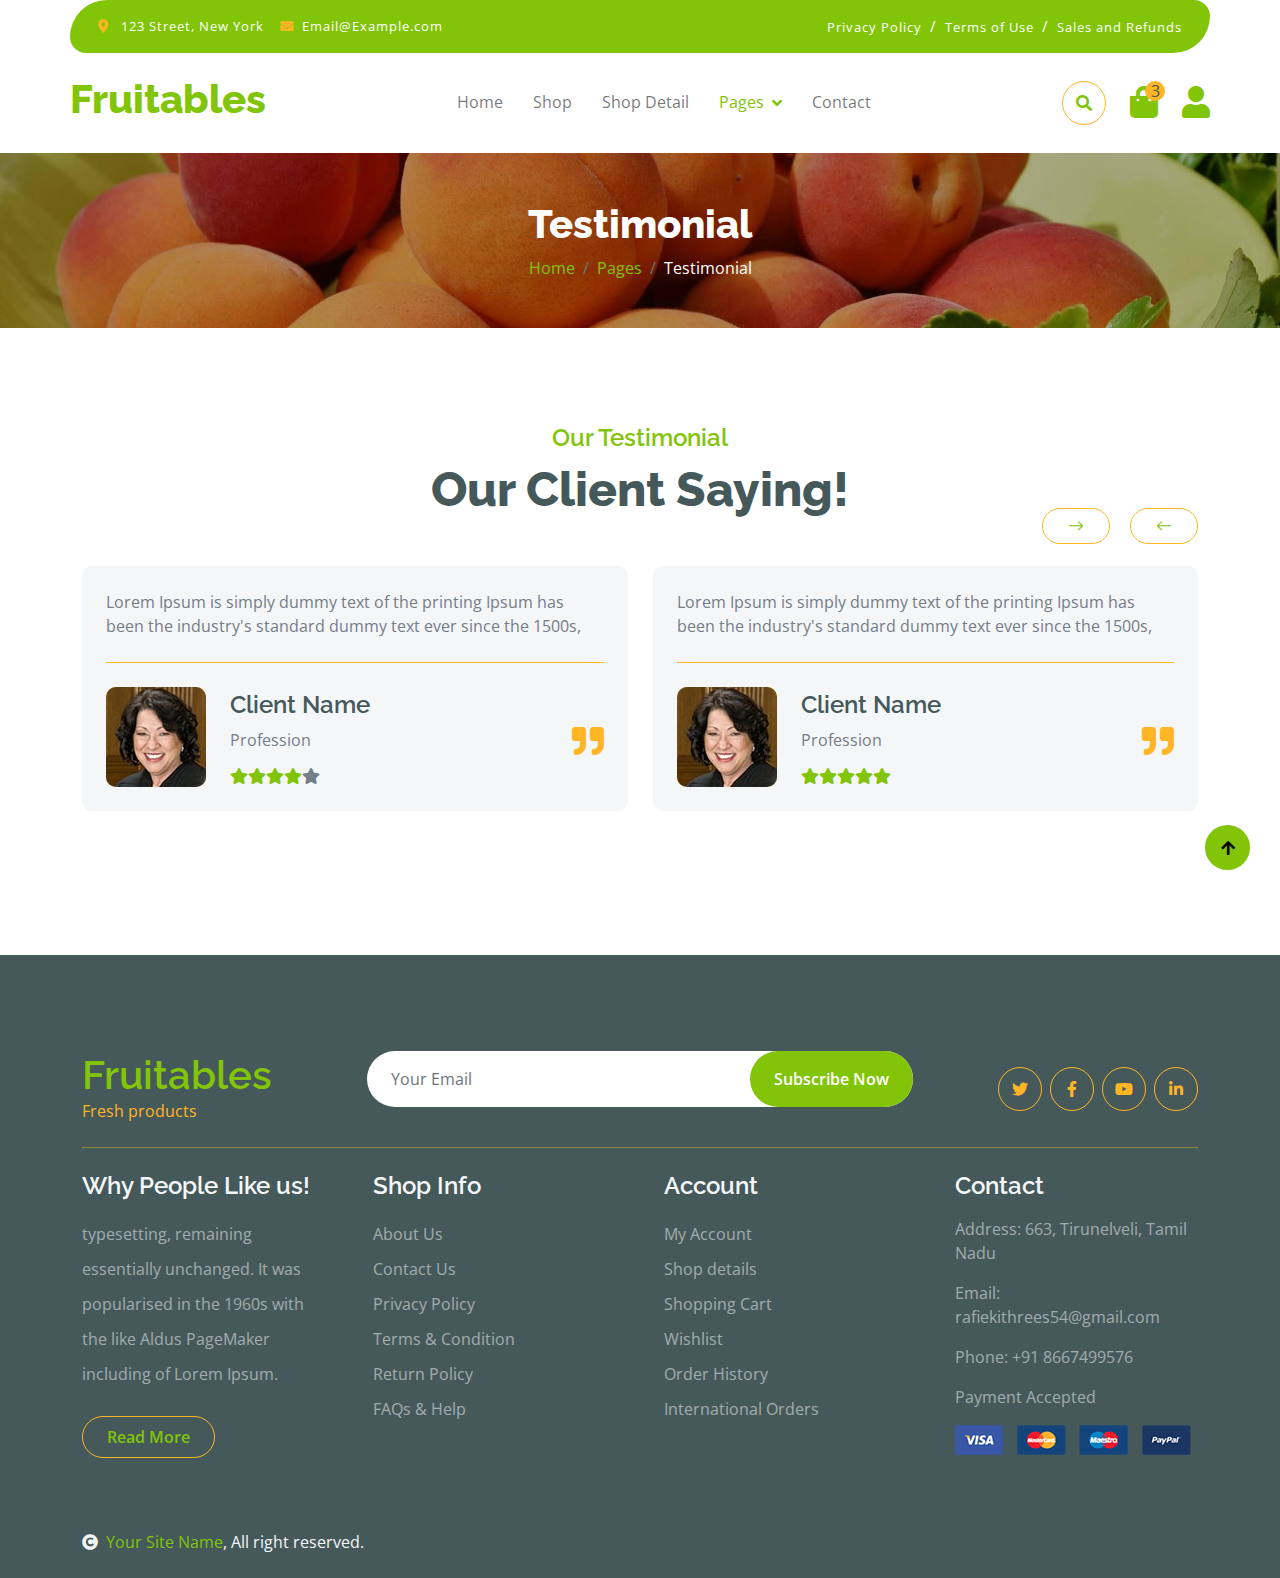
<file: testimonial.html>
<!DOCTYPE html>
<html lang="en">

    <head>
        <meta charset="utf-8">
        <title>Greenies</title>
        <meta content="width=device-width, initial-scale=1.0" name="viewport">
        <meta content="" name="keywords">
        <meta content="" name="description">

        <!-- Google Web Fonts -->
        <link rel="preconnect" href="https://fonts.googleapis.com">
        <link rel="preconnect" href="https://fonts.gstatic.com" crossorigin>
        <link href="https://fonts.googleapis.com/css2?family=Open+Sans:wght@400;600&family=Raleway:wght@600;800&display=swap" rel="stylesheet"> 

        <!-- Icon Font Stylesheet -->
        <link rel="stylesheet" href="https://use.fontawesome.com/releases/v5.15.4/css/all.css"/>
        <link href="https://cdn.jsdelivr.net/npm/bootstrap-icons@1.4.1/font/bootstrap-icons.css" rel="stylesheet">

        <!-- Libraries Stylesheet -->
        <link href="lib/lightbox/css/lightbox.min.css" rel="stylesheet">
        <link href="lib/owlcarousel/assets/owl.carousel.min.css" rel="stylesheet">


        <!-- Customized Bootstrap Stylesheet -->
        <link href="css/bootstrap.min.css" rel="stylesheet">

        <!-- Template Stylesheet -->
        <link href="css/style.css" rel="stylesheet">
    </head>

    <body>

        <!-- Spinner Start -->
        <div id="spinner" class="show w-100 vh-100 bg-white position-fixed translate-middle top-50 start-50  d-flex align-items-center justify-content-center">
            <div class="spinner-grow text-primary" role="status"></div>
        </div>
        <!-- Spinner End -->


        <!-- Navbar start -->
        <div class="container-fluid fixed-top">
            <div class="container topbar bg-primary d-none d-lg-block">
                <div class="d-flex justify-content-between">
                    <div class="top-info ps-2">
                        <small class="me-3"><i class="fas fa-map-marker-alt me-2 text-secondary"></i> <a href="#" class="text-white">123 Street, New York</a></small>
                        <small class="me-3"><i class="fas fa-envelope me-2 text-secondary"></i><a href="#" class="text-white">Email@Example.com</a></small>
                    </div>
                    <div class="top-link pe-2">
                        <a href="#" class="text-white"><small class="text-white mx-2">Privacy Policy</small>/</a>
                        <a href="#" class="text-white"><small class="text-white mx-2">Terms of Use</small>/</a>
                        <a href="#" class="text-white"><small class="text-white ms-2">Sales and Refunds</small></a>
                    </div>
                </div>
            </div>
            <div class="container px-0">
                <nav class="navbar navbar-light bg-white navbar-expand-xl">
                    <a href="index.html" class="navbar-brand"><h1 class="text-primary display-6">Fruitables</h1></a>
                    <button class="navbar-toggler py-2 px-3" type="button" data-bs-toggle="collapse" data-bs-target="#navbarCollapse">
                        <span class="fa fa-bars text-primary"></span>
                    </button>
                    <div class="collapse navbar-collapse bg-white" id="navbarCollapse">
                        <div class="navbar-nav mx-auto">
                            <a href="index.html" class="nav-item nav-link">Home</a>
                            <a href="shop.html" class="nav-item nav-link">Shop</a>
                            <a href="shop-detail.html" class="nav-item nav-link">Shop Detail</a>
                            <div class="nav-item dropdown">
                                <a href="#" class="nav-link dropdown-toggle active" data-bs-toggle="dropdown">Pages</a>
                                <div class="dropdown-menu m-0 bg-secondary rounded-0">
                                    <a href="cart.html" class="dropdown-item">Cart</a>
                                    <a href="chackout.html" class="dropdown-item">Chackout</a>
                                    <a href="testimonial.html" class="dropdown-item active">Testimonial</a>
                                    <a href="404.html" class="dropdown-item">404 Page</a>
                                </div>
                            </div>
                            <a href="contact.html" class="nav-item nav-link">Contact</a>
                        </div>
                        <div class="d-flex m-3 me-0">
                            <button class="btn-search btn border border-secondary btn-md-square rounded-circle bg-white me-4" data-bs-toggle="modal" data-bs-target="#searchModal"><i class="fas fa-search text-primary"></i></button>
                            <a href="#" class="position-relative me-4 my-auto">
                                <i class="fa fa-shopping-bag fa-2x"></i>
                                <span class="position-absolute bg-secondary rounded-circle d-flex align-items-center justify-content-center text-dark px-1" style="top: -5px; left: 15px; height: 20px; min-width: 20px;">3</span>
                            </a>
                            <a href="#" class="my-auto">
                                <i class="fas fa-user fa-2x"></i>
                            </a>
                        </div>
                    </div>
                </nav>
            </div>
        </div>
        <!-- Navbar End -->


        <!-- Modal Search Start -->
        <div class="modal fade" id="searchModal" tabindex="-1" aria-labelledby="exampleModalLabel" aria-hidden="true">
            <div class="modal-dialog modal-fullscreen">
                <div class="modal-content rounded-0">
                    <div class="modal-header">
                        <h5 class="modal-title" id="exampleModalLabel">Search by keyword</h5>
                        <button type="button" class="btn-close" data-bs-dismiss="modal" aria-label="Close"></button>
                    </div>
                    <div class="modal-body d-flex align-items-center">
                        <div class="input-group w-75 mx-auto d-flex">
                            <input type="search" class="form-control p-3" placeholder="keywords" aria-describedby="search-icon-1">
                            <span id="search-icon-1" class="input-group-text p-3"><i class="fa fa-search"></i></span>
                        </div>
                    </div>
                </div>
            </div>
        </div>
        <!-- Modal Search End -->


        <!-- Single Page Header start -->
        <div class="container-fluid page-header py-5">
            <h1 class="text-center text-white display-6">Testimonial</h1>
            <ol class="breadcrumb justify-content-center mb-0">
                <li class="breadcrumb-item"><a href="#">Home</a></li>
                <li class="breadcrumb-item"><a href="#">Pages</a></li>
                <li class="breadcrumb-item active text-white">Testimonial</li>
            </ol>
        </div>
        <!-- Single Page Header End -->


        <!-- Tastimonial Start -->
        <div class="container-fluid testimonial py-5">
            <div class="container py-5">
                <div class="testimonial-header text-center">
                    <h4 class="text-primary">Our Testimonial</h4>
                    <h1 class="display-5 mb-5 text-dark">Our Client Saying!</h1>
                </div>
                <div class="owl-carousel testimonial-carousel">
                    <div class="testimonial-item img-border-radius bg-light rounded p-4">
                        <div class="position-relative">
                            <i class="fa fa-quote-right fa-2x text-secondary position-absolute" style="bottom: 30px; right: 0;"></i>
                            <div class="mb-4 pb-4 border-bottom border-secondary">
                                <p class="mb-0">Lorem Ipsum is simply dummy text of the printing Ipsum has been the industry's standard dummy text ever since the 1500s,
                                </p>
                            </div>
                            <div class="d-flex align-items-center flex-nowrap">
                                <div class="bg-secondary rounded">
                                    <img src="img/testimonial-1.jpg" class="img-fluid rounded" style="width: 100px; height: 100px;" alt="">
                                </div>
                                <div class="ms-4 d-block">
                                    <h4 class="text-dark">Client Name</h4>
                                    <p class="m-0 pb-3">Profession</p>
                                    <div class="d-flex pe-5">
                                        <i class="fas fa-star text-primary"></i>
                                        <i class="fas fa-star text-primary"></i>
                                        <i class="fas fa-star text-primary"></i>
                                        <i class="fas fa-star text-primary"></i>
                                        <i class="fas fa-star"></i>
                                    </div>
                                </div>
                            </div>
                        </div>
                    </div>
                    <div class="testimonial-item img-border-radius bg-light rounded p-4">
                        <div class="position-relative">
                            <i class="fa fa-quote-right fa-2x text-secondary position-absolute" style="bottom: 30px; right: 0;"></i>
                            <div class="mb-4 pb-4 border-bottom border-secondary">
                                <p class="mb-0">Lorem Ipsum is simply dummy text of the printing Ipsum has been the industry's standard dummy text ever since the 1500s,
                                </p>
                            </div>
                            <div class="d-flex align-items-center flex-nowrap">
                                <div class="bg-secondary rounded">
                                    <img src="img/testimonial-1.jpg" class="img-fluid rounded" style="width: 100px; height: 100px;" alt="">
                                </div>
                                <div class="ms-4 d-block">
                                    <h4 class="text-dark">Client Name</h4>
                                    <p class="m-0 pb-3">Profession</p>
                                    <div class="d-flex pe-5">
                                        <i class="fas fa-star text-primary"></i>
                                        <i class="fas fa-star text-primary"></i>
                                        <i class="fas fa-star text-primary"></i>
                                        <i class="fas fa-star text-primary"></i>
                                        <i class="fas fa-star text-primary"></i>
                                    </div>
                                </div>
                            </div>
                        </div>
                    </div>
                    <div class="testimonial-item img-border-radius bg-light rounded p-4">
                        <div class="position-relative">
                            <i class="fa fa-quote-right fa-2x text-secondary position-absolute" style="bottom: 30px; right: 0;"></i>
                            <div class="mb-4 pb-4 border-bottom border-secondary">
                                <p class="mb-0">Lorem Ipsum is simply dummy text of the printing Ipsum has been the industry's standard dummy text ever since the 1500s,
                                </p>
                            </div>
                            <div class="d-flex align-items-center flex-nowrap">
                                <div class="bg-secondary rounded">
                                    <img src="img/testimonial-1.jpg" class="img-fluid rounded" style="width: 100px; height: 100px;" alt="">
                                </div>
                                <div class="ms-4 d-block">
                                    <h4 class="text-dark">Client Name</h4>
                                    <p class="m-0 pb-3">Profession</p>
                                    <div class="d-flex pe-5">
                                        <i class="fas fa-star text-primary"></i>
                                        <i class="fas fa-star text-primary"></i>
                                        <i class="fas fa-star text-primary"></i>
                                        <i class="fas fa-star text-primary"></i>
                                        <i class="fas fa-star text-primary"></i>
                                    </div>
                                </div>
                            </div>
                        </div>
                    </div>
                </div>
            </div>
        </div>
        <!-- Tastimonial End -->


        <!-- Footer Start -->
        <div class="container-fluid bg-dark text-white-50 footer pt-5 mt-5">
            <div class="container py-5">
                <div class="pb-4 mb-4" style="border-bottom: 1px solid rgba(226, 175, 24, 0.5) ;">
                    <div class="row g-4">
                        <div class="col-lg-3">
                            <a href="#">
                                <h1 class="text-primary mb-0">Fruitables</h1>
                                <p class="text-secondary mb-0">Fresh products</p>
                            </a>
                        </div>
                        <div class="col-lg-6">
                            <div class="position-relative mx-auto">
                                <input class="form-control border-0 w-100 py-3 px-4 rounded-pill" type="number" placeholder="Your Email">
                                <button type="submit" class="btn btn-primary border-0 border-secondary py-3 px-4 position-absolute rounded-pill text-white" style="top: 0; right: 0;">Subscribe Now</button>
                            </div>
                        </div>
                        <div class="col-lg-3">
                            <div class="d-flex justify-content-end pt-3">
                                <a class="btn  btn-outline-secondary me-2 btn-md-square rounded-circle" href=""><i class="fab fa-twitter"></i></a>
                                <a class="btn btn-outline-secondary me-2 btn-md-square rounded-circle" href=""><i class="fab fa-facebook-f"></i></a>
                                <a class="btn btn-outline-secondary me-2 btn-md-square rounded-circle" href=""><i class="fab fa-youtube"></i></a>
                                <a class="btn btn-outline-secondary btn-md-square rounded-circle" href=""><i class="fab fa-linkedin-in"></i></a>
                            </div>
                        </div>
                    </div>
                </div>
                <div class="row g-5">
                    <div class="col-lg-3 col-md-6">
                        <div class="footer-item">
                            <h4 class="text-light mb-3">Why People Like us!</h4>
                            <p class="mb-4">typesetting, remaining essentially unchanged. It was 
                                popularised in the 1960s with the like Aldus PageMaker including of Lorem Ipsum.</p>
                            <a href="" class="btn border-secondary py-2 px-4 rounded-pill text-primary">Read More</a>
                        </div>
                    </div>
                    <div class="col-lg-3 col-md-6">
                        <div class="d-flex flex-column text-start footer-item">
                            <h4 class="text-light mb-3">Shop Info</h4>
                            <a class="btn-link" href="">About Us</a>
                            <a class="btn-link" href="">Contact Us</a>
                            <a class="btn-link" href="">Privacy Policy</a>
                            <a class="btn-link" href="">Terms & Condition</a>
                            <a class="btn-link" href="">Return Policy</a>
                            <a class="btn-link" href="">FAQs & Help</a>
                        </div>
                    </div>
                    <div class="col-lg-3 col-md-6">
                        <div class="d-flex flex-column text-start footer-item">
                            <h4 class="text-light mb-3">Account</h4>
                            <a class="btn-link" href="">My Account</a>
                            <a class="btn-link" href="">Shop details</a>
                            <a class="btn-link" href="">Shopping Cart</a>
                            <a class="btn-link" href="">Wishlist</a>
                            <a class="btn-link" href="">Order History</a>
                            <a class="btn-link" href="">International Orders</a>
                        </div>
                    </div>
                    <div class="col-lg-3 col-md-6">
                        <div class="footer-item">
                            <h4 class="text-light mb-3">Contact</h4>
                            <p>Address: 663, Tirunelveli, Tamil Nadu</p>
                            <p>Email: rafiekithrees54@gmail.com</p>
                            <p>Phone: +91 8667499576</p>
                            <p>Payment Accepted</p>
                            <img src="img/payment.png" class="img-fluid" alt="">
                        </div>
                    </div>
                </div>
            </div>
        </div>
        <!-- Footer End -->

        <!-- Copyright Start -->
        <div class="container-fluid copyright bg-dark py-4">
            <div class="container">
                <div class="row">
                    <div class="col-md-6 text-center text-md-start mb-3 mb-md-0">
                        <span class="text-light"><a href="#"><i class="fas fa-copyright text-light me-2"></i>Your Site Name</a>, All right reserved.</span>
                    </div>
            </div>
        </div>
        <!-- Copyright End -->



        <!-- Back to Top -->
        <a href="#" class="btn btn-primary border-3 border-primary rounded-circle back-to-top"><i class="fa fa-arrow-up"></i></a>   

        
    <!-- JavaScript Libraries -->
    <script src="https://ajax.googleapis.com/ajax/libs/jquery/3.6.4/jquery.min.js"></script>
    <script src="https://cdn.jsdelivr.net/npm/bootstrap@5.0.0/dist/js/bootstrap.bundle.min.js"></script>
    <script src="lib/easing/easing.min.js"></script>
    <script src="lib/waypoints/waypoints.min.js"></script>
    <script src="lib/lightbox/js/lightbox.min.js"></script>
    <script src="lib/owlcarousel/owl.carousel.min.js"></script>

    <!-- Template Javascript -->
    <script src="js/main.js"></script>
    </body>

</html>
</file>
<file: css/style.css>
/*** Spinner Start ***/
#spinner {
    opacity: 0;
    visibility: hidden;
    transition: opacity .8s ease-out, visibility 0s linear .5s;
    z-index: 99999;
 }

 #spinner.show {
     transition: opacity .8s ease-out, visibility 0s linear .0s;
     visibility: visible;
     opacity: 1;
 }

 .back-to-top {
    position: fixed;
    right: 30px;
    bottom: 30px;
    display: flex;
    width: 45px;
    height: 45px;
    align-items: center;
    justify-content: center;
    transition: 0.5s;
    z-index: 99;
}
/*** Spinner End ***/


/*** Button Start ***/
.btn {
    font-weight: 600;
    transition: .5s;
}

.btn-square {
    width: 32px;
    height: 32px;
}

.btn-sm-square {
    width: 34px;
    height: 34px;
}

.btn-md-square {
    width: 44px;
    height: 44px;
}

.btn-lg-square {
    width: 56px;
    height: 56px;
}

.btn-square,
.btn-sm-square,
.btn-md-square,
.btn-lg-square {
    padding: 0;
    display: flex;
    align-items: center;
    justify-content: center;
    font-weight: normal;
}

.btn.border-secondary {
    transition: 0.5s;
}

.btn.border-secondary:hover {
    background: var(--bs-secondary) !important;
    color: var(--bs-white) !important;
}

/*** Topbar Start ***/
.fixed-top {
    transition: 0.5s;
    background: var(--bs-white);
    border: 0;
}

.topbar {
    padding: 20px;
    border-radius: 230px 100px;
}

.topbar .top-info {
    font-size: 15px;
    line-height: 0;
    letter-spacing: 1px;
    display: flex;
    align-items: center;
}

.topbar .top-link {
    font-size: 15px;
    line-height: 0;
    letter-spacing: 1px;
    display: flex;
    align-items: center;
}

.topbar .top-link a {
    letter-spacing: 1px;
}

.topbar .top-link a small:hover {
    color: var(--bs-secondary) !important;
    transition: 0.5s;
}

.topbar .top-link a small:hover i {
    color: var(--bs-primary) !important;
}
/*** Topbar End ***/

/*** Navbar Start ***/
.navbar .navbar-nav .nav-link {
    padding: 10px 15px;
    font-size: 16px;
    transition: .5s;
}

.navbar {
    height: 100px;
    border-bottom: 1px solid rgba(255, 255, 255, .1);
}

.navbar .navbar-nav .nav-link:hover,
.navbar .navbar-nav .nav-link.active,
.fixed-top.bg-white .navbar .navbar-nav .nav-link:hover,
.fixed-top.bg-white .navbar .navbar-nav .nav-link.active {
    color: var(--bs-primary);
}

.navbar .dropdown-toggle::after {
    border: none;
    content: "\f107";
    font-family: "Font Awesome 5 Free";
    font-weight: 700;
    vertical-align: middle;
    margin-left: 8px;
}

@media (min-width: 1200px) {
    .navbar .nav-item .dropdown-menu {
        display: block;
        visibility: hidden;
        top: 100%;
        transform: rotateX(-75deg);
        transform-origin: 0% 0%;
        border: 0;
        transition: .5s;
        opacity: 0;
    }
}

.dropdown .dropdown-menu a:hover {
    background: var(--bs-secondary);
    color: var(--bs-primary);
}

.navbar .nav-item:hover .dropdown-menu {
    transform: rotateX(0deg);
    visibility: visible;
    background: var(--bs-light) !important;
    border-radius: 10px !important;
    transition: .5s;
    opacity: 1;
}

#searchModal .modal-content {
    background: rgba(255, 255, 255, .8);
}
/*** Navbar End ***/

/*** Hero Header ***/
.hero-header {
    background: linear-gradient(rgba(248, 223, 173, 0.1), rgba(248, 223, 173, 0.1)), url(../img/hero-img.jpg);
    background-position: center center;
    background-repeat: no-repeat;
    background-size: cover;
}

.carousel-item {
    position: relative;
}

.carousel-item a {
    position: absolute;
    top: 50%;
    left: 50%;
    transform: translate(-50%, -50%);
    font-size: 25px;
    background: linear-gradient(rgba(255, 181, 36, 0.7), rgba(255, 181, 36, 0.7));
}

.carousel-control-next,
.carousel-control-prev {
    width: 48px;
    height: 48px;
    border-radius: 48px;
    border: 1px solid var(--bs-white);
    background: var(--bs-primary);
    position: absolute;
    top: 50%;
    transform: translateY(-50%);
}

.carousel-control-next {
    margin-right: 20px;
}

.carousel-control-prev {
    margin-left: 20px;
}

.page-header {
    position: relative;
    background: linear-gradient(rgba(0, 0, 0, 0.3), rgba(0, 0, 0, 0.3)), url(../img/cart-page-header-img.jpg);
    background-position: center center;
    background-repeat: no-repeat;
    background-size: cover;
}

@media (min-width: 992px) {
    .hero-header,
    .page-header {
        margin-top: 152px !important;
    }
}

@media (max-width: 992px) {
    .hero-header,
    .page-header {
        margin-top: 97px !important;
    }
}
/*** Hero Header end ***/


/*** featurs Start ***/
.featurs .featurs-item .featurs-icon {
    position: relative;
    width: 120px;
    height: 120px;
}

.featurs .featurs-item .featurs-icon::after {
    content: "";
    width: 35px;
    height: 35px;
    background: var(--bs-secondary);
    position: absolute;
    bottom: -10px;
    transform: translate(-50%);
    transform: rotate(45deg);
    background: var(--bs-secondary);
    
}
/*** featurs End ***/


/*** service Start ***/
.service .service-item .service-content {
    position: relative;
    width: 250px; 
    height: 130px; 
    top: -50%; 
    left: 50%; 
    transform: translate(-50%, -50%);
}

/*** service End ***/


/*** Fruits Start ***/
.fruite .tab-class .nav-item a.active {
    background: var(--bs-secondary) !important;
}

.fruite .tab-class .nav-item a.active span {
    color: var(--bs-white) !important; 
}

.fruite .fruite-categorie .fruite-name {
    line-height: 40px;
}

.fruite .fruite-categorie .fruite-name a {
    transition: 0.5s;
}

.fruite .fruite-categorie .fruite-name a:hover {
    color: var(--bs-secondary);
}

.fruite .fruite-item {
    height: 100%;
    transition: 0.5s;
}
.fruite .fruite-item:hover {
    box-shadow: 0 0 55px rgba(0, 0, 0, 0.4);
}

.fruite .fruite-item .fruite-img {
    overflow: hidden;
    transition: 0.5s;
    border-radius: 10px 10px 0 0;
}

.fruite .fruite-item .fruite-img img {
    transition: 0.5s;
}

.fruite .fruite-item .fruite-img img:hover {
    transform: scale(1.3);
}
/*** Fruits End ***/


/*** vesitable Start ***/
.vesitable .vesitable-item {
    height: 100%;
    transition: 0.5s;
}

.vesitable .vesitable-item:hover {
    box-shadow: 0 0 55px rgba(0, 0, 0, 0.4);
}

.vesitable .vesitable-item .vesitable-img {
    overflow: hidden;
    transition: 0.5s;
    border-radius: 10px 10px 0 0;
}

.vesitable .vesitable-item .vesitable-img img {
    transition: 0.5s;
}

.vesitable .vesitable-item .vesitable-img img:hover {
    transform: scale(1.2);
}

.vesitable .owl-stage {
    margin: 50px 0;
    position: relative;
}

.vesitable .owl-nav .owl-prev {
    position: absolute;
    top: -8px;
    right: 0;
    color: var(--bs-primary);
    padding: 5px 25px;
    border: 1px solid var(--bs-secondary);
    border-radius: 20px;
    transition: 0.5s;

}

.vesitable .owl-nav .owl-prev:hover {
    background: var(--bs-secondary);
    color: var(--bs-white);
}

.vesitable .owl-nav .owl-next {
    position: absolute;
    top: -8px;
    right: 88px;
    color: var(--bs-primary);
    padding: 5px 25px;
    border: 1px solid var(--bs-secondary);
    border-radius: 20px;
    transition: 0.5s;
}

.vesitable .owl-nav .owl-next:hover {
    background: var(--bs-secondary);
    color: var(--bs-white);
}
/*** vesitable End ***/


/*** Banner Section Start ***/
.banner .banner-btn:hover {
    background: var(--bs-primary);
}
/*** Banner Section End ***/


/*** Facts Start ***/
.counter {
    height: 100%;
    text-align: center;
    box-shadow: 0 0 30px rgba(0, 0, 0, 0.05);
}

.counter i {
    font-size: 60px;
    margin-bottom: 25px;
}

.counter h4 {
    color: var(--bs-primary);
    letter-spacing: 1px;
    text-transform: uppercase;
}

.counter h1 {
    margin-bottom: 0;
}
/*** Facts End ***/


/*** testimonial Start ***/
.testimonial .owl-nav .owl-prev {
    position: absolute;
    top: -58px;
    right: 0;
    color: var(--bs-primary);
    padding: 5px 25px;
    border: 1px solid var(--bs-secondary);
    border-radius: 20px;
    transition: 0.5s;
}

.testimonial .owl-nav .owl-prev:hover {
    background: var(--bs-secondary);
    color: var(--bs-white);
}

.testimonial .owl-nav .owl-next {
    position: absolute;
    top: -58px;
    right: 88px;
    color: var(--bs-primary);
    padding: 5px 25px;
    border: 1px solid var(--bs-secondary);
    border-radius: 20px;
    transition: 0.5s;
}

.testimonial .owl-nav .owl-next:hover {
    background: var(--bs-secondary);
    color: var(--bs-white);
}
/*** testimonial End ***/


/*** Single Page Start ***/
.pagination {
    display: inline-block;
}
  
.pagination a {
    color: var(--bs-dark);
    padding: 10px 16px;
    text-decoration: none;
    transition: 0.5s;
    border: 1px solid var(--bs-secondary);
    margin: 0 4px;
}
  
.pagination a.active {
    background-color: var(--bs-primary);
    color: var(--bs-light);
    border: 1px solid var(--bs-secondary);
}
  
.pagination a:hover:not(.active) {background-color: var(--bs-primary)}

.nav.nav-tabs .nav-link.active {
    border-bottom: 2px solid var(--bs-secondary) !important;
}
/*** Single Page End ***/


/*** Footer Start ***/
.footer .footer-item .btn-link {
    line-height: 35px;
    color: rgba(255, 255, 255, .5);
    transition: 0.5s;
}

.footer .footer-item .btn-link:hover {
    color: var(--bs-secondary) !important;
}

.footer .footer-item p.mb-4 {
    line-height: 35px;
}
/*** Footer End ***/
</file>
